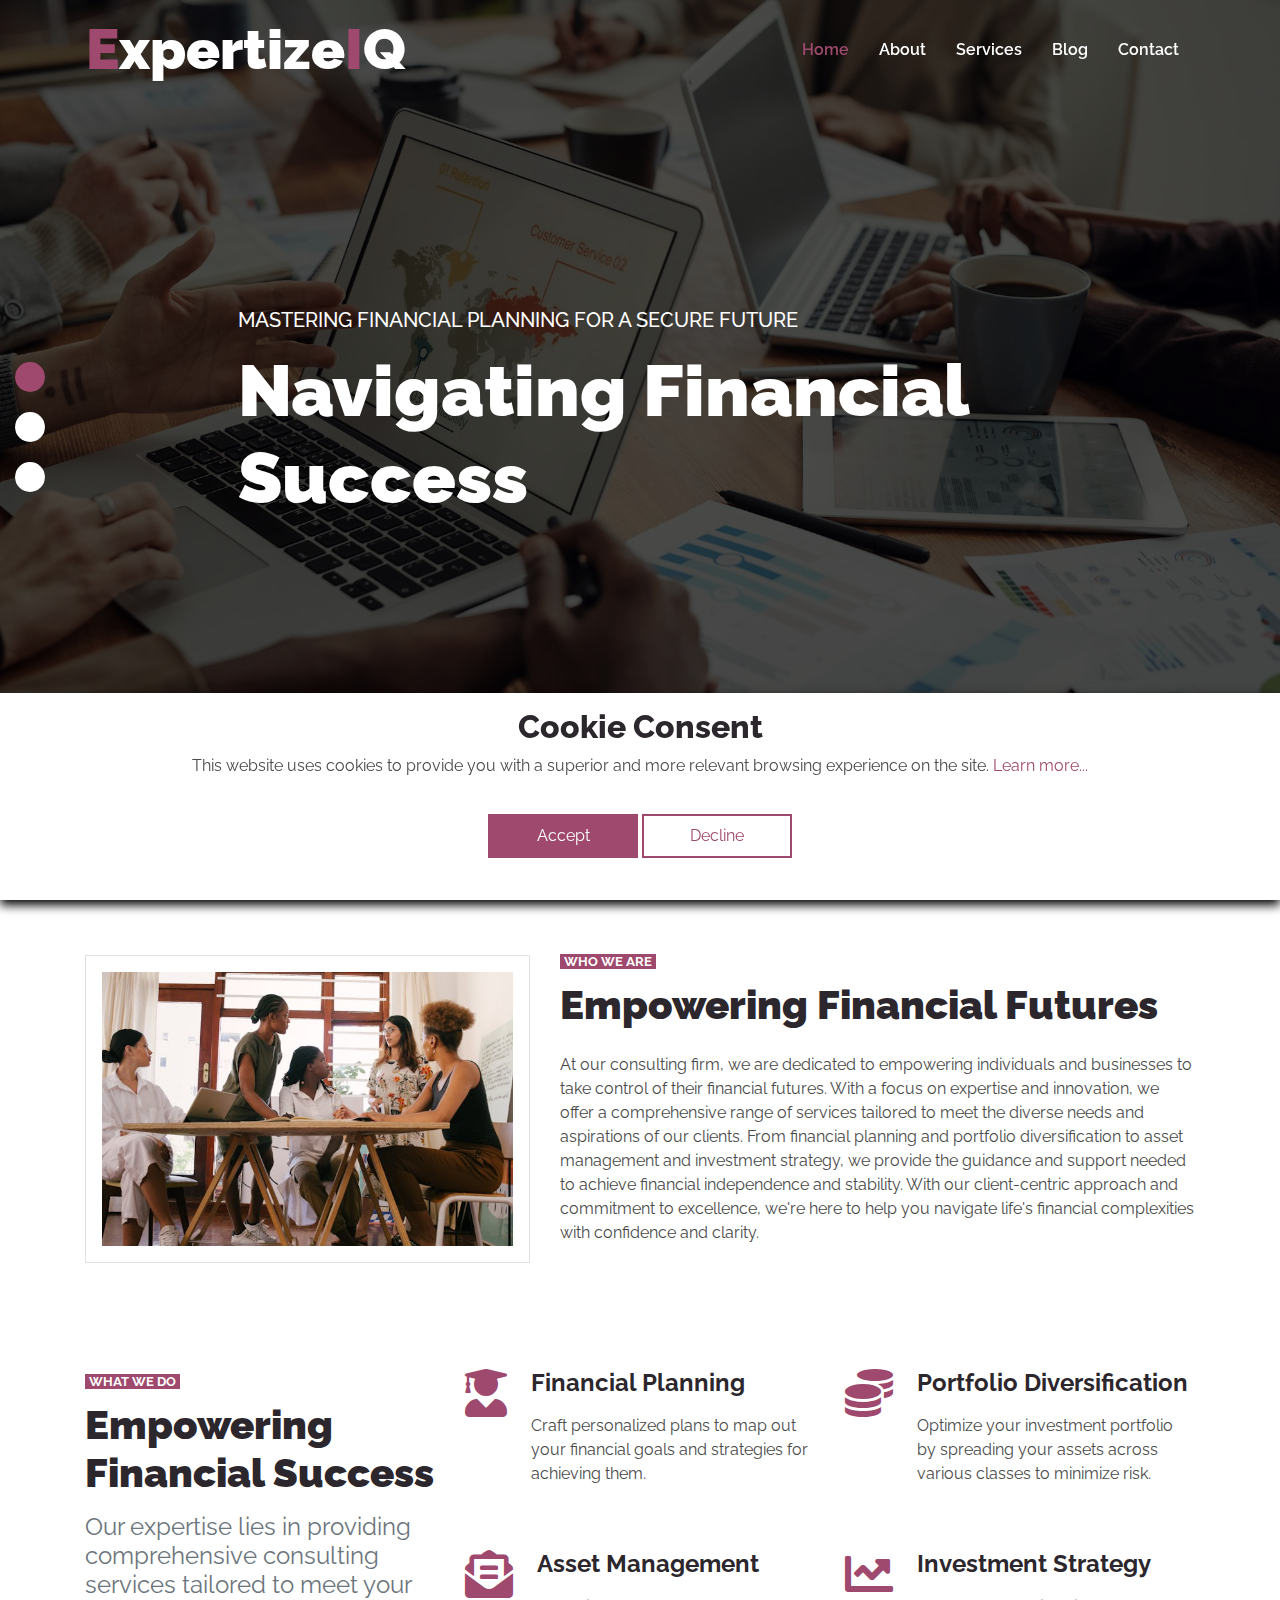
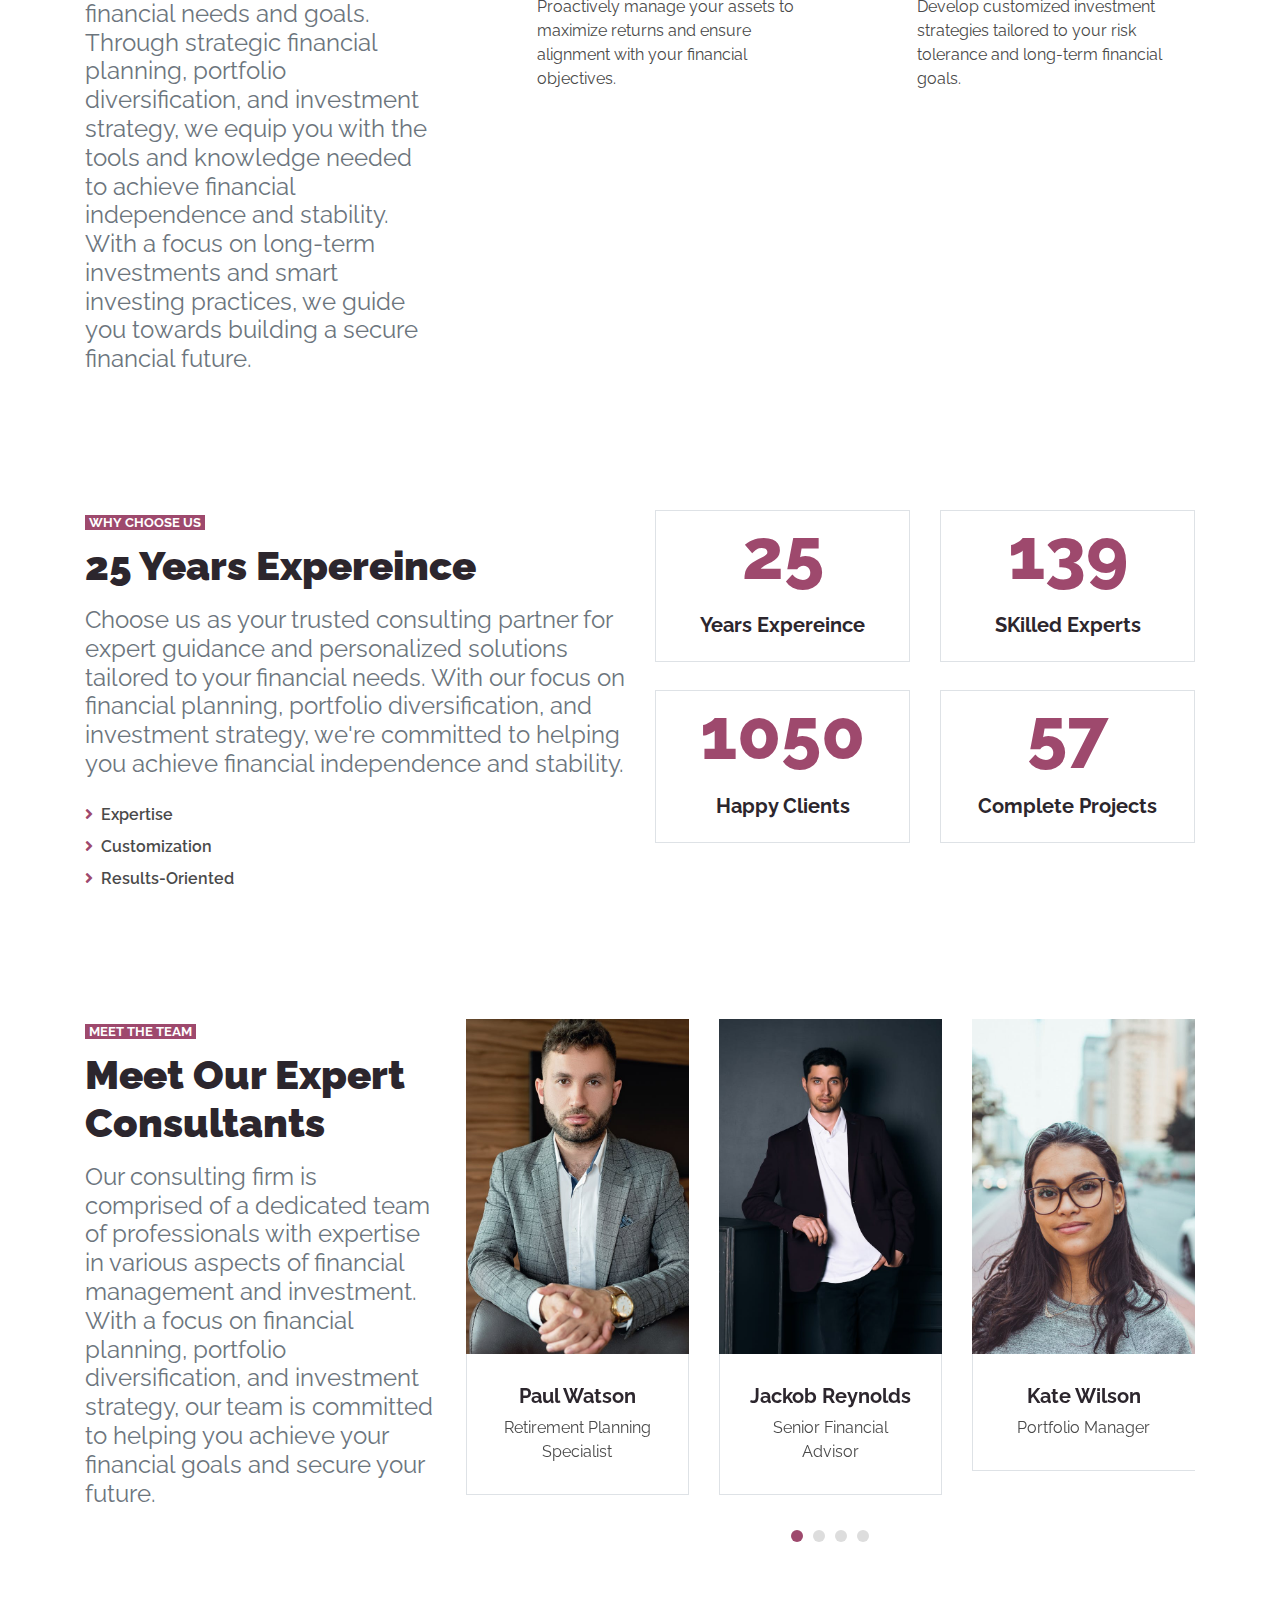
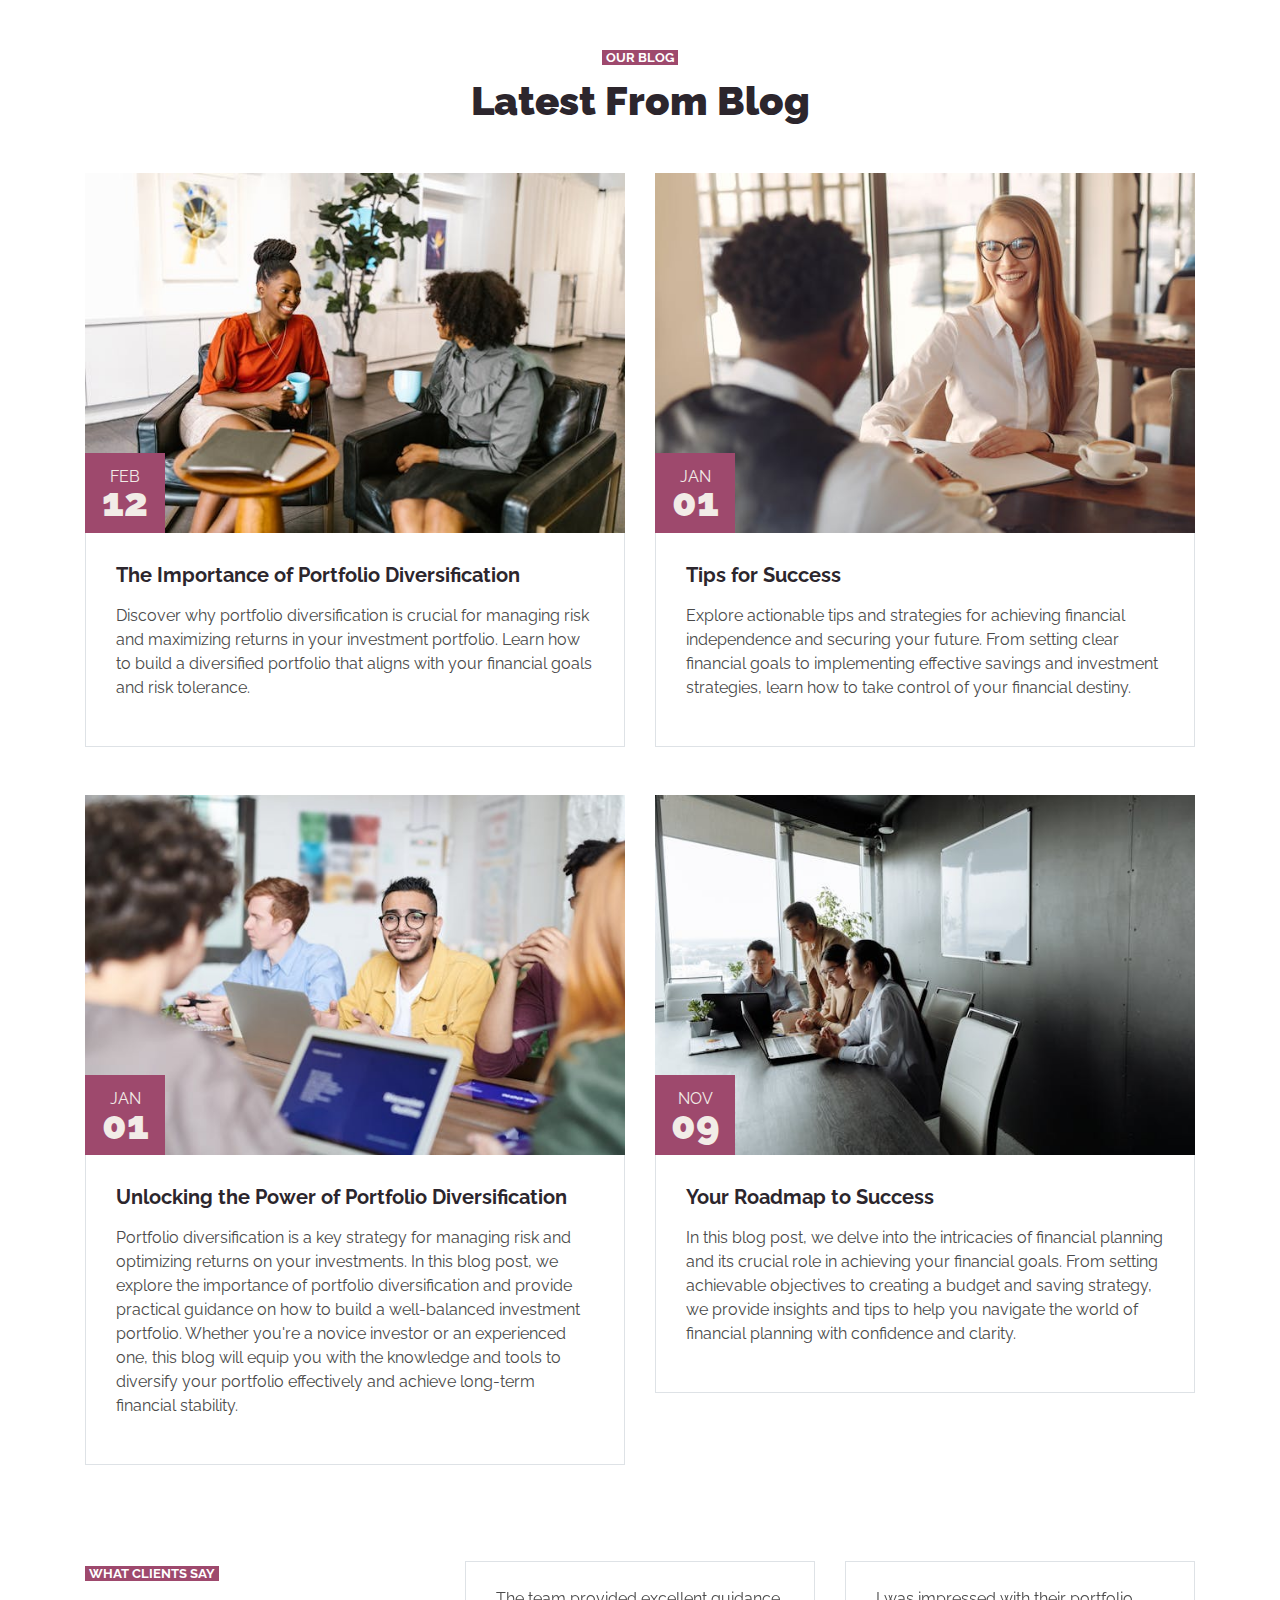
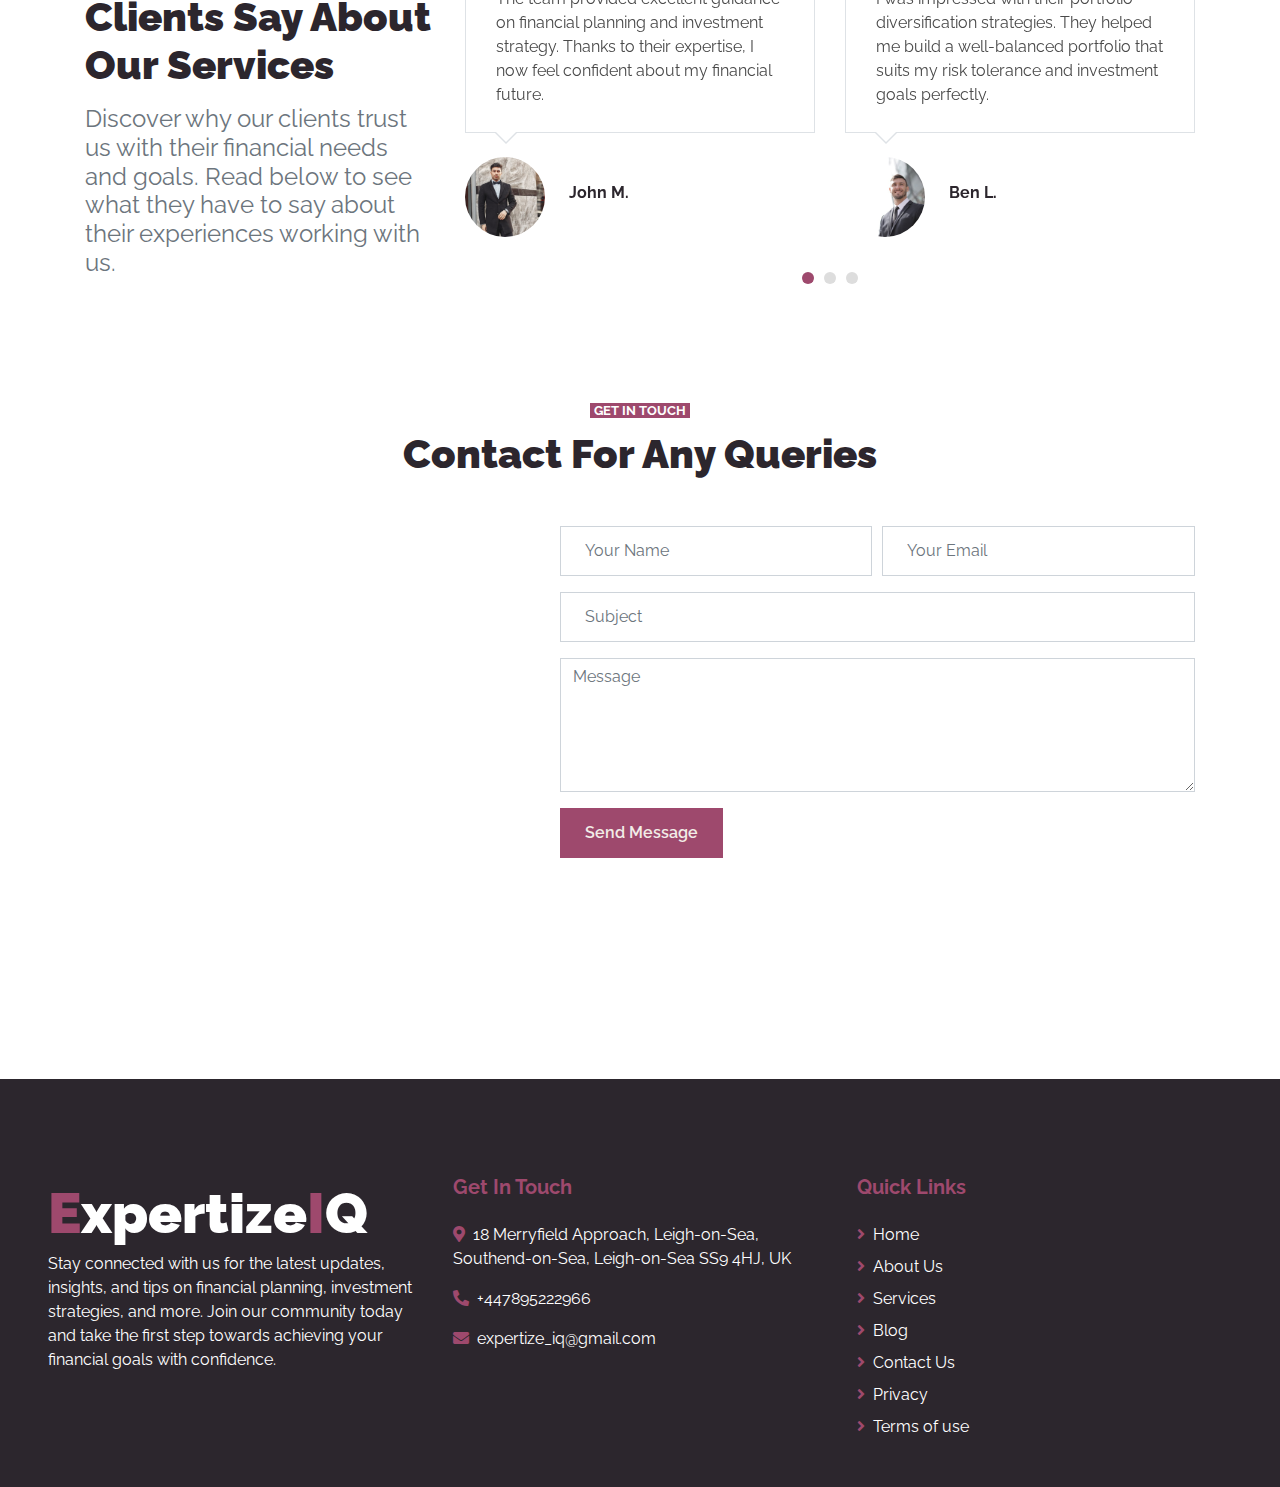
<file: index.html>
<!DOCTYPE html>
<html lang="en">
    <head>
        <meta charset="utf-8" />
        <title>ExpertizeIQ</title>
        <meta content="width=device-width, initial-scale=1.0" name="viewport" />
        <meta content="Free HTML Templates" name="keywords" />
        <meta content="Free HTML Templates" name="description" />

        <!-- Favicon -->
        <link href="img/favicon.ico" rel="icon" />

        <!-- Google Web Fonts -->
        <link rel="preconnect" href="https://fonts.gstatic.com" />
        <link
            href="https://fonts.googleapis.com/css2?family=Raleway:wght@400;500;600;700;800;900&display=swap"
            rel="stylesheet"
        />

        <!-- Font Awesome -->
        <link
            href="https://cdnjs.cloudflare.com/ajax/libs/font-awesome/5.15.0/css/all.min.css"
            rel="stylesheet"
        />

        <!-- Libraries Stylesheet -->
        <link
            href="lib/owlcarousel/assets/owl.carousel.min.css"
            rel="stylesheet"
        />

        <!-- Customized Bootstrap Stylesheet -->
        <link href="css/style.css" rel="stylesheet" />
    </head>

    <body>
        <!-- Navbar Start -->
        <div class="container-fluid nav-bar p-0">
            <div class="container-lg p-0">
                <nav class="navbar navbar-expand-lg bg-secondary navbar-dark">
                    <a href="index.html" class="navbar-brand">
                        <h1 class="m-0 text-white display-4">
                            <span class="text-primary">E</span>xpertize<span
                                class="text-primary"
                                >I</span
                            >Q
                        </h1>
                    </a>
                    <button
                        type="button"
                        class="navbar-toggler"
                        data-toggle="collapse"
                        data-target="#navbarCollapse"
                    >
                        <span class="navbar-toggler-icon"></span>
                    </button>
                    <div
                        class="collapse navbar-collapse justify-content-between"
                        id="navbarCollapse"
                    >
                        <div class="navbar-nav ml-auto py-0">
                            <a
                                href="index.html"
                                class="nav-item nav-link active"
                                >Home</a
                            >
                            <a href="#about" class="nav-item nav-link">About</a>
                            <a href="#services" class="nav-item nav-link"
                                >Services</a
                            >
                            <a href="#blog" class="nav-item nav-link">Blog</a>
                            <a href="#contact" class="nav-item nav-link"
                                >Contact</a
                            >
                        </div>
                    </div>
                </nav>
            </div>
        </div>
        <!-- Navbar End -->

        <!-- Carousel Start -->
        <div class="container-fluid p-0 mb-5">
            <div
                id="header-carousel"
                class="carousel slide carousel-fade"
                data-ride="carousel"
            >
                <ol class="carousel-indicators">
                    <li
                        data-target="#header-carousel"
                        data-slide-to="0"
                        class="active"
                    ></li>
                    <li data-target="#header-carousel" data-slide-to="1"></li>
                    <li data-target="#header-carousel" data-slide-to="2"></li>
                </ol>
                <div class="carousel-inner">
                    <div class="carousel-item active">
                        <img
                            class="img-fluid"
                            src="img/carousel-1.jpg"
                            alt="Image"
                        />
                        <div
                            class="carousel-caption d-flex align-items-center justify-content-center"
                        >
                            <div
                                class="p-5"
                                style="width: 100%; max-width: 900px"
                            >
                                <h5 class="text-white text-uppercase mb-md-3">
                                    Mastering Financial Planning for a Secure
                                    Future
                                </h5>
                                <h1 class="display-3 text-white mb-md-4">
                                    Navigating Financial Success
                                </h1>
                            </div>
                        </div>
                    </div>
                    <div class="carousel-item">
                        <img
                            class="img-fluid"
                            src="img/carousel-2.jpg"
                            alt="Image"
                        />
                        <div
                            class="carousel-caption d-flex align-items-center justify-content-center"
                        >
                            <div
                                class="p-5"
                                style="width: 100%; max-width: 900px"
                            >
                                <h5 class="text-white text-uppercase mb-md-3">
                                    Achieving Financial Independence through
                                    Smart Investing
                                </h5>
                                <h1 class="display-3 text-white mb-md-4">
                                    Building Wealth for Tomorrow
                                </h1>
                            </div>
                        </div>
                    </div>
                    <div class="carousel-item">
                        <img
                            class="img-fluid"
                            src="img/carousel-3.jpg"
                            alt="Image"
                        />
                        <div
                            class="carousel-caption d-flex align-items-center justify-content-center"
                        >
                            <div
                                class="p-5"
                                style="width: 100%; max-width: 900px"
                            >
                                <h5 class="text-white text-uppercase mb-md-3">
                                    Creating Passive Income Streams for
                                    Financial Stability
                                </h5>
                                <h1 class="display-3 text-white mb-md-4">
                                    Securing Your Financial Future
                                </h1>
                            </div>
                        </div>
                    </div>
                </div>
            </div>
        </div>
        <!-- Carousel End -->

        <!-- About Start -->
        <div id="about" class="container-fluid py-5">
            <div class="container">
                <div class="row align-items-center pb-1">
                    <div class="col-lg-5">
                        <img
                            class="img-thumbnail p-3"
                            src="img/about.jpg"
                            alt=""
                        />
                    </div>
                    <div class="col-lg-7 mt-5 mt-lg-0">
                        <small
                            class="bg-primary text-white text-uppercase font-weight-bold px-1"
                            >Who We Are</small
                        >
                        <h1 class="mt-2 mb-4">Empowering Financial Futures</h1>
                        <p class="mb-4">
                            At our consulting firm, we are dedicated to
                            empowering individuals and businesses to take
                            control of their financial futures. With a focus on
                            expertise and innovation, we offer a comprehensive
                            range of services tailored to meet the diverse needs
                            and aspirations of our clients. From financial
                            planning and portfolio diversification to asset
                            management and investment strategy, we provide the
                            guidance and support needed to achieve financial
                            independence and stability. With our client-centric
                            approach and commitment to excellence, we're here to
                            help you navigate life's financial complexities with
                            confidence and clarity.
                        </p>
                    </div>
                </div>
            </div>
        </div>
        <!-- About End -->

        <!-- Services Start -->
        <div id="services" class="container-fluid pt-5 pb-3">
            <div class="container">
                <div class="row">
                    <div class="col-lg-4 mb-5">
                        <small
                            class="bg-primary text-white text-uppercase font-weight-bold px-1"
                            >What we do</small
                        >
                        <h1 class="mt-2 mb-3">Empowering Financial Success</h1>
                        <h4 class="font-weight-normal text-muted mb-4">
                            Our expertise lies in providing comprehensive
                            consulting services tailored to meet your financial
                            needs and goals. Through strategic financial
                            planning, portfolio diversification, and investment
                            strategy, we equip you with the tools and knowledge
                            needed to achieve financial independence and
                            stability. With a focus on long-term investments and
                            smart investing practices, we guide you towards
                            building a secure financial future.
                        </h4>
                    </div>
                    <div class="col-lg-8">
                        <div class="row">
                            <div class="col-md-6 mb-5">
                                <div class="d-flex">
                                    <i
                                        class="fa fa-3x fa-solid fa-user-graduate text-primary mr-4"
                                    ></i>
                                    <div class="d-flex flex-column">
                                        <h4 class="font-weight-bold mb-3">
                                            Financial Planning
                                        </h4>
                                        <p>
                                            Craft personalized plans to map out
                                            your financial goals and strategies
                                            for achieving them.
                                        </p>
                                    </div>
                                </div>
                            </div>
                            <div class="col-md-6 mb-5">
                                <div class="d-flex">
                                    <i
                                        class="fa fa-3x fa-solid fa-coins text-primary mr-4"
                                    ></i>
                                    <div class="d-flex flex-column">
                                        <h4 class="font-weight-bold mb-3">
                                            Portfolio Diversification
                                        </h4>
                                        <p>
                                            Optimize your investment portfolio
                                            by spreading your assets across
                                            various classes to minimize risk.
                                        </p>
                                    </div>
                                </div>
                            </div>
                            <div class="col-md-6 mb-5">
                                <div class="d-flex">
                                    <i
                                        class="fa fa-3x fa-envelope-open-text text-primary mr-4"
                                    ></i>
                                    <div class="d-flex flex-column">
                                        <h4 class="font-weight-bold mb-3">
                                            Asset Management
                                        </h4>
                                        <p>
                                            Proactively manage your assets to
                                            maximize returns and ensure
                                            alignment with your financial
                                            objectives.
                                        </p>
                                    </div>
                                </div>
                            </div>
                            <div class="col-md-6 mb-5">
                                <div class="d-flex">
                                    <i
                                        class="fa fa-3x fa-chart-line text-primary mr-4"
                                    ></i>
                                    <div class="d-flex flex-column">
                                        <h4 class="font-weight-bold mb-3">
                                            Investment Strategy
                                        </h4>
                                        <p>
                                            Develop customized investment
                                            strategies tailored to your risk
                                            tolerance and long-term financial
                                            goals.
                                        </p>
                                    </div>
                                </div>
                            </div>
                        </div>
                    </div>
                </div>
            </div>
        </div>
        <!-- Services End -->

        <!-- Features Start -->
        <div class="container-fluid pt-5 pb-2">
            <div class="container">
                <div class="row">
                    <div class="col-lg-6 mb-5">
                        <small
                            class="bg-primary text-white text-uppercase font-weight-bold px-1"
                            >Why Choose Us</small
                        >
                        <h1 class="mt-2 mb-3">25 Years Expereince</h1>
                        <h4 class="font-weight-normal text-muted mb-4">
                            Choose us as your trusted consulting partner for
                            expert guidance and personalized solutions tailored
                            to your financial needs. With our focus on financial
                            planning, portfolio diversification, and investment
                            strategy, we're committed to helping you achieve
                            financial independence and stability.
                        </h4>
                        <div class="list-inline mb-4">
                            <p class="font-weight-semi-bold mb-2">
                                <i
                                    class="fa fa-angle-right text-primary mr-2"
                                ></i
                                >Expertise
                            </p>
                            <p class="font-weight-semi-bold mb-2">
                                <i
                                    class="fa fa-angle-right text-primary mr-2"
                                ></i
                                >Customization
                            </p>
                            <p class="font-weight-semi-bold mb-2">
                                <i
                                    class="fa fa-angle-right text-primary mr-2"
                                ></i
                                >Results-Oriented
                            </p>
                        </div>
                    </div>
                    <div class="col-lg-6">
                        <div class="row">
                            <div class="col-sm-6 pb-1">
                                <div
                                    class="d-flex flex-column align-items-center border px-4 mb-4"
                                >
                                    <h2
                                        class="display-3 text-primary mb-3"
                                        data-toggle="counter-up"
                                    >
                                        25
                                    </h2>
                                    <h5 class="font-weight-bold mb-4">
                                        Years Expereince
                                    </h5>
                                </div>
                            </div>
                            <div class="col-sm-6 pb-1">
                                <div
                                    class="d-flex flex-column align-items-center border px-4 mb-4"
                                >
                                    <h2
                                        class="display-3 text-primary mb-3"
                                        data-toggle="counter-up"
                                    >
                                        139
                                    </h2>
                                    <h5 class="font-weight-bold mb-4">
                                        SKilled Experts
                                    </h5>
                                </div>
                            </div>
                            <div class="col-sm-6 pb-1">
                                <div
                                    class="d-flex flex-column align-items-center border px-4 mb-4"
                                >
                                    <h2
                                        class="display-3 text-primary mb-3"
                                        data-toggle="counter-up"
                                    >
                                        1050
                                    </h2>
                                    <h5 class="font-weight-bold mb-4">
                                        Happy Clients
                                    </h5>
                                </div>
                            </div>
                            <div class="col-sm-6 pb-1">
                                <div
                                    class="d-flex flex-column align-items-center border px-4 mb-4"
                                >
                                    <h2
                                        class="display-3 text-primary mb-3"
                                        data-toggle="counter-up"
                                    >
                                        57
                                    </h2>
                                    <h5 class="font-weight-bold mb-4">
                                        Complete Projects
                                    </h5>
                                </div>
                            </div>
                        </div>
                    </div>
                </div>
            </div>
        </div>
        <!-- Features End -->

        <!-- Team Start -->
        <div class="container-fluid pt-5">
            <div class="container">
                <div class="row">
                    <div class="col-lg-4 mb-5">
                        <small
                            class="bg-primary text-white text-uppercase font-weight-bold px-1"
                            >Meet The Team</small
                        >
                        <h1 class="mt-2 mb-3">Meet Our Expert Consultants</h1>
                        <h4 class="font-weight-normal text-muted mb-4">
                            Our consulting firm is comprised of a dedicated team
                            of professionals with expertise in various aspects
                            of financial management and investment. With a focus
                            on financial planning, portfolio diversification,
                            and investment strategy, our team is committed to
                            helping you achieve your financial goals and secure
                            your future.
                        </h4>
                    </div>
                    <div class="col-lg-8 mb-5">
                        <div class="owl-carousel team-carousel">
                            <div class="team-item">
                                <div class="position-relative">
                                    <img
                                        class="img-fluid w-100"
                                        src="img/team-1.jpg"
                                        alt=""
                                    />
                                </div>
                                <div
                                    class="border border-top-0 text-center"
                                    style="padding: 30px"
                                >
                                    <h5 class="font-weight-bold">
                                        Jackob Reynolds
                                    </h5>
                                    <span>Senior Financial Advisor</span>
                                </div>
                            </div>
                            <div class="team-item">
                                <div class="position-relative">
                                    <img
                                        class="img-fluid w-100"
                                        src="img/team-2.jpg"
                                        alt=""
                                    />
                                </div>
                                <div
                                    class="border border-top-0 text-center"
                                    style="padding: 30px"
                                >
                                    <h5 class="font-weight-bold">
                                        Kate Wilson
                                    </h5>
                                    <span>Portfolio Manager</span>
                                </div>
                            </div>
                            <div class="team-item">
                                <div class="position-relative">
                                    <img
                                        class="img-fluid w-100"
                                        src="img/team-3.jpg"
                                        alt=""
                                    />
                                </div>
                                <div
                                    class="border border-top-0 text-center"
                                    style="padding: 30px"
                                >
                                    <h5 class="font-weight-bold">John Brown</h5>
                                    <span>Investment Analyst</span>
                                </div>
                            </div>
                            <div class="team-item">
                                <div class="position-relative">
                                    <img
                                        class="img-fluid w-100"
                                        src="img/team-4.jpg"
                                        alt=""
                                    />
                                </div>
                                <div
                                    class="border border-top-0 text-center"
                                    style="padding: 30px"
                                >
                                    <h5 class="font-weight-bold">
                                        Paul Watson
                                    </h5>
                                    <span>Retirement Planning Specialist</span>
                                </div>
                            </div>
                        </div>
                    </div>
                </div>
            </div>
        </div>
        <!-- Team End -->

        <!-- Blog Start -->
        <div id="blog" class="container-fluid pt-5">
            <div class="container">
                <div class="text-center">
                    <small
                        class="bg-primary text-white text-uppercase font-weight-bold text-center px-1"
                        >Our Blog</small
                    >
                    <h1 class="mt-2 mb-5">Latest From Blog</h1>
                </div>
                <div class="row">
                    <div class="col-md-6 mb-5">
                        <div class="position-relative">
                            <img
                                class="img-fluid w-100"
                                src="img/blog-1.jpg"
                                alt=""
                            />
                            <div
                                class="position-absolute bg-primary d-flex flex-column align-items-center justify-content-center"
                                style="
                                    width: 80px;
                                    height: 80px;
                                    bottom: 0;
                                    left: 0;
                                "
                            >
                                <h6
                                    style="color: #f2ece7"
                                    class="text-uppercase mt-2 mb-n2"
                                >
                                    Feb
                                </h6>
                                <h1 style="color: #f2ece7" class="m-0">12</h1>
                            </div>
                        </div>
                        <div class="border border-top-0" style="padding: 30px">
                            <a class="h5 font-weight-bold" href=""
                                >The Importance of Portfolio Diversification</a
                            >
                            <p style="margin-top: 15px">
                                Discover why portfolio diversification is
                                crucial for managing risk and maximizing returns
                                in your investment portfolio. Learn how to build
                                a diversified portfolio that aligns with your
                                financial goals and risk tolerance.
                            </p>
                        </div>
                    </div>
                    <div class="col-md-6 mb-5">
                        <div class="position-relative">
                            <img
                                class="img-fluid w-100"
                                src="img/blog-2.jpg"
                                alt=""
                            />
                            <div
                                class="position-absolute bg-primary d-flex flex-column align-items-center justify-content-center"
                                style="
                                    width: 80px;
                                    height: 80px;
                                    bottom: 0;
                                    left: 0;
                                "
                            >
                                <h6
                                    style="color: #f2ece7"
                                    class="text-uppercase mt-2 mb-n2"
                                >
                                    Jan
                                </h6>
                                <h1 style="color: #f2ece7" class="m-0">01</h1>
                            </div>
                        </div>
                        <div class="border border-top-0" style="padding: 30px">
                            <a class="h5 font-weight-bold" href=""
                                >Tips for Success</a
                            >
                            <p style="margin-top: 15px">
                                Explore actionable tips and strategies for
                                achieving financial independence and securing
                                your future. From setting clear financial goals
                                to implementing effective savings and investment
                                strategies, learn how to take control of your
                                financial destiny.
                            </p>
                        </div>
                    </div>
                    <div class="col-md-6 mb-5">
                        <div class="position-relative">
                            <img
                                class="img-fluid w-100"
                                src="img/blog-3.jpg"
                                alt=""
                            />
                            <div
                                class="position-absolute bg-primary d-flex flex-column align-items-center justify-content-center"
                                style="
                                    width: 80px;
                                    height: 80px;
                                    bottom: 0;
                                    left: 0;
                                "
                            >
                                <h6
                                    style="color: #f2ece7"
                                    class="text-uppercase mt-2 mb-n2"
                                >
                                    Jan
                                </h6>
                                <h1 style="color: #f2ece7" class="m-0">01</h1>
                            </div>
                        </div>
                        <div class="border border-top-0" style="padding: 30px">
                            <a class="h5 font-weight-bold" href=""
                                >Unlocking the Power of Portfolio
                                Diversification</a
                            >
                            <p style="margin-top: 15px">
                                Portfolio diversification is a key strategy for
                                managing risk and optimizing returns on your
                                investments. In this blog post, we explore the
                                importance of portfolio diversification and
                                provide practical guidance on how to build a
                                well-balanced investment portfolio. Whether
                                you're a novice investor or an experienced one,
                                this blog will equip you with the knowledge and
                                tools to diversify your portfolio effectively
                                and achieve long-term financial stability.
                            </p>
                        </div>
                    </div>
                    <div class="col-md-6 mb-5">
                        <div class="position-relative">
                            <img
                                class="img-fluid w-100"
                                src="img/blog-4.jpg"
                                alt=""
                            />
                            <div
                                class="position-absolute bg-primary d-flex flex-column align-items-center justify-content-center"
                                style="
                                    width: 80px;
                                    height: 80px;
                                    bottom: 0;
                                    left: 0;
                                "
                            >
                                <h6
                                    style="color: #f2ece7"
                                    class="text-uppercase mt-2 mb-n2"
                                >
                                    Nov
                                </h6>
                                <h1 style="color: #f2ece7" class="m-0">09</h1>
                            </div>
                        </div>
                        <div class="border border-top-0" style="padding: 30px">
                            <a class="h5 font-weight-bold" href=""
                                >Your Roadmap to Success</a
                            >
                            <p style="margin-top: 15px">
                                In this blog post, we delve into the intricacies
                                of financial planning and its crucial role in
                                achieving your financial goals. From setting
                                achievable objectives to creating a budget and
                                saving strategy, we provide insights and tips to
                                help you navigate the world of financial
                                planning with confidence and clarity.
                            </p>
                        </div>
                    </div>
                </div>
            </div>
        </div>
        <!-- Blog End -->

        <!-- Testimonial Start -->
        <div class="container-fluid pt-5">
            <div class="container">
                <div class="row">
                    <div class="col-lg-4 mb-5">
                        <small
                            class="bg-primary text-white text-uppercase font-weight-bold px-1"
                            >What clients say</small
                        >
                        <h1 class="mt-2 mb-3">
                            Clients Say About Our Services
                        </h1>
                        <h4 class="font-weight-normal text-muted mb-4">
                            Discover why our clients trust us with their
                            financial needs and goals. Read below to see what
                            they have to say about their experiences working
                            with us.
                        </h4>
                    </div>
                    <div class="col-lg-8 mb-5">
                        <div class="owl-carousel testimonial-carousel">
                            <div class="testimonial-item">
                                <div
                                    class="testimonial-text position-relative border mb-4"
                                    style="padding: 25px 30px"
                                >
                                    The team provided excellent guidance on
                                    financial planning and investment strategy.
                                    Thanks to their expertise, I now feel
                                    confident about my financial future.
                                </div>
                                <div class="d-flex align-items-center">
                                    <img
                                        class="img-fluid rounded-circle"
                                        src="img/testimonial-1.jpg"
                                        style="width: 80px; height: 80px"
                                        alt="Image"
                                    />
                                    <div class="pl-4">
                                        <h6 class="font-weight-bold">
                                            John M.
                                        </h6>
                                    </div>
                                </div>
                            </div>
                            <div class="testimonial-item">
                                <div
                                    class="testimonial-text position-relative border mb-4"
                                    style="padding: 25px 30px"
                                >
                                    I was impressed with their portfolio
                                    diversification strategies. They helped me
                                    build a well-balanced portfolio that suits
                                    my risk tolerance and investment goals
                                    perfectly.
                                </div>
                                <div class="d-flex align-items-center">
                                    <img
                                        class="img-fluid rounded-circle"
                                        src="img/testimonial-2.jpg"
                                        style="width: 80px; height: 80px"
                                        alt="Image"
                                    />
                                    <div class="pl-4">
                                        <h6 class="font-weight-bold">Ben L.</h6>
                                    </div>
                                </div>
                            </div>
                            <div class="testimonial-item">
                                <div
                                    class="testimonial-text position-relative border mb-4"
                                    style="padding: 25px 30px"
                                >
                                    Their asset management solutions have been
                                    instrumental in maximizing returns on my
                                    investments while minimizing risks. Highly
                                    recommend their services!
                                </div>
                                <div class="d-flex align-items-center">
                                    <img
                                        class="img-fluid rounded-circle"
                                        src="img/testimonial-3.jpg"
                                        style="width: 80px; height: 80px"
                                        alt="Image"
                                    />
                                    <div class="pl-4">
                                        <h6 class="font-weight-bold">
                                            Mark D.
                                        </h6>
                                    </div>
                                </div>
                            </div>
                            <div class="testimonial-item">
                                <div
                                    class="testimonial-text position-relative border mb-4"
                                    style="padding: 25px 30px"
                                >
                                    Thanks to their guidance, I've achieved
                                    financial independence sooner than I ever
                                    thought possible. Their portfolio solutions
                                    are tailored to my needs and have helped me
                                    secure my future.
                                </div>
                                <div class="d-flex align-items-center">
                                    <img
                                        class="img-fluid rounded-circle"
                                        src="img/testimonial-4.jpg"
                                        style="width: 80px; height: 80px"
                                        alt="Image"
                                    />
                                    <div class="pl-4">
                                        <h6 class="font-weight-bold">
                                            Emily B.
                                        </h6>
                                    </div>
                                </div>
                            </div>
                            <div class="testimonial-item">
                                <div
                                    class="testimonial-text position-relative border mb-4"
                                    style="padding: 25px 30px"
                                >
                                    Their focus on long-term investments and
                                    smart investing practices has been
                                    invaluable. I've seen steady growth in my
                                    portfolio since working with them.
                                </div>
                                <div class="d-flex align-items-center">
                                    <img
                                        class="img-fluid rounded-circle"
                                        src="img/testimonial-5.jpg"
                                        style="width: 80px; height: 80px"
                                        alt="Image"
                                    />
                                    <div class="pl-4">
                                        <h6 class="font-weight-bold">
                                            Alex K.
                                        </h6>
                                    </div>
                                </div>
                            </div>
                        </div>
                    </div>
                </div>
            </div>
        </div>
        <!-- Testimonial End -->

        <!-- Contact Start -->
        <div id="contact" class="container-fluid py-5">
            <div class="container">
                <div class="text-center">
                    <small
                        class="bg-primary text-white text-uppercase font-weight-bold text-center px-1"
                        >Get In Touch</small
                    >
                    <h1 class="mt-2 mb-5">Contact For Any Queries</h1>
                </div>
                <div class="row">
                    <div class="col-md-5">
                        <iframe
                            src="https://www.google.com/maps/embed?pb=!1m18!1m12!1m3!1d2341.4365922543357!2d0.6581409863009096!3d51.556030163182584!2m3!1f0!2f0!3f0!3m2!1i1024!2i768!4f13.1!3m3!1m2!1s0x47d8dbbd101f5259%3A0x6408fc88e13d774d!2sDaw%20Fascades%20ltd!5e0!3m2!1suk!2sua!4v1715231511925!5m2!1suk!2sua"
                            width="100%"
                            height="450"
                            style="border: 0"
                            allowfullscreen=""
                            loading="lazy"
                            referrerpolicy="no-referrer-when-downgrade"
                        ></iframe>
                    </div>
                    <div class="col-md-7">
                        <div class="contact-form">
                            <div id="success"></div>
                            <form
                                name="sentMessage"
                                id="contactForm"
                                novalidate="novalidate"
                            >
                                <div class="form-row">
                                    <div class="col-md-6">
                                        <div class="control-group">
                                            <input
                                                type="text"
                                                class="form-control p-4"
                                                id="name"
                                                placeholder="Your Name"
                                                required="required"
                                                data-validation-required-message="Please enter your name"
                                            />
                                        </div>
                                    </div>
                                    <div class="col-md-6 mb-3">
                                        <div class="control-group">
                                            <input
                                                type="email"
                                                class="form-control p-4"
                                                id="email"
                                                placeholder="Your Email"
                                                required="required"
                                                data-validation-required-message="Please enter your email"
                                            />
                                            <div
                                                id="result"
                                                style="color: red"
                                            ></div>
                                        </div>
                                    </div>
                                </div>
                                <div class="control-group mb-3">
                                    <input
                                        type="text"
                                        class="form-control p-4"
                                        id="subject"
                                        placeholder="Subject"
                                        required="required"
                                        data-validation-required-message="Please enter a subject"
                                    />
                                </div>
                                <div class="control-group mb-3">
                                    <textarea
                                        class="form-control"
                                        rows="5"
                                        id="message"
                                        placeholder="Message"
                                        required="required"
                                        data-validation-required-message="Please enter your message"
                                    ></textarea>
                                </div>
                                <div>
                                    <button
                                        class="btn btn-primary font-weight-semi-bold px-4"
                                        style="height: 50px"
                                        type="submit"
                                        id="sendMessageButton"
                                        id="submit"
                                        onclick="sendForm()"
                                    >
                                        Send Message
                                    </button>
                                </div>
                            </form>
                        </div>
                    </div>
                </div>
            </div>
        </div>
        <!-- Contact End -->

        <!-- Footer Start -->
        <div
            class="container-fluid bg-secondary text-white mt-5 pt-5 px-sm-3 px-md-5"
        >
            <div class="row pt-5">
                <div class="col-lg-4 col-md-6 mb-5">
                    <a href="index.html" class="navbar-brand">
                        <h1 class="m-0 text-white display-4">
                            <span class="text-primary">E</span>xpertize<span
                                class="text-primary"
                                >I</span
                            >Q
                        </h1>
                    </a>
                    <p>
                        Stay connected with us for the latest updates, insights,
                        and tips on financial planning, investment strategies,
                        and more. Join our community today and take the first
                        step towards achieving your financial goals with
                        confidence.
                    </p>
                </div>
                <div class="col-lg-4 col-md-6 mb-5">
                    <h5 class="font-weight-bold text-primary mb-4">
                        Get In Touch
                    </h5>
                    <p>
                        <i class="fa fa-map-marker-alt text-primary mr-2"></i>18
                        Merryfield Approach, Leigh-on-Sea, Southend-on-Sea,
                        Leigh-on-Sea SS9 4HJ, UK
                    </p>
                    <p>
                        <i class="fa fa-phone-alt text-primary mr-2"></i
                        >+447895222966
                    </p>
                    <p>
                        <i class="fa fa-envelope text-primary mr-2"></i
                        >expertize_iq@gmail.com
                    </p>
                </div>
                <div class="col-lg-4 col-md-6 mb-5">
                    <h5 class="font-weight-bold text-primary mb-4">
                        Quick Links
                    </h5>
                    <div class="d-flex flex-column justify-content-start">
                        <a class="text-white mb-2" href="index.html"
                            ><i class="fa fa-angle-right text-primary mr-2"></i
                            >Home</a
                        >
                        <a class="text-white mb-2" href="#about"
                            ><i class="fa fa-angle-right text-primary mr-2"></i
                            >About Us</a
                        >
                        <a class="text-white mb-2" href="#services"
                            ><i class="fa fa-angle-right text-primary mr-2"></i
                            >Services</a
                        >
                        <a class="text-white mb-2" href="#blog"
                            ><i class="fa fa-angle-right text-primary mr-2"></i
                            >Blog</a
                        >
                        <a class="text-white mb-2" href="#contact"
                            ><i class="fa fa-angle-right text-primary mr-2"></i
                            >Contact Us</a
                        >
                        <a class="text-white mb-2" href="privacy-policy.html"
                            ><i class="fa fa-angle-right text-primary mr-2"></i
                            >Privacy</a
                        >
                        <a class="text-white" href="terms-of-use.html"
                            ><i class="fa fa-angle-right text-primary mr-2"></i
                            >Terms of use</a
                        >
                    </div>
                </div>
            </div>
        </div>
        <!-- Footer End -->

        <!-- Cookie banner -->
        <div class="cookie-wrapper show">
            <div>
                <i class="bx bx-cookie"></i>
                <h2 style="text-align: center">Cookie Consent</h2>
            </div>

            <div class="data">
                <p>
                    This website uses cookies to provide you with a superior and
                    more relevant browsing experience on the site.
                    <a href="#">Learn more...</a>
                </p>
            </div>

            <div class="buttons">
                <button class="cookie-button" id="acceptBtn">Accept</button>
                <button class="cookie-button" id="declineBtn">Decline</button>
            </div>
        </div>
        <!-- End Cookie banner -->

        <!-- Back to Top -->
        <a href="#" class="btn btn-lg btn-primary back-to-top"
            ><i class="fa fa-angle-up"></i
        ></a>

        <!-- JavaScript Libraries -->
        <script src="https://code.jquery.com/jquery-3.4.1.min.js"></script>
        <script src="https://stackpath.bootstrapcdn.com/bootstrap/4.4.1/js/bootstrap.bundle.min.js"></script>
        <script src="lib/easing/easing.min.js"></script>
        <script src="lib/waypoints/waypoints.min.js"></script>
        <script src="lib/counterup/counterup.min.js"></script>
        <script src="lib/owlcarousel/owl.carousel.min.js"></script>

        <!-- Contact Javascript File -->
        <script src="mail/jqBootstrapValidation.min.js"></script>
        <script src="mail/contact.js"></script>

        <!-- Template Javascript -->
        <script src="js/main.js"></script>
        <script src="js/contact-form.js"></script>
        <script src="js/cookiebanner.js"></script>
    </body>
</html>
</file>
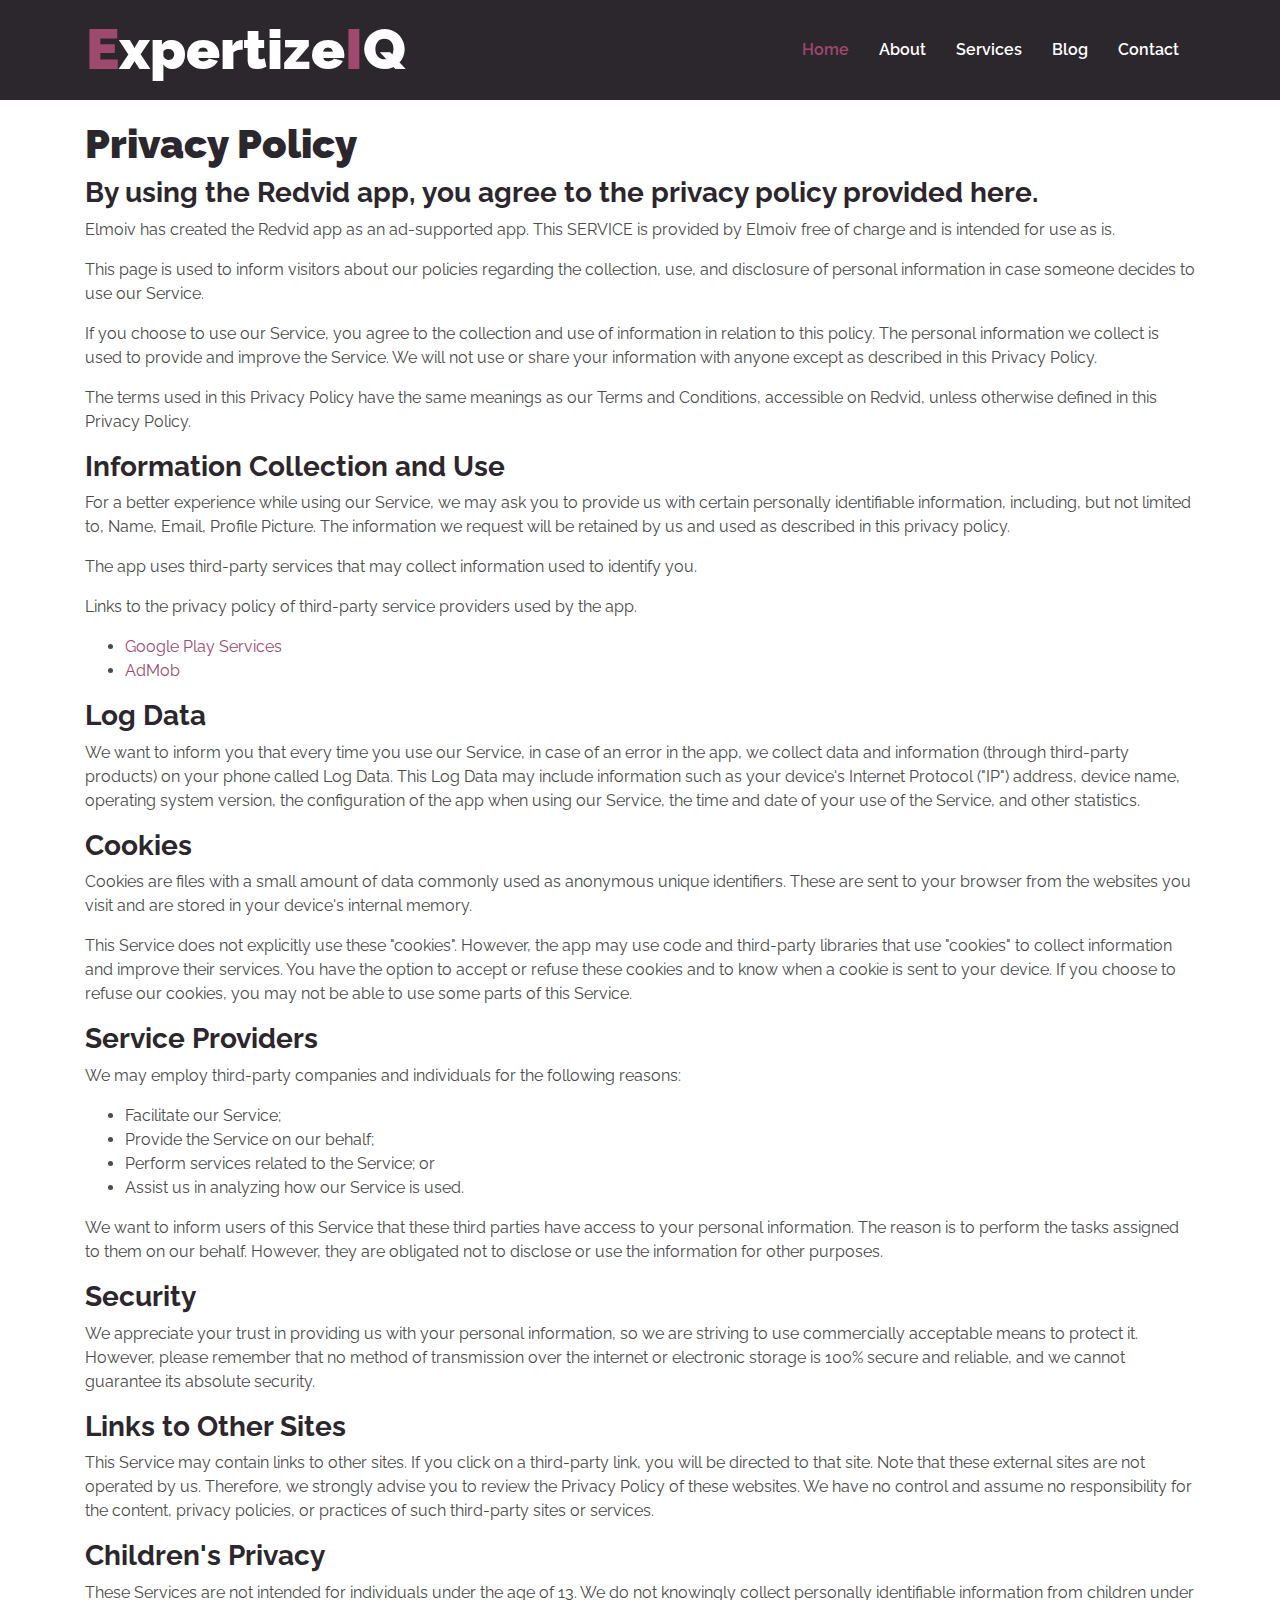
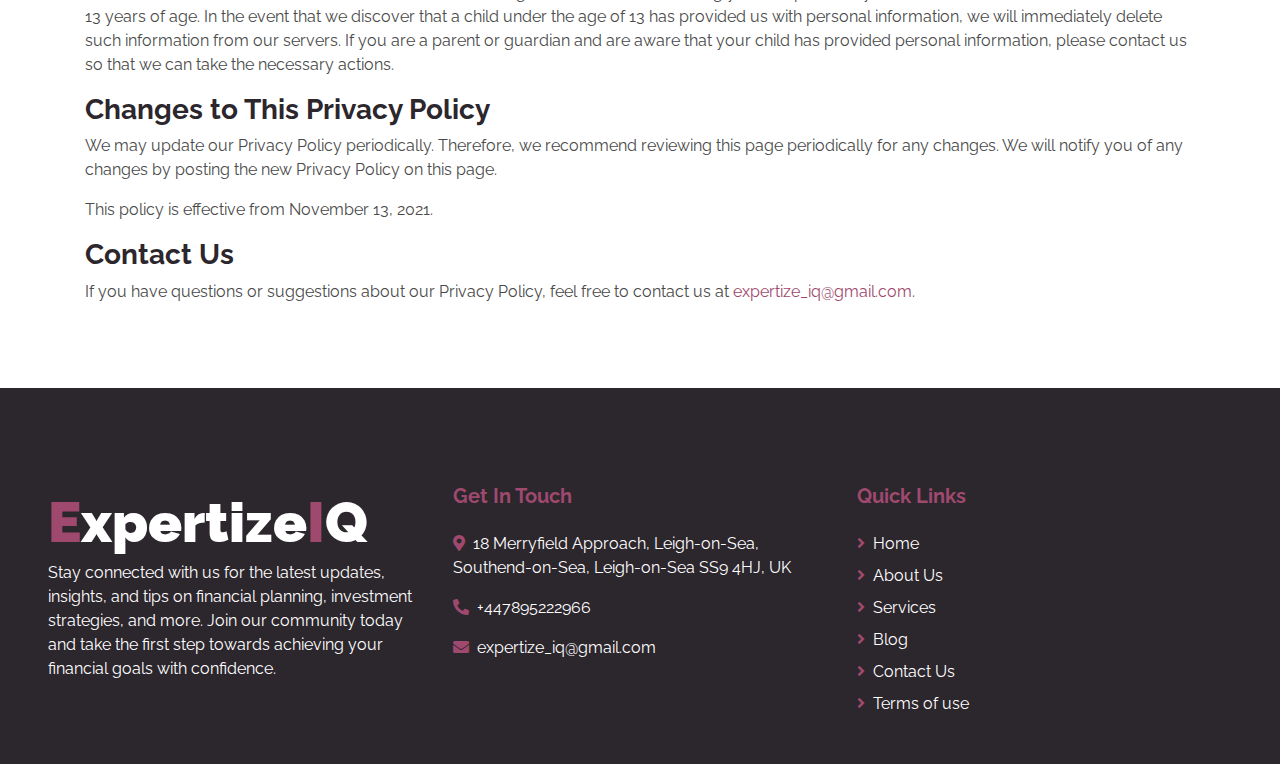
<file: privacy-policy.html>
<!DOCTYPE html>
<html dir="auto" lang="en">
    <head>
        <meta charset="utf-8" />
        <title>ExpertizeIQ</title>
        <meta content="width=device-width, initial-scale=1.0" name="viewport" />
        <meta content="Free HTML Templates" name="keywords" />
        <meta content="Free HTML Templates" name="description" />

        <!-- Favicon -->
        <link href="img/favicon.ico" rel="icon" />

        <!-- Google Web Fonts -->
        <link rel="preconnect" href="https://fonts.gstatic.com" />
        <link
            href="https://fonts.googleapis.com/css2?family=Raleway:wght@400;500;600;700;800;900&display=swap"
            rel="stylesheet"
        />

        <!-- Font Awesome -->
        <link
            href="https://cdnjs.cloudflare.com/ajax/libs/font-awesome/5.15.0/css/all.min.css"
            rel="stylesheet"
        />

        <!-- Libraries Stylesheet -->
        <link
            href="lib/owlcarousel/assets/owl.carousel.min.css"
            rel="stylesheet"
        />

        <!-- Customized Bootstrap Stylesheet -->
        <link href="css/style.css" rel="stylesheet" />
    </head>

    <body>
        <!-- Navbar Start -->
        <div
            style="position: absolute; top: 0; background: #2c262d"
            class="container-fluid nav-bar p-0"
        >
            <div class="container-lg p-0">
                <nav class="navbar navbar-expand-lg bg-secondary navbar-dark">
                    <a href="index.html" class="navbar-brand">
                        <h1 class="m-0 text-white display-4">
                            <span class="text-primary">E</span>xpertize<span
                                class="text-primary"
                                >I</span
                            >Q
                        </h1>
                    </a>
                    <button
                        type="button"
                        class="navbar-toggler"
                        data-toggle="collapse"
                        data-target="#navbarCollapse"
                    >
                        <span class="navbar-toggler-icon"></span>
                    </button>
                    <div
                        class="collapse navbar-collapse justify-content-between"
                        id="navbarCollapse"
                    >
                        <div class="navbar-nav ml-auto py-0">
                            <a
                                href="index.html"
                                class="nav-item nav-link active"
                                >Home</a
                            >
                            <a href="index.html#about" class="nav-item nav-link"
                                >About</a
                            >
                            <a
                                href="index.html#services"
                                class="nav-item nav-link"
                                >Services</a
                            >
                            <a href="index.html#blog" class="nav-item nav-link"
                                >Blog</a
                            >
                            <a
                                href="index.html#contact"
                                class="nav-item nav-link"
                                >Contact</a
                            >
                        </div>
                    </div>
                </nav>
            </div>
        </div>
        <!-- Navbar End -->

        <main>
            <article
                class="container additional-wrapper"
                style="margin-top: 100px"
            >
                <div class="page__content" style="padding: 20px 0px">
                    <h1 style="text-align: left" class="page__title">
                        Privacy Policy
                    </h1>
                    <h3
                        id="by-using-the-redvid-app-you-agree-to-the-privacy-policy-given-here"
                    >
                        By using the Redvid app, you agree to the privacy policy
                        provided here.
                    </h3>
                    <p>
                        Elmoiv has created the Redvid app as an ad-supported
                        app. This SERVICE is provided by Elmoiv free of charge
                        and is intended for use as is.
                    </p>
                    <p>
                        This page is used to inform visitors about our policies
                        regarding the collection, use, and disclosure of
                        personal information in case someone decides to use our
                        Service.
                    </p>
                    <p>
                        If you choose to use our Service, you agree to the
                        collection and use of information in relation to this
                        policy. The personal information we collect is used to
                        provide and improve the Service. We will not use or
                        share your information with anyone except as described
                        in this Privacy Policy.
                    </p>
                    <p>
                        The terms used in this Privacy Policy have the same
                        meanings as our Terms and Conditions, accessible on
                        Redvid, unless otherwise defined in this Privacy Policy.
                    </p>
                    <h3
                        style="text-align: left"
                        id="information-collection-and-use"
                    >
                        Information Collection and Use
                    </h3>
                    <p>
                        For a better experience while using our Service, we may
                        ask you to provide us with certain personally
                        identifiable information, including, but not limited to,
                        Name, Email, Profile Picture. The information we request
                        will be retained by us and used as described in this
                        privacy policy.
                    </p>
                    <p>
                        The app uses third-party services that may collect
                        information used to identify you.
                    </p>
                    <p>
                        Links to the privacy policy of third-party service
                        providers used by the app.
                    </p>
                    <ul>
                        <li>
                            <a href="https://www.google.com/policies/privacy/"
                                >Google Play Services</a
                            >
                        </li>
                        <li>
                            <a
                                href="https://support.google.com/admob/answer/6128543?hl=en"
                                >AdMob</a
                            >
                        </li>
                    </ul>
                    <h3 style="text-align: left" id="log-data">Log Data</h3>
                    <p>
                        We want to inform you that every time you use our
                        Service, in case of an error in the app, we collect data
                        and information (through third-party products) on your
                        phone called Log Data. This Log Data may include
                        information such as your device's Internet Protocol
                        ("IP") address, device name, operating system version,
                        the configuration of the app when using our Service, the
                        time and date of your use of the Service, and other
                        statistics.
                    </p>
                    <h3 style="text-align: left" id="cookies">Cookies</h3>
                    <p>
                        Cookies are files with a small amount of data commonly
                        used as anonymous unique identifiers. These are sent to
                        your browser from the websites you visit and are stored
                        in your device's internal memory.
                    </p>
                    <p>
                        This Service does not explicitly use these "cookies".
                        However, the app may use code and third-party libraries
                        that use "cookies" to collect information and improve
                        their services. You have the option to accept or refuse
                        these cookies and to know when a cookie is sent to your
                        device. If you choose to refuse our cookies, you may not
                        be able to use some parts of this Service.
                    </p>
                    <h3 style="text-align: left" id="service-providers">
                        Service Providers
                    </h3>
                    <p>
                        We may employ third-party companies and individuals for
                        the following reasons:
                    </p>
                    <ul>
                        <li>Facilitate our Service;</li>
                        <li>Provide the Service on our behalf;</li>
                        <li>Perform services related to the Service; or</li>
                        <li>Assist us in analyzing how our Service is used.</li>
                    </ul>
                    <p>
                        We want to inform users of this Service that these third
                        parties have access to your personal information. The
                        reason is to perform the tasks assigned to them on our
                        behalf. However, they are obligated not to disclose or
                        use the information for other purposes.
                    </p>
                    <h3 style="text-align: left" id="security">Security</h3>
                    <p>
                        We appreciate your trust in providing us with your
                        personal information, so we are striving to use
                        commercially acceptable means to protect it. However,
                        please remember that no method of transmission over the
                        internet or electronic storage is 100% secure and
                        reliable, and we cannot guarantee its absolute security.
                    </p>
                    <h3 style="text-align: left" id="links-to-other-sites">
                        Links to Other Sites
                    </h3>
                    <p>
                        This Service may contain links to other sites. If you
                        click on a third-party link, you will be directed to
                        that site. Note that these external sites are not
                        operated by us. Therefore, we strongly advise you to
                        review the Privacy Policy of these websites. We have no
                        control and assume no responsibility for the content,
                        privacy policies, or practices of such third-party sites
                        or services.
                    </p>
                    <h3 style="text-align: left" id="childrens-privacy">
                        Children's Privacy
                    </h3>
                    <p>
                        These Services are not intended for individuals under
                        the age of 13. We do not knowingly collect personally
                        identifiable information from children under 13 years of
                        age. In the event that we discover that a child under
                        the age of 13 has provided us with personal information,
                        we will immediately delete such information from our
                        servers. If you are a parent or guardian and are aware
                        that your child has provided personal information,
                        please contact us so that we can take the necessary
                        actions.
                    </p>
                    <h3
                        style="text-align: left"
                        id="changes-to-this-privacy-policy"
                    >
                        Changes to This Privacy Policy
                    </h3>
                    <p>
                        We may update our Privacy Policy periodically.
                        Therefore, we recommend reviewing this page periodically
                        for any changes. We will notify you of any changes by
                        posting the new Privacy Policy on this page.
                    </p>
                    <p>This policy is effective from November 13, 2021.</p>
                    <h3 style="text-align: left" id="contact-us">Contact Us</h3>
                    <p>
                        If you have questions or suggestions about our Privacy
                        Policy, feel free to contact us at
                        <a href="mailto:expertize_iq@gmail.com"
                            >expertize_iq@gmail.com</a
                        >.
                    </p>
                </div>
            </article>
        </main>

        <!-- Footer Start -->
        <div
            class="container-fluid bg-secondary text-white mt-5 pt-5 px-sm-3 px-md-5"
        >
            <div class="row pt-5">
                <div class="col-lg-4 col-md-6 mb-5">
                    <a href="index.html" class="navbar-brand">
                        <h1 class="m-0 text-white display-4">
                            <span class="text-primary">E</span>xpertize<span
                                class="text-primary"
                                >I</span
                            >Q
                        </h1>
                    </a>
                    <p>
                        Stay connected with us for the latest updates, insights,
                        and tips on financial planning, investment strategies,
                        and more. Join our community today and take the first
                        step towards achieving your financial goals with
                        confidence.
                    </p>
                </div>
                <div class="col-lg-4 col-md-6 mb-5">
                    <h5 class="font-weight-bold text-primary mb-4">
                        Get In Touch
                    </h5>
                    <p>
                        <i class="fa fa-map-marker-alt text-primary mr-2"></i>18
                        Merryfield Approach, Leigh-on-Sea, Southend-on-Sea,
                        Leigh-on-Sea SS9 4HJ, UK
                    </p>
                    <p>
                        <i class="fa fa-phone-alt text-primary mr-2"></i
                        >+447895222966
                    </p>
                    <p>
                        <i class="fa fa-envelope text-primary mr-2"></i
                        >expertize_iq@gmail.com
                    </p>
                </div>
                <div class="col-lg-4 col-md-6 mb-5">
                    <h5 class="font-weight-bold text-primary mb-4">
                        Quick Links
                    </h5>
                    <div class="d-flex flex-column justify-content-start">
                        <a class="text-white mb-2" href="index.html"
                            ><i class="fa fa-angle-right text-primary mr-2"></i
                            >Home</a
                        >
                        <a class="text-white mb-2" href="index.html#about"
                            ><i class="fa fa-angle-right text-primary mr-2"></i
                            >About Us</a
                        >
                        <a class="text-white mb-2" href="index.html#services"
                            ><i class="fa fa-angle-right text-primary mr-2"></i
                            >Services</a
                        >
                        <a class="text-white mb-2" href="index.html#blog"
                            ><i class="fa fa-angle-right text-primary mr-2"></i
                            >Blog</a
                        >
                        <a class="text-white mb-2" href="index.html#contact"
                            ><i class="fa fa-angle-right text-primary mr-2"></i
                            >Contact Us</a
                        >
                        <a class="text-white" href="terms-of-use.html"
                            ><i class="fa fa-angle-right text-primary mr-2"></i
                            >Terms of use</a
                        >
                    </div>
                </div>
            </div>
        </div>
        <!-- Footer End -->

        <!-- Back to Top -->
        <a href="#" class="btn btn-lg btn-primary back-to-top"
            ><i class="fa fa-angle-up"></i
        ></a>

        <!-- JavaScript Libraries -->
        <script src="https://code.jquery.com/jquery-3.4.1.min.js"></script>
        <script src="https://stackpath.bootstrapcdn.com/bootstrap/4.4.1/js/bootstrap.bundle.min.js"></script>
        <script src="lib/easing/easing.min.js"></script>
        <script src="lib/waypoints/waypoints.min.js"></script>
        <script src="lib/counterup/counterup.min.js"></script>
        <script src="lib/owlcarousel/owl.carousel.min.js"></script>

        <!-- Contact Javascript File -->
        <script src="mail/jqBootstrapValidation.min.js"></script>
        <script src="mail/contact.js"></script>

        <!-- Template Javascript -->
        <script src="js/main.js"></script>
        <script src="js/contact-form.js"></script>
        <script src="js/cookiebanner.js"></script>
    </body>
</html>
</file>
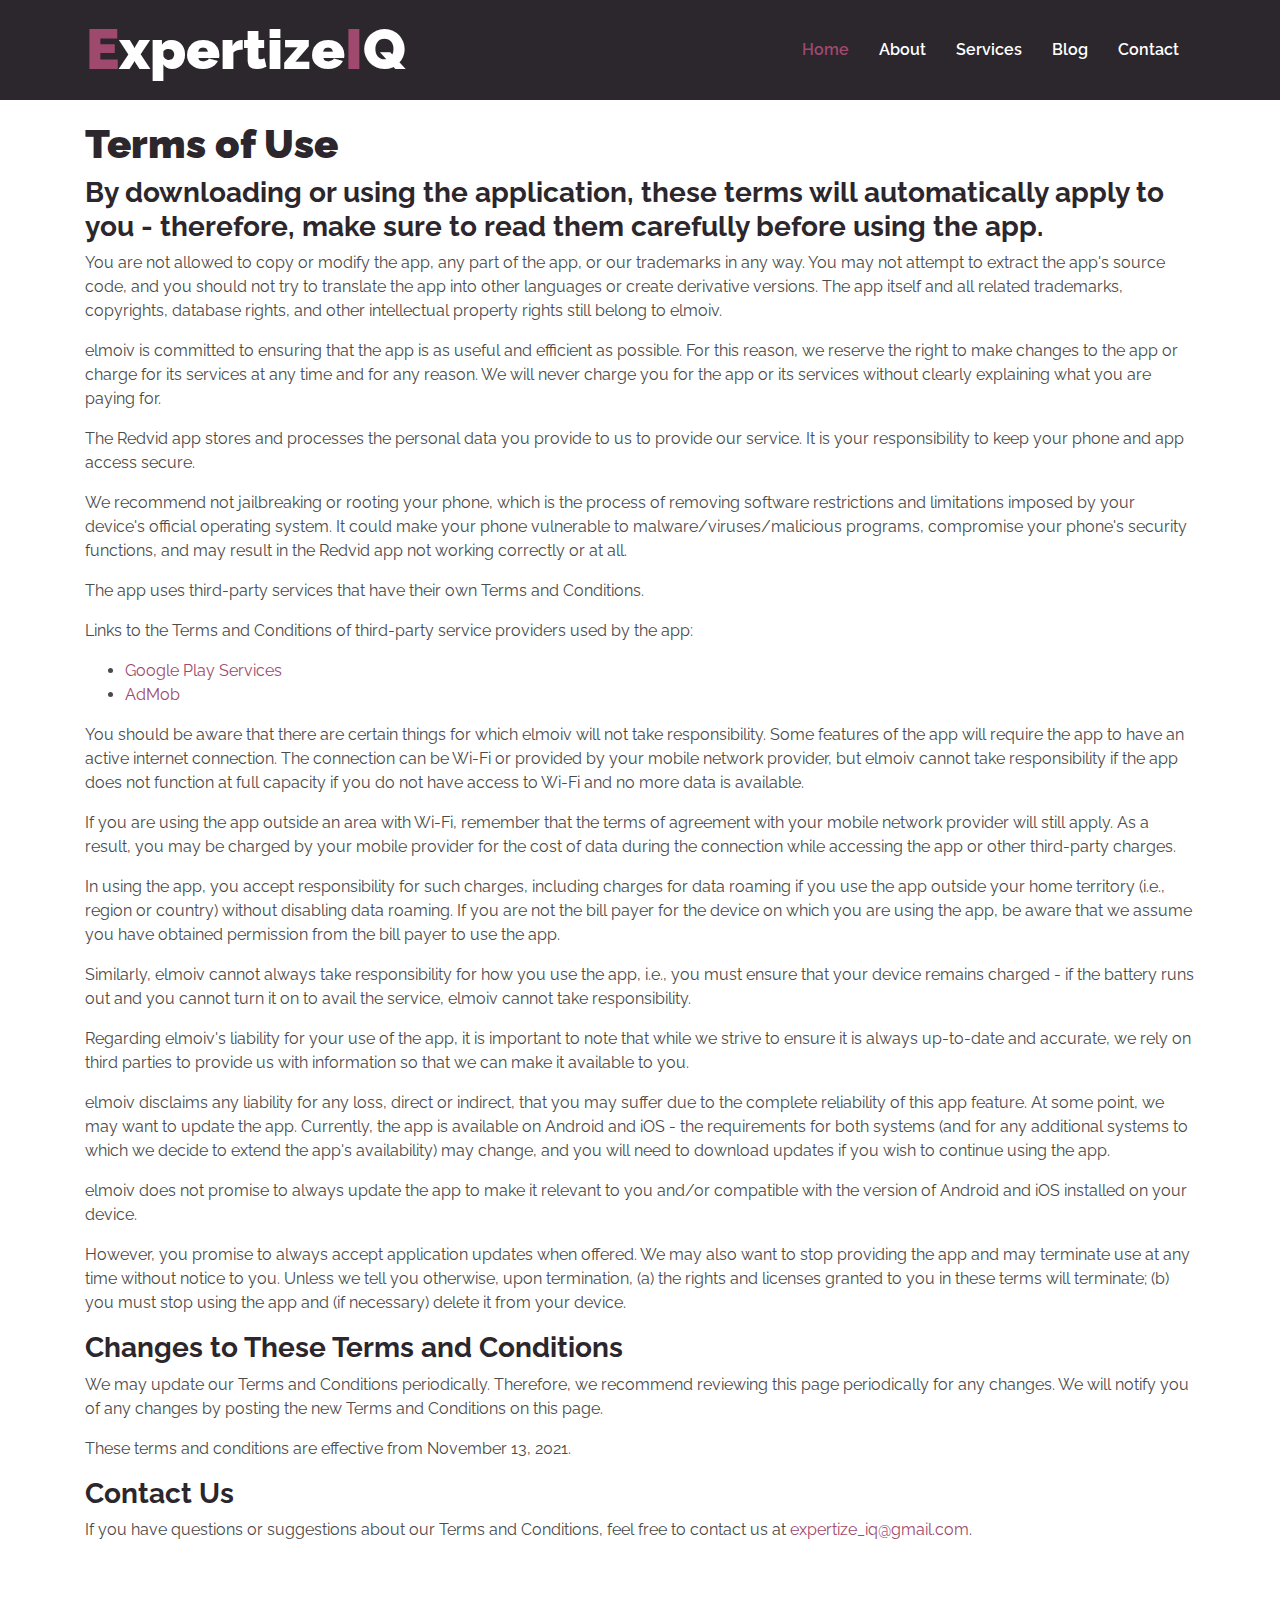
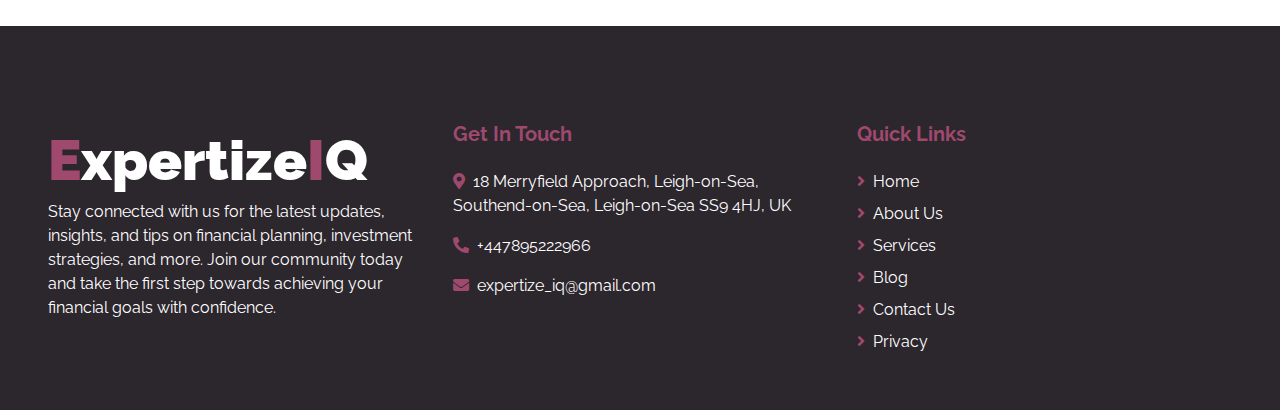
<file: terms-of-use.html>
<!DOCTYPE html>
<html dir="auto" lang="en">
    <head>
        <meta charset="utf-8" />
        <title>ExpertizeIQ</title>
        <meta content="width=device-width, initial-scale=1.0" name="viewport" />
        <meta content="Free HTML Templates" name="keywords" />
        <meta content="Free HTML Templates" name="description" />

        <!-- Favicon -->
        <link href="img/favicon.ico" rel="icon" />

        <!-- Google Web Fonts -->
        <link rel="preconnect" href="https://fonts.gstatic.com" />
        <link
            href="https://fonts.googleapis.com/css2?family=Raleway:wght@400;500;600;700;800;900&display=swap"
            rel="stylesheet"
        />

        <!-- Font Awesome -->
        <link
            href="https://cdnjs.cloudflare.com/ajax/libs/font-awesome/5.15.0/css/all.min.css"
            rel="stylesheet"
        />

        <!-- Libraries Stylesheet -->
        <link
            href="lib/owlcarousel/assets/owl.carousel.min.css"
            rel="stylesheet"
        />

        <!-- Customized Bootstrap Stylesheet -->
        <link href="css/style.css" rel="stylesheet" />
    </head>

    <body>
        <!-- Navbar Start -->
        <div
            style="position: absolute; top: 0; background: #2c262d"
            class="container-fluid nav-bar p-0"
        >
            <div class="container-lg p-0">
                <nav class="navbar navbar-expand-lg bg-secondary navbar-dark">
                    <a href="index.html" class="navbar-brand">
                        <h1 class="m-0 text-white display-4">
                            <span class="text-primary">E</span>xpertize<span
                                class="text-primary"
                                >I</span
                            >Q
                        </h1>
                    </a>
                    <button
                        type="button"
                        class="navbar-toggler"
                        data-toggle="collapse"
                        data-target="#navbarCollapse"
                    >
                        <span class="navbar-toggler-icon"></span>
                    </button>
                    <div
                        class="collapse navbar-collapse justify-content-between"
                        id="navbarCollapse"
                    >
                        <div class="navbar-nav ml-auto py-0">
                            <a
                                href="index.html"
                                class="nav-item nav-link active"
                                >Home</a
                            >
                            <a href="index.html#about" class="nav-item nav-link"
                                >About</a
                            >
                            <a
                                href="index.html#services"
                                class="nav-item nav-link"
                                >Services</a
                            >
                            <a href="index.html#blog" class="nav-item nav-link"
                                >Blog</a
                            >
                            <a
                                href="index.html#contact"
                                class="nav-item nav-link"
                                >Contact</a
                            >
                        </div>
                    </div>
                </nav>
            </div>
        </div>
        <!-- Navbar End -->
        <!--menu end-->
        <main>
            <article
                class="container additional-wrapper"
                style="margin-top: 100px"
            >
                <div class="page__content" style="padding: 20px 0px">
                    <h1 class="page__title">Terms of Use</h1>
                    <h3
                        id="by-downloading-or-using-the-app-these-terms-will-automatically-apply-to-you--therefore-you-should-make-sure-that-you-read-them-carefully-before-using-the-app"
                    >
                        By downloading or using the application, these terms
                        will automatically apply to you - therefore, make sure
                        to read them carefully before using the app.
                    </h3>
                    <p>
                        You are not allowed to copy or modify the app, any part
                        of the app, or our trademarks in any way. You may not
                        attempt to extract the app's source code, and you should
                        not try to translate the app into other languages or
                        create derivative versions. The app itself and all
                        related trademarks, copyrights, database rights, and
                        other intellectual property rights still belong to
                        elmoiv.
                    </p>
                    <p>
                        elmoiv is committed to ensuring that the app is as
                        useful and efficient as possible. For this reason, we
                        reserve the right to make changes to the app or charge
                        for its services at any time and for any reason. We will
                        never charge you for the app or its services without
                        clearly explaining what you are paying for.
                    </p>
                    <p>
                        The Redvid app stores and processes the personal data
                        you provide to us to provide our service. It is your
                        responsibility to keep your phone and app access secure.
                    </p>
                    <p>
                        We recommend not jailbreaking or rooting your phone,
                        which is the process of removing software restrictions
                        and limitations imposed by your device's official
                        operating system. It could make your phone vulnerable to
                        malware/viruses/malicious programs, compromise your
                        phone's security functions, and may result in the Redvid
                        app not working correctly or at all.
                    </p>
                    <p>
                        The app uses third-party services that have their own
                        Terms and Conditions.
                    </p>
                    <p>
                        Links to the Terms and Conditions of third-party service
                        providers used by the app:
                    </p>
                    <ul>
                        <li>
                            <a href="https://www.google.com/policies/privacy/"
                                >Google Play Services</a
                            >
                        </li>
                        <li>
                            <a
                                href="https://support.google.com/admob/answer/6128543?hl=en"
                                >AdMob</a
                            >
                        </li>
                    </ul>
                    <p>
                        You should be aware that there are certain things for
                        which elmoiv will not take responsibility. Some features
                        of the app will require the app to have an active
                        internet connection. The connection can be Wi-Fi or
                        provided by your mobile network provider, but elmoiv
                        cannot take responsibility if the app does not function
                        at full capacity if you do not have access to Wi-Fi and
                        no more data is available.
                    </p>
                    <p>
                        If you are using the app outside an area with Wi-Fi,
                        remember that the terms of agreement with your mobile
                        network provider will still apply. As a result, you may
                        be charged by your mobile provider for the cost of data
                        during the connection while accessing the app or other
                        third-party charges.
                    </p>
                    <p>
                        In using the app, you accept responsibility for such
                        charges, including charges for data roaming if you use
                        the app outside your home territory (i.e., region or
                        country) without disabling data roaming. If you are not
                        the bill payer for the device on which you are using the
                        app, be aware that we assume you have obtained
                        permission from the bill payer to use the app.
                    </p>
                    <p>
                        Similarly, elmoiv cannot always take responsibility for
                        how you use the app, i.e., you must ensure that your
                        device remains charged - if the battery runs out and you
                        cannot turn it on to avail the service, elmoiv cannot
                        take responsibility.
                    </p>
                    <p>
                        Regarding elmoiv's liability for your use of the app, it
                        is important to note that while we strive to ensure it
                        is always up-to-date and accurate, we rely on third
                        parties to provide us with information so that we can
                        make it available to you.
                    </p>
                    <p>
                        elmoiv disclaims any liability for any loss, direct or
                        indirect, that you may suffer due to the complete
                        reliability of this app feature. At some point, we may
                        want to update the app. Currently, the app is available
                        on Android and iOS - the requirements for both systems
                        (and for any additional systems to which we decide to
                        extend the app's availability) may change, and you will
                        need to download updates if you wish to continue using
                        the app.
                    </p>
                    <p>
                        elmoiv does not promise to always update the app to make
                        it relevant to you and/or compatible with the version of
                        Android and iOS installed on your device.
                    </p>
                    <p>
                        However, you promise to always accept application
                        updates when offered. We may also want to stop providing
                        the app and may terminate use at any time without notice
                        to you. Unless we tell you otherwise, upon termination,
                        (a) the rights and licenses granted to you in these
                        terms will terminate; (b) you must stop using the app
                        and (if necessary) delete it from your device.
                    </p>
                    <h3
                        style="text-align: left"
                        id="changes-to-these-terms-and-conditions"
                    >
                        Changes to These Terms and Conditions
                    </h3>
                    <p>
                        We may update our Terms and Conditions periodically.
                        Therefore, we recommend reviewing this page periodically
                        for any changes. We will notify you of any changes by
                        posting the new Terms and Conditions on this page.
                    </p>
                    <p>
                        These terms and conditions are effective from November
                        13, 2021.
                    </p>
                    <h3 style="text-align: left" id="contact-us">Contact Us</h3>
                    <p>
                        If you have questions or suggestions about our Terms and
                        Conditions, feel free to contact us at
                        <a href="mailto:expertize_iq@gmail.com"
                            >expertize_iq@gmail.com</a
                        >.
                    </p>
                </div>
            </article>
        </main>

        <!-- Footer Start -->
        <div
            class="container-fluid bg-secondary text-white mt-5 pt-5 px-sm-3 px-md-5"
        >
            <div class="row pt-5">
                <div class="col-lg-4 col-md-6 mb-5">
                    <a href="index.html" class="navbar-brand">
                        <h1 class="m-0 text-white display-4">
                            <span class="text-primary">E</span>xpertize<span
                                class="text-primary"
                                >I</span
                            >Q
                        </h1>
                    </a>
                    <p>
                        Stay connected with us for the latest updates, insights,
                        and tips on financial planning, investment strategies,
                        and more. Join our community today and take the first
                        step towards achieving your financial goals with
                        confidence.
                    </p>
                </div>
                <div class="col-lg-4 col-md-6 mb-5">
                    <h5 class="font-weight-bold text-primary mb-4">
                        Get In Touch
                    </h5>
                    <p>
                        <i class="fa fa-map-marker-alt text-primary mr-2"></i>18
                        Merryfield Approach, Leigh-on-Sea, Southend-on-Sea,
                        Leigh-on-Sea SS9 4HJ, UK
                    </p>
                    <p>
                        <i class="fa fa-phone-alt text-primary mr-2"></i
                        >+447895222966
                    </p>
                    <p>
                        <i class="fa fa-envelope text-primary mr-2"></i
                        >expertize_iq@gmail.com
                    </p>
                </div>
                <div class="col-lg-4 col-md-6 mb-5">
                    <h5 class="font-weight-bold text-primary mb-4">
                        Quick Links
                    </h5>
                    <div class="d-flex flex-column justify-content-start">
                        <a class="text-white mb-2" href="index.html"
                            ><i class="fa fa-angle-right text-primary mr-2"></i
                            >Home</a
                        >
                        <a class="text-white mb-2" href="index.html#about"
                            ><i class="fa fa-angle-right text-primary mr-2"></i
                            >About Us</a
                        >
                        <a class="text-white mb-2" href="index.html#services"
                            ><i class="fa fa-angle-right text-primary mr-2"></i
                            >Services</a
                        >
                        <a class="text-white mb-2" href="index.html#blog"
                            ><i class="fa fa-angle-right text-primary mr-2"></i
                            >Blog</a
                        >
                        <a class="text-white mb-2" href="index.html#contact"
                            ><i class="fa fa-angle-right text-primary mr-2"></i
                            >Contact Us</a
                        >
                        <a class="text-white mb-2" href="privacy-policy.html"
                            ><i class="fa fa-angle-right text-primary mr-2"></i
                            >Privacy</a
                        >
                    </div>
                </div>
            </div>
        </div>
        <!-- Footer End -->

        <!-- Back to Top -->
        <a href="#" class="btn btn-lg btn-primary back-to-top"
            ><i class="fa fa-angle-up"></i
        ></a>

        <!-- JavaScript Libraries -->
        <script src="https://code.jquery.com/jquery-3.4.1.min.js"></script>
        <script src="https://stackpath.bootstrapcdn.com/bootstrap/4.4.1/js/bootstrap.bundle.min.js"></script>
        <script src="lib/easing/easing.min.js"></script>
        <script src="lib/waypoints/waypoints.min.js"></script>
        <script src="lib/counterup/counterup.min.js"></script>
        <script src="lib/owlcarousel/owl.carousel.min.js"></script>

        <!-- Contact Javascript File -->
        <script src="mail/jqBootstrapValidation.min.js"></script>
        <script src="mail/contact.js"></script>

        <!-- Template Javascript -->
        <script src="js/main.js"></script>
        <script src="js/contact-form.js"></script>
        <script src="js/cookiebanner.js"></script>
    </body>
</html>
</file>
<file: css/style.css>
:root {
    --blue: #007bff;
    --indigo: #6610f2;
    --purple: #6f42c1;
    --pink: #e83e8c;
    --red: #dc3545;
    --orange: #fd7e14;
    --yellow: #ffc107;
    --green: #28a745;
    --teal: #20c997;
    --cyan: #17a2b8;
    --white: #fff;
    --gray: #6c757d;
    --gray-dark: #343a40;
    --primary: #9e496d;
    --secondary: #2c262d;
    --success: #28a745;
    --info: #17a2b8;
    --warning: #ffc107;
    --danger: #dc3545;
    --light: #f8f9fa;
    --dark: #343a40;
    --breakpoint-xs: 0;
    --breakpoint-sm: 576px;
    --breakpoint-md: 768px;
    --breakpoint-lg: 992px;
    --breakpoint-xl: 1200px;
    --font-family-sans-serif: 'Raleway', sans-serif;
    --font-family-monospace: SFMono-Regular, Menlo, Monaco, Consolas,
        'Liberation Mono', 'Courier New', monospace;
}

*,
*::before,
*::after {
    box-sizing: border-box;
}

html {
    font-family: sans-serif;
    line-height: 1.15;
    -webkit-text-size-adjust: 100%;
    -webkit-tap-highlight-color: rgba(0, 0, 0, 0);
}

article,
aside,
figcaption,
figure,
footer,
header,
hgroup,
main,
nav,
section {
    display: block;
}

body {
    margin: 0;
    font-family: 'Raleway', sans-serif;
    font-size: 1rem;
    font-weight: 400;
    line-height: 1.5;
    color: #4a4a4a;
    text-align: left;
    background-color: #fff;
}

[tabindex='-1']:focus:not(:focus-visible) {
    outline: 0 !important;
}

hr {
    box-sizing: content-box;
    height: 0;
    overflow: visible;
}

h1,
h2,
h3,
h4,
h5,
h6 {
    margin-top: 0;
    margin-bottom: 0.5rem;
}

p {
    margin-top: 0;
    margin-bottom: 1rem;
}

abbr[title],
abbr[data-original-title] {
    text-decoration: underline;
    text-decoration: underline dotted;
    cursor: help;
    border-bottom: 0;
    text-decoration-skip-ink: none;
}

address {
    margin-bottom: 1rem;
    font-style: normal;
    line-height: inherit;
}

ol,
ul,
dl {
    margin-top: 0;
    margin-bottom: 1rem;
}

ol ol,
ul ul,
ol ul,
ul ol {
    margin-bottom: 0;
}

dt {
    font-weight: 700;
}

dd {
    margin-bottom: 0.5rem;
    margin-left: 0;
}

blockquote {
    margin: 0 0 1rem;
}

b,
strong {
    font-weight: bolder;
}

small {
    font-size: 80%;
}

sub,
sup {
    position: relative;
    font-size: 75%;
    line-height: 0;
    vertical-align: baseline;
}

sub {
    bottom: -0.25em;
}

sup {
    top: -0.5em;
}

a {
    color: #9e496d;
    text-decoration: none;
    background-color: transparent;
}

a:hover {
    color: #fc8807;
    text-decoration: underline;
}

a:not([href]):not([class]) {
    color: inherit;
    text-decoration: none;
}

a:not([href]):not([class]):hover {
    color: inherit;
    text-decoration: none;
}

pre,
code,
kbd,
samp {
    font-family: SFMono-Regular, Menlo, Monaco, Consolas, 'Liberation Mono',
        'Courier New', monospace;
    font-size: 1em;
}

pre {
    margin-top: 0;
    margin-bottom: 1rem;
    overflow: auto;
    -ms-overflow-style: scrollbar;
}

figure {
    margin: 0 0 1rem;
}

img {
    vertical-align: middle;
    border-style: none;
}

svg {
    overflow: hidden;
    vertical-align: middle;
}

table {
    border-collapse: collapse;
}

caption {
    padding-top: 0.75rem;
    padding-bottom: 0.75rem;
    color: #6c757d;
    text-align: left;
    caption-side: bottom;
}

th {
    text-align: inherit;
    text-align: -webkit-match-parent;
}

label {
    display: inline-block;
    margin-bottom: 0.5rem;
}

button {
    border-radius: 0;
}

button:focus {
    outline: 1px dotted;
    outline: 5px auto -webkit-focus-ring-color;
}

input,
button,
select,
optgroup,
textarea {
    margin: 0;
    font-family: inherit;
    font-size: inherit;
    line-height: inherit;
}

button,
input {
    overflow: visible;
}

button,
select {
    text-transform: none;
}

[role='button'] {
    cursor: pointer;
}

select {
    word-wrap: normal;
}

button,
[type='button'],
[type='reset'],
[type='submit'] {
    -webkit-appearance: button;
}

button:not(:disabled),
[type='button']:not(:disabled),
[type='reset']:not(:disabled),
[type='submit']:not(:disabled) {
    cursor: pointer;
}

button::-moz-focus-inner,
[type='button']::-moz-focus-inner,
[type='reset']::-moz-focus-inner,
[type='submit']::-moz-focus-inner {
    padding: 0;
    border-style: none;
}

input[type='radio'],
input[type='checkbox'] {
    box-sizing: border-box;
    padding: 0;
}

textarea {
    overflow: auto;
    resize: vertical;
}

fieldset {
    min-width: 0;
    padding: 0;
    margin: 0;
    border: 0;
}

legend {
    display: block;
    width: 100%;
    max-width: 100%;
    padding: 0;
    margin-bottom: 0.5rem;
    font-size: 1.5rem;
    line-height: inherit;
    color: inherit;
    white-space: normal;
}

@media (max-width: 1200px) {
    legend {
        font-size: calc(1.275rem + 0.3vw);
    }
}

progress {
    vertical-align: baseline;
}

[type='number']::-webkit-inner-spin-button,
[type='number']::-webkit-outer-spin-button {
    height: auto;
}

[type='search'] {
    outline-offset: -2px;
    -webkit-appearance: none;
}

[type='search']::-webkit-search-decoration {
    -webkit-appearance: none;
}

::-webkit-file-upload-button {
    font: inherit;
    -webkit-appearance: button;
}

output {
    display: inline-block;
}

summary {
    display: list-item;
    cursor: pointer;
}

template {
    display: none;
}

[hidden] {
    display: none !important;
}

h1,
h2,
h3,
h4,
h5,
h6,
.h1,
.h2,
.h3,
.h4,
.h5,
.h6 {
    margin-bottom: 0.5rem;
    font-weight: 500;
    line-height: 1.2;
    color: #2c262d;
}

h1,
.h1 {
    font-size: 2.5rem;
}

@media (max-width: 1200px) {
    h1,
    .h1 {
        font-size: calc(1.375rem + 1.5vw);
    }
}

h2,
.h2 {
    font-size: 2rem;
}

@media (max-width: 1200px) {
    h2,
    .h2 {
        font-size: calc(1.325rem + 0.9vw);
    }
}

h3,
.h3 {
    font-size: 1.75rem;
}

@media (max-width: 1200px) {
    h3,
    .h3 {
        font-size: calc(1.3rem + 0.6vw);
    }
}

h4,
.h4 {
    font-size: 1.5rem;
}

@media (max-width: 1200px) {
    h4,
    .h4 {
        font-size: calc(1.275rem + 0.3vw);
    }
}

h5,
.h5 {
    font-size: 1.25rem;
}

h6,
.h6 {
    font-size: 1rem;
}

.lead {
    font-size: 1.25rem;
    font-weight: 300;
}

.display-1 {
    font-size: 6rem;
    font-weight: 300;
    line-height: 1.2;
}

@media (max-width: 1200px) {
    .display-1 {
        font-size: calc(1.725rem + 5.7vw);
    }
}

.display-2 {
    font-size: 5.5rem;
    font-weight: 300;
    line-height: 1.2;
}

@media (max-width: 1200px) {
    .display-2 {
        font-size: calc(1.675rem + 5.1vw);
    }
}

.display-3 {
    font-size: 4.5rem;
    font-weight: 300;
    line-height: 1.2;
}

@media (max-width: 1200px) {
    .display-3 {
        font-size: calc(1.575rem + 3.9vw);
    }
}

.display-4 {
    font-size: 3.5rem;
    font-weight: 300;
    line-height: 1.2;
}

@media (max-width: 1200px) {
    .display-4 {
        font-size: calc(1.475rem + 2.7vw);
    }
}

hr {
    margin-top: 1rem;
    margin-bottom: 1rem;
    border: 0;
    border-top: 1px solid rgba(0, 0, 0, 0.1);
}

small,
.small {
    font-size: 80%;
    font-weight: 400;
}

mark,
.mark {
    padding: 0.2em;
    background-color: #fcf8e3;
}

.list-unstyled {
    padding-left: 0;
    list-style: none;
}

.list-inline {
    padding-left: 0;
    list-style: none;
}

.list-inline-item {
    display: inline-block;
}

.list-inline-item:not(:last-child) {
    margin-right: 0.5rem;
}

.initialism {
    font-size: 90%;
    text-transform: uppercase;
}

.blockquote {
    margin-bottom: 1rem;
    font-size: 1.25rem;
}

.blockquote-footer {
    display: block;
    font-size: 80%;
    color: #6c757d;
}

.blockquote-footer::before {
    content: '\2014\00A0';
}

.img-fluid {
    max-width: 100%;
    height: auto;
}

.img-thumbnail {
    padding: 0.25rem;
    background-color: #fff;
    border: 1px solid #dee2e6;
    max-width: 100%;
    height: auto;
}

.figure {
    display: inline-block;
}

.figure-img {
    margin-bottom: 0.5rem;
    line-height: 1;
}

.figure-caption {
    font-size: 90%;
    color: #6c757d;
}

code {
    font-size: 87.5%;
    color: #e83e8c;
    word-wrap: break-word;
}

a > code {
    color: inherit;
}

kbd {
    padding: 0.2rem 0.4rem;
    font-size: 87.5%;
    color: #fff;
    background-color: #212529;
}

kbd kbd {
    padding: 0;
    font-size: 100%;
    font-weight: 700;
}

pre {
    display: block;
    font-size: 87.5%;
    color: #212529;
}

pre code {
    font-size: inherit;
    color: inherit;
    word-break: normal;
}

.pre-scrollable {
    max-height: 340px;
    overflow-y: scroll;
}

.container,
.container-fluid,
.container-sm,
.container-md,
.container-lg,
.container-xl {
    width: 100%;
    padding-right: 15px;
    padding-left: 15px;
    margin-right: auto;
    margin-left: auto;
}

@media (min-width: 576px) {
    .container,
    .container-sm {
        max-width: 540px;
    }
}

@media (min-width: 768px) {
    .container,
    .container-sm,
    .container-md {
        max-width: 720px;
    }
}

@media (min-width: 992px) {
    .container,
    .container-sm,
    .container-md,
    .container-lg {
        max-width: 960px;
    }
}

@media (min-width: 1200px) {
    .container,
    .container-sm,
    .container-md,
    .container-lg,
    .container-xl {
        max-width: 1140px;
    }
}

.row {
    display: flex;
    flex-wrap: wrap;
    margin-right: -15px;
    margin-left: -15px;
}

.no-gutters {
    margin-right: 0;
    margin-left: 0;
}

.no-gutters > .col,
.no-gutters > [class*='col-'] {
    padding-right: 0;
    padding-left: 0;
}

.col-1,
.col-2,
.col-3,
.col-4,
.col-5,
.col-6,
.col-7,
.col-8,
.col-9,
.col-10,
.col-11,
.col-12,
.col,
.col-auto,
.col-sm-1,
.col-sm-2,
.col-sm-3,
.col-sm-4,
.col-sm-5,
.col-sm-6,
.col-sm-7,
.col-sm-8,
.col-sm-9,
.col-sm-10,
.col-sm-11,
.col-sm-12,
.col-sm,
.col-sm-auto,
.col-md-1,
.col-md-2,
.col-md-3,
.col-md-4,
.col-md-5,
.col-md-6,
.col-md-7,
.col-md-8,
.col-md-9,
.col-md-10,
.col-md-11,
.col-md-12,
.col-md,
.col-md-auto,
.col-lg-1,
.col-lg-2,
.col-lg-3,
.col-lg-4,
.col-lg-5,
.col-lg-6,
.col-lg-7,
.col-lg-8,
.col-lg-9,
.col-lg-10,
.col-lg-11,
.col-lg-12,
.col-lg,
.col-lg-auto,
.col-xl-1,
.col-xl-2,
.col-xl-3,
.col-xl-4,
.col-xl-5,
.col-xl-6,
.col-xl-7,
.col-xl-8,
.col-xl-9,
.col-xl-10,
.col-xl-11,
.col-xl-12,
.col-xl,
.col-xl-auto {
    position: relative;
    width: 100%;
    padding-right: 15px;
    padding-left: 15px;
}

.col {
    flex-basis: 0;
    flex-grow: 1;
    max-width: 100%;
}

.row-cols-1 > * {
    flex: 0 0 100%;
    max-width: 100%;
}

.row-cols-2 > * {
    flex: 0 0 50%;
    max-width: 50%;
}

.row-cols-3 > * {
    flex: 0 0 33.33333%;
    max-width: 33.33333%;
}

.row-cols-4 > * {
    flex: 0 0 25%;
    max-width: 25%;
}

.row-cols-5 > * {
    flex: 0 0 20%;
    max-width: 20%;
}

.row-cols-6 > * {
    flex: 0 0 16.66667%;
    max-width: 16.66667%;
}

.col-auto {
    flex: 0 0 auto;
    width: auto;
    max-width: 100%;
}

.col-1 {
    flex: 0 0 8.33333%;
    max-width: 8.33333%;
}

.col-2 {
    flex: 0 0 16.66667%;
    max-width: 16.66667%;
}

.col-3 {
    flex: 0 0 25%;
    max-width: 25%;
}

.col-4 {
    flex: 0 0 33.33333%;
    max-width: 33.33333%;
}

.col-5 {
    flex: 0 0 41.66667%;
    max-width: 41.66667%;
}

.col-6 {
    flex: 0 0 50%;
    max-width: 50%;
}

.col-7 {
    flex: 0 0 58.33333%;
    max-width: 58.33333%;
}

.col-8 {
    flex: 0 0 66.66667%;
    max-width: 66.66667%;
}

.col-9 {
    flex: 0 0 75%;
    max-width: 75%;
}

.col-10 {
    flex: 0 0 83.33333%;
    max-width: 83.33333%;
}

.col-11 {
    flex: 0 0 91.66667%;
    max-width: 91.66667%;
}

.col-12 {
    flex: 0 0 100%;
    max-width: 100%;
}

.order-first {
    order: -1;
}

.order-last {
    order: 13;
}

.order-0 {
    order: 0;
}

.order-1 {
    order: 1;
}

.order-2 {
    order: 2;
}

.order-3 {
    order: 3;
}

.order-4 {
    order: 4;
}

.order-5 {
    order: 5;
}

.order-6 {
    order: 6;
}

.order-7 {
    order: 7;
}

.order-8 {
    order: 8;
}

.order-9 {
    order: 9;
}

.order-10 {
    order: 10;
}

.order-11 {
    order: 11;
}

.order-12 {
    order: 12;
}

.offset-1 {
    margin-left: 8.33333%;
}

.offset-2 {
    margin-left: 16.66667%;
}

.offset-3 {
    margin-left: 25%;
}

.offset-4 {
    margin-left: 33.33333%;
}

.offset-5 {
    margin-left: 41.66667%;
}

.offset-6 {
    margin-left: 50%;
}

.offset-7 {
    margin-left: 58.33333%;
}

.offset-8 {
    margin-left: 66.66667%;
}

.offset-9 {
    margin-left: 75%;
}

.offset-10 {
    margin-left: 83.33333%;
}

.offset-11 {
    margin-left: 91.66667%;
}

@media (min-width: 576px) {
    .col-sm {
        flex-basis: 0;
        flex-grow: 1;
        max-width: 100%;
    }
    .row-cols-sm-1 > * {
        flex: 0 0 100%;
        max-width: 100%;
    }
    .row-cols-sm-2 > * {
        flex: 0 0 50%;
        max-width: 50%;
    }
    .row-cols-sm-3 > * {
        flex: 0 0 33.33333%;
        max-width: 33.33333%;
    }
    .row-cols-sm-4 > * {
        flex: 0 0 25%;
        max-width: 25%;
    }
    .row-cols-sm-5 > * {
        flex: 0 0 20%;
        max-width: 20%;
    }
    .row-cols-sm-6 > * {
        flex: 0 0 16.66667%;
        max-width: 16.66667%;
    }
    .col-sm-auto {
        flex: 0 0 auto;
        width: auto;
        max-width: 100%;
    }
    .col-sm-1 {
        flex: 0 0 8.33333%;
        max-width: 8.33333%;
    }
    .col-sm-2 {
        flex: 0 0 16.66667%;
        max-width: 16.66667%;
    }
    .col-sm-3 {
        flex: 0 0 25%;
        max-width: 25%;
    }
    .col-sm-4 {
        flex: 0 0 33.33333%;
        max-width: 33.33333%;
    }
    .col-sm-5 {
        flex: 0 0 41.66667%;
        max-width: 41.66667%;
    }
    .col-sm-6 {
        flex: 0 0 50%;
        max-width: 50%;
    }
    .col-sm-7 {
        flex: 0 0 58.33333%;
        max-width: 58.33333%;
    }
    .col-sm-8 {
        flex: 0 0 66.66667%;
        max-width: 66.66667%;
    }
    .col-sm-9 {
        flex: 0 0 75%;
        max-width: 75%;
    }
    .col-sm-10 {
        flex: 0 0 83.33333%;
        max-width: 83.33333%;
    }
    .col-sm-11 {
        flex: 0 0 91.66667%;
        max-width: 91.66667%;
    }
    .col-sm-12 {
        flex: 0 0 100%;
        max-width: 100%;
    }
    .order-sm-first {
        order: -1;
    }
    .order-sm-last {
        order: 13;
    }
    .order-sm-0 {
        order: 0;
    }
    .order-sm-1 {
        order: 1;
    }
    .order-sm-2 {
        order: 2;
    }
    .order-sm-3 {
        order: 3;
    }
    .order-sm-4 {
        order: 4;
    }
    .order-sm-5 {
        order: 5;
    }
    .order-sm-6 {
        order: 6;
    }
    .order-sm-7 {
        order: 7;
    }
    .order-sm-8 {
        order: 8;
    }
    .order-sm-9 {
        order: 9;
    }
    .order-sm-10 {
        order: 10;
    }
    .order-sm-11 {
        order: 11;
    }
    .order-sm-12 {
        order: 12;
    }
    .offset-sm-0 {
        margin-left: 0;
    }
    .offset-sm-1 {
        margin-left: 8.33333%;
    }
    .offset-sm-2 {
        margin-left: 16.66667%;
    }
    .offset-sm-3 {
        margin-left: 25%;
    }
    .offset-sm-4 {
        margin-left: 33.33333%;
    }
    .offset-sm-5 {
        margin-left: 41.66667%;
    }
    .offset-sm-6 {
        margin-left: 50%;
    }
    .offset-sm-7 {
        margin-left: 58.33333%;
    }
    .offset-sm-8 {
        margin-left: 66.66667%;
    }
    .offset-sm-9 {
        margin-left: 75%;
    }
    .offset-sm-10 {
        margin-left: 83.33333%;
    }
    .offset-sm-11 {
        margin-left: 91.66667%;
    }
}

@media (min-width: 768px) {
    .col-md {
        flex-basis: 0;
        flex-grow: 1;
        max-width: 100%;
    }
    .row-cols-md-1 > * {
        flex: 0 0 100%;
        max-width: 100%;
    }
    .row-cols-md-2 > * {
        flex: 0 0 50%;
        max-width: 50%;
    }
    .row-cols-md-3 > * {
        flex: 0 0 33.33333%;
        max-width: 33.33333%;
    }
    .row-cols-md-4 > * {
        flex: 0 0 25%;
        max-width: 25%;
    }
    .row-cols-md-5 > * {
        flex: 0 0 20%;
        max-width: 20%;
    }
    .row-cols-md-6 > * {
        flex: 0 0 16.66667%;
        max-width: 16.66667%;
    }
    .col-md-auto {
        flex: 0 0 auto;
        width: auto;
        max-width: 100%;
    }
    .col-md-1 {
        flex: 0 0 8.33333%;
        max-width: 8.33333%;
    }
    .col-md-2 {
        flex: 0 0 16.66667%;
        max-width: 16.66667%;
    }
    .col-md-3 {
        flex: 0 0 25%;
        max-width: 25%;
    }
    .col-md-4 {
        flex: 0 0 33.33333%;
        max-width: 33.33333%;
    }
    .col-md-5 {
        flex: 0 0 41.66667%;
        max-width: 41.66667%;
    }
    .col-md-6 {
        flex: 0 0 50%;
        max-width: 50%;
    }
    .col-md-7 {
        flex: 0 0 58.33333%;
        max-width: 58.33333%;
    }
    .col-md-8 {
        flex: 0 0 66.66667%;
        max-width: 66.66667%;
    }
    .col-md-9 {
        flex: 0 0 75%;
        max-width: 75%;
    }
    .col-md-10 {
        flex: 0 0 83.33333%;
        max-width: 83.33333%;
    }
    .col-md-11 {
        flex: 0 0 91.66667%;
        max-width: 91.66667%;
    }
    .col-md-12 {
        flex: 0 0 100%;
        max-width: 100%;
    }
    .order-md-first {
        order: -1;
    }
    .order-md-last {
        order: 13;
    }
    .order-md-0 {
        order: 0;
    }
    .order-md-1 {
        order: 1;
    }
    .order-md-2 {
        order: 2;
    }
    .order-md-3 {
        order: 3;
    }
    .order-md-4 {
        order: 4;
    }
    .order-md-5 {
        order: 5;
    }
    .order-md-6 {
        order: 6;
    }
    .order-md-7 {
        order: 7;
    }
    .order-md-8 {
        order: 8;
    }
    .order-md-9 {
        order: 9;
    }
    .order-md-10 {
        order: 10;
    }
    .order-md-11 {
        order: 11;
    }
    .order-md-12 {
        order: 12;
    }
    .offset-md-0 {
        margin-left: 0;
    }
    .offset-md-1 {
        margin-left: 8.33333%;
    }
    .offset-md-2 {
        margin-left: 16.66667%;
    }
    .offset-md-3 {
        margin-left: 25%;
    }
    .offset-md-4 {
        margin-left: 33.33333%;
    }
    .offset-md-5 {
        margin-left: 41.66667%;
    }
    .offset-md-6 {
        margin-left: 50%;
    }
    .offset-md-7 {
        margin-left: 58.33333%;
    }
    .offset-md-8 {
        margin-left: 66.66667%;
    }
    .offset-md-9 {
        margin-left: 75%;
    }
    .offset-md-10 {
        margin-left: 83.33333%;
    }
    .offset-md-11 {
        margin-left: 91.66667%;
    }
}

@media (min-width: 992px) {
    .col-lg {
        flex-basis: 0;
        flex-grow: 1;
        max-width: 100%;
    }
    .row-cols-lg-1 > * {
        flex: 0 0 100%;
        max-width: 100%;
    }
    .row-cols-lg-2 > * {
        flex: 0 0 50%;
        max-width: 50%;
    }
    .row-cols-lg-3 > * {
        flex: 0 0 33.33333%;
        max-width: 33.33333%;
    }
    .row-cols-lg-4 > * {
        flex: 0 0 25%;
        max-width: 25%;
    }
    .row-cols-lg-5 > * {
        flex: 0 0 20%;
        max-width: 20%;
    }
    .row-cols-lg-6 > * {
        flex: 0 0 16.66667%;
        max-width: 16.66667%;
    }
    .col-lg-auto {
        flex: 0 0 auto;
        width: auto;
        max-width: 100%;
    }
    .col-lg-1 {
        flex: 0 0 8.33333%;
        max-width: 8.33333%;
    }
    .col-lg-2 {
        flex: 0 0 16.66667%;
        max-width: 16.66667%;
    }
    .col-lg-3 {
        flex: 0 0 25%;
        max-width: 25%;
    }
    .col-lg-4 {
        flex: 0 0 33.33333%;
        max-width: 33.33333%;
    }
    .col-lg-5 {
        flex: 0 0 41.66667%;
        max-width: 41.66667%;
    }
    .col-lg-6 {
        flex: 0 0 50%;
        max-width: 50%;
    }
    .col-lg-7 {
        flex: 0 0 58.33333%;
        max-width: 58.33333%;
    }
    .col-lg-8 {
        flex: 0 0 66.66667%;
        max-width: 66.66667%;
    }
    .col-lg-9 {
        flex: 0 0 75%;
        max-width: 75%;
    }
    .col-lg-10 {
        flex: 0 0 83.33333%;
        max-width: 83.33333%;
    }
    .col-lg-11 {
        flex: 0 0 91.66667%;
        max-width: 91.66667%;
    }
    .col-lg-12 {
        flex: 0 0 100%;
        max-width: 100%;
    }
    .order-lg-first {
        order: -1;
    }
    .order-lg-last {
        order: 13;
    }
    .order-lg-0 {
        order: 0;
    }
    .order-lg-1 {
        order: 1;
    }
    .order-lg-2 {
        order: 2;
    }
    .order-lg-3 {
        order: 3;
    }
    .order-lg-4 {
        order: 4;
    }
    .order-lg-5 {
        order: 5;
    }
    .order-lg-6 {
        order: 6;
    }
    .order-lg-7 {
        order: 7;
    }
    .order-lg-8 {
        order: 8;
    }
    .order-lg-9 {
        order: 9;
    }
    .order-lg-10 {
        order: 10;
    }
    .order-lg-11 {
        order: 11;
    }
    .order-lg-12 {
        order: 12;
    }
    .offset-lg-0 {
        margin-left: 0;
    }
    .offset-lg-1 {
        margin-left: 8.33333%;
    }
    .offset-lg-2 {
        margin-left: 16.66667%;
    }
    .offset-lg-3 {
        margin-left: 25%;
    }
    .offset-lg-4 {
        margin-left: 33.33333%;
    }
    .offset-lg-5 {
        margin-left: 41.66667%;
    }
    .offset-lg-6 {
        margin-left: 50%;
    }
    .offset-lg-7 {
        margin-left: 58.33333%;
    }
    .offset-lg-8 {
        margin-left: 66.66667%;
    }
    .offset-lg-9 {
        margin-left: 75%;
    }
    .offset-lg-10 {
        margin-left: 83.33333%;
    }
    .offset-lg-11 {
        margin-left: 91.66667%;
    }
}

@media (min-width: 1200px) {
    .col-xl {
        flex-basis: 0;
        flex-grow: 1;
        max-width: 100%;
    }
    .row-cols-xl-1 > * {
        flex: 0 0 100%;
        max-width: 100%;
    }
    .row-cols-xl-2 > * {
        flex: 0 0 50%;
        max-width: 50%;
    }
    .row-cols-xl-3 > * {
        flex: 0 0 33.33333%;
        max-width: 33.33333%;
    }
    .row-cols-xl-4 > * {
        flex: 0 0 25%;
        max-width: 25%;
    }
    .row-cols-xl-5 > * {
        flex: 0 0 20%;
        max-width: 20%;
    }
    .row-cols-xl-6 > * {
        flex: 0 0 16.66667%;
        max-width: 16.66667%;
    }
    .col-xl-auto {
        flex: 0 0 auto;
        width: auto;
        max-width: 100%;
    }
    .col-xl-1 {
        flex: 0 0 8.33333%;
        max-width: 8.33333%;
    }
    .col-xl-2 {
        flex: 0 0 16.66667%;
        max-width: 16.66667%;
    }
    .col-xl-3 {
        flex: 0 0 25%;
        max-width: 25%;
    }
    .col-xl-4 {
        flex: 0 0 33.33333%;
        max-width: 33.33333%;
    }
    .col-xl-5 {
        flex: 0 0 41.66667%;
        max-width: 41.66667%;
    }
    .col-xl-6 {
        flex: 0 0 50%;
        max-width: 50%;
    }
    .col-xl-7 {
        flex: 0 0 58.33333%;
        max-width: 58.33333%;
    }
    .col-xl-8 {
        flex: 0 0 66.66667%;
        max-width: 66.66667%;
    }
    .col-xl-9 {
        flex: 0 0 75%;
        max-width: 75%;
    }
    .col-xl-10 {
        flex: 0 0 83.33333%;
        max-width: 83.33333%;
    }
    .col-xl-11 {
        flex: 0 0 91.66667%;
        max-width: 91.66667%;
    }
    .col-xl-12 {
        flex: 0 0 100%;
        max-width: 100%;
    }
    .order-xl-first {
        order: -1;
    }
    .order-xl-last {
        order: 13;
    }
    .order-xl-0 {
        order: 0;
    }
    .order-xl-1 {
        order: 1;
    }
    .order-xl-2 {
        order: 2;
    }
    .order-xl-3 {
        order: 3;
    }
    .order-xl-4 {
        order: 4;
    }
    .order-xl-5 {
        order: 5;
    }
    .order-xl-6 {
        order: 6;
    }
    .order-xl-7 {
        order: 7;
    }
    .order-xl-8 {
        order: 8;
    }
    .order-xl-9 {
        order: 9;
    }
    .order-xl-10 {
        order: 10;
    }
    .order-xl-11 {
        order: 11;
    }
    .order-xl-12 {
        order: 12;
    }
    .offset-xl-0 {
        margin-left: 0;
    }
    .offset-xl-1 {
        margin-left: 8.33333%;
    }
    .offset-xl-2 {
        margin-left: 16.66667%;
    }
    .offset-xl-3 {
        margin-left: 25%;
    }
    .offset-xl-4 {
        margin-left: 33.33333%;
    }
    .offset-xl-5 {
        margin-left: 41.66667%;
    }
    .offset-xl-6 {
        margin-left: 50%;
    }
    .offset-xl-7 {
        margin-left: 58.33333%;
    }
    .offset-xl-8 {
        margin-left: 66.66667%;
    }
    .offset-xl-9 {
        margin-left: 75%;
    }
    .offset-xl-10 {
        margin-left: 83.33333%;
    }
    .offset-xl-11 {
        margin-left: 91.66667%;
    }
}

.table {
    width: 100%;
    margin-bottom: 1rem;
    color: #4a4a4a;
}

.table th,
.table td {
    padding: 0.75rem;
    vertical-align: top;
    border-top: 1px solid #dee2e6;
}

.table thead th {
    vertical-align: bottom;
    border-bottom: 2px solid #dee2e6;
}

.table tbody + tbody {
    border-top: 2px solid #dee2e6;
}

.table-sm th,
.table-sm td {
    padding: 0.3rem;
}

.table-bordered {
    border: 1px solid #dee2e6;
}

.table-bordered th,
.table-bordered td {
    border: 1px solid #dee2e6;
}

.table-bordered thead th,
.table-bordered thead td {
    border-bottom-width: 2px;
}

.table-borderless th,
.table-borderless td,
.table-borderless thead th,
.table-borderless tbody + tbody {
    border: 0;
}

.table-striped tbody tr:nth-of-type(odd) {
    background-color: rgba(0, 0, 0, 0.05);
}

.table-hover tbody tr:hover {
    color: #4a4a4a;
    background-color: rgba(0, 0, 0, 0.075);
}

.table-primary,
.table-primary > th,
.table-primary > td {
    background-color: #fee8cf;
}

.table-primary th,
.table-primary td,
.table-primary thead th,
.table-primary tbody + tbody {
    border-color: #fed4a6;
}

.table-hover .table-primary:hover {
    background-color: #fddcb6;
}

.table-hover .table-primary:hover > td,
.table-hover .table-primary:hover > th {
    background-color: #fddcb6;
}

.table-secondary,
.table-secondary > th,
.table-secondary > td {
    background-color: #bdbdbd;
}

.table-secondary th,
.table-secondary td,
.table-secondary thead th,
.table-secondary tbody + tbody {
    border-color: #848484;
}

.table-hover .table-secondary:hover {
    background-color: #b0b0b0;
}

.table-hover .table-secondary:hover > td,
.table-hover .table-secondary:hover > th {
    background-color: #b0b0b0;
}

.table-success,
.table-success > th,
.table-success > td {
    background-color: #c3e6cb;
}

.table-success th,
.table-success td,
.table-success thead th,
.table-success tbody + tbody {
    border-color: #8fd19e;
}

.table-hover .table-success:hover {
    background-color: #b1dfbb;
}

.table-hover .table-success:hover > td,
.table-hover .table-success:hover > th {
    background-color: #b1dfbb;
}

.table-info,
.table-info > th,
.table-info > td {
    background-color: #bee5eb;
}

.table-info th,
.table-info td,
.table-info thead th,
.table-info tbody + tbody {
    border-color: #86cfda;
}

.table-hover .table-info:hover {
    background-color: #abdde5;
}

.table-hover .table-info:hover > td,
.table-hover .table-info:hover > th {
    background-color: #abdde5;
}

.table-warning,
.table-warning > th,
.table-warning > td {
    background-color: #ffeeba;
}

.table-warning th,
.table-warning td,
.table-warning thead th,
.table-warning tbody + tbody {
    border-color: #ffdf7e;
}

.table-hover .table-warning:hover {
    background-color: #ffe8a1;
}

.table-hover .table-warning:hover > td,
.table-hover .table-warning:hover > th {
    background-color: #ffe8a1;
}

.table-danger,
.table-danger > th,
.table-danger > td {
    background-color: #f5c6cb;
}

.table-danger th,
.table-danger td,
.table-danger thead th,
.table-danger tbody + tbody {
    border-color: #ed969e;
}

.table-hover .table-danger:hover {
    background-color: #f1b0b7;
}

.table-hover .table-danger:hover > td,
.table-hover .table-danger:hover > th {
    background-color: #f1b0b7;
}

.table-light,
.table-light > th,
.table-light > td {
    background-color: #fdfdfe;
}

.table-light th,
.table-light td,
.table-light thead th,
.table-light tbody + tbody {
    border-color: #fbfcfc;
}

.table-hover .table-light:hover {
    background-color: #ececf6;
}

.table-hover .table-light:hover > td,
.table-hover .table-light:hover > th {
    background-color: #ececf6;
}

.table-dark,
.table-dark > th,
.table-dark > td {
    background-color: #c6c8ca;
}

.table-dark th,
.table-dark td,
.table-dark thead th,
.table-dark tbody + tbody {
    border-color: #95999c;
}

.table-hover .table-dark:hover {
    background-color: #b9bbbe;
}

.table-hover .table-dark:hover > td,
.table-hover .table-dark:hover > th {
    background-color: #b9bbbe;
}

.table-active,
.table-active > th,
.table-active > td {
    background-color: rgba(0, 0, 0, 0.075);
}

.table-hover .table-active:hover {
    background-color: rgba(0, 0, 0, 0.075);
}

.table-hover .table-active:hover > td,
.table-hover .table-active:hover > th {
    background-color: rgba(0, 0, 0, 0.075);
}

.table .thead-dark th {
    color: #fff;
    background-color: #343a40;
    border-color: #454d55;
}

.table .thead-light th {
    color: #495057;
    background-color: #e9ecef;
    border-color: #dee2e6;
}

.table-dark {
    color: #fff;
    background-color: #343a40;
}

.table-dark th,
.table-dark td,
.table-dark thead th {
    border-color: #454d55;
}

.table-dark.table-bordered {
    border: 0;
}

.table-dark.table-striped tbody tr:nth-of-type(odd) {
    background-color: rgba(255, 255, 255, 0.05);
}

.table-dark.table-hover tbody tr:hover {
    color: #fff;
    background-color: rgba(255, 255, 255, 0.075);
}

@media (max-width: 575.98px) {
    .table-responsive-sm {
        display: block;
        width: 100%;
        overflow-x: auto;
        -webkit-overflow-scrolling: touch;
    }
    .table-responsive-sm > .table-bordered {
        border: 0;
    }
}

@media (max-width: 767.98px) {
    .table-responsive-md {
        display: block;
        width: 100%;
        overflow-x: auto;
        -webkit-overflow-scrolling: touch;
    }
    .table-responsive-md > .table-bordered {
        border: 0;
    }
}

@media (max-width: 991.98px) {
    .table-responsive-lg {
        display: block;
        width: 100%;
        overflow-x: auto;
        -webkit-overflow-scrolling: touch;
    }
    .table-responsive-lg > .table-bordered {
        border: 0;
    }
}

@media (max-width: 1199.98px) {
    .table-responsive-xl {
        display: block;
        width: 100%;
        overflow-x: auto;
        -webkit-overflow-scrolling: touch;
    }
    .table-responsive-xl > .table-bordered {
        border: 0;
    }
}

.table-responsive {
    display: block;
    width: 100%;
    overflow-x: auto;
    -webkit-overflow-scrolling: touch;
}

.table-responsive > .table-bordered {
    border: 0;
}

.form-control {
    display: block;
    width: 100%;
    height: calc(1.5em + 0.75rem + 2px);
    padding: 0.375rem 0.75rem;
    font-size: 1rem;
    font-weight: 400;
    line-height: 1.5;
    color: #495057;
    background-color: #fff;
    background-clip: padding-box;
    border: 1px solid #ced4da;
    border-radius: 0;
    transition: border-color 0.15s ease-in-out, box-shadow 0.15s ease-in-out;
}

@media (prefers-reduced-motion: reduce) {
    .form-control {
        transition: none;
    }
}

.form-control::-ms-expand {
    background-color: transparent;
    border: 0;
}

.form-control:-moz-focusring {
    color: transparent;
    text-shadow: 0 0 0 #495057;
}

.form-control:focus {
    color: #495057;
    background-color: #fff;
    border-color: #fee9d1;
    outline: 0;
    box-shadow: 0 0 0 0.2rem rgba(253, 172, 83, 0.25);
}

.form-control::placeholder {
    color: #6c757d;
    opacity: 1;
}

.form-control:disabled,
.form-control[readonly] {
    background-color: #e9ecef;
    opacity: 1;
}

input[type='date'].form-control,
input[type='time'].form-control,
input[type='datetime-local'].form-control,
input[type='month'].form-control {
    appearance: none;
}

select.form-control:focus::-ms-value {
    color: #495057;
    background-color: #fff;
}

.form-control-file,
.form-control-range {
    display: block;
    width: 100%;
}

.col-form-label {
    padding-top: calc(0.375rem + 1px);
    padding-bottom: calc(0.375rem + 1px);
    margin-bottom: 0;
    font-size: inherit;
    line-height: 1.5;
}

.col-form-label-lg {
    padding-top: calc(0.5rem + 1px);
    padding-bottom: calc(0.5rem + 1px);
    font-size: 1.25rem;
    line-height: 1.5;
}

.col-form-label-sm {
    padding-top: calc(0.25rem + 1px);
    padding-bottom: calc(0.25rem + 1px);
    font-size: 0.875rem;
    line-height: 1.5;
}

.form-control-plaintext {
    display: block;
    width: 100%;
    padding: 0.375rem 0;
    margin-bottom: 0;
    font-size: 1rem;
    line-height: 1.5;
    color: #4a4a4a;
    background-color: transparent;
    border: solid transparent;
    border-width: 1px 0;
}

.form-control-plaintext.form-control-sm,
.form-control-plaintext.form-control-lg {
    padding-right: 0;
    padding-left: 0;
}

.form-control-sm {
    height: calc(1.5em + 0.5rem + 2px);
    padding: 0.25rem 0.5rem;
    font-size: 0.875rem;
    line-height: 1.5;
}

.form-control-lg {
    height: calc(1.5em + 1rem + 2px);
    padding: 0.5rem 1rem;
    font-size: 1.25rem;
    line-height: 1.5;
}

select.form-control[size],
select.form-control[multiple] {
    height: auto;
}

textarea.form-control {
    height: auto;
}

.form-group {
    margin-bottom: 1rem;
}

.form-text {
    display: block;
    margin-top: 0.25rem;
}

.form-row {
    display: flex;
    flex-wrap: wrap;
    margin-right: -5px;
    margin-left: -5px;
}

.form-row > .col,
.form-row > [class*='col-'] {
    padding-right: 5px;
    padding-left: 5px;
}

.form-check {
    position: relative;
    display: block;
    padding-left: 1.25rem;
}

.form-check-input {
    position: absolute;
    margin-top: 0.3rem;
    margin-left: -1.25rem;
}

.form-check-input[disabled] ~ .form-check-label,
.form-check-input:disabled ~ .form-check-label {
    color: #6c757d;
}

.form-check-label {
    margin-bottom: 0;
}

.form-check-inline {
    display: inline-flex;
    align-items: center;
    padding-left: 0;
    margin-right: 0.75rem;
}

.form-check-inline .form-check-input {
    position: static;
    margin-top: 0;
    margin-right: 0.3125rem;
    margin-left: 0;
}

.valid-feedback {
    display: none;
    width: 100%;
    margin-top: 0.25rem;
    font-size: 80%;
    color: #28a745;
}

.valid-tooltip {
    position: absolute;
    top: 100%;
    left: 0;
    z-index: 5;
    display: none;
    max-width: 100%;
    padding: 0.25rem 0.5rem;
    margin-top: 0.1rem;
    font-size: 0.875rem;
    line-height: 1.5;
    color: #fff;
    background-color: rgba(40, 167, 69, 0.9);
}

.was-validated :valid ~ .valid-feedback,
.was-validated :valid ~ .valid-tooltip,
.is-valid ~ .valid-feedback,
.is-valid ~ .valid-tooltip {
    display: block;
}

.was-validated .form-control:valid,
.form-control.is-valid {
    border-color: #28a745;
    padding-right: calc(1.5em + 0.75rem);
    background-image: url("data:image/svg+xml,%3csvg xmlns='http://www.w3.org/2000/svg' width='8' height='8' viewBox='0 0 8 8'%3e%3cpath fill='%2328a745' d='M2.3 6.73L.6 4.53c-.4-1.04.46-1.4 1.1-.8l1.1 1.4 3.4-3.8c.6-.63 1.6-.27 1.2.7l-4 4.6c-.43.5-.8.4-1.1.1z'/%3e%3c/svg%3e");
    background-repeat: no-repeat;
    background-position: right calc(0.375em + 0.1875rem) center;
    background-size: calc(0.75em + 0.375rem) calc(0.75em + 0.375rem);
}

.was-validated .form-control:valid:focus,
.form-control.is-valid:focus {
    border-color: #28a745;
    box-shadow: 0 0 0 0.2rem rgba(40, 167, 69, 0.25);
}

.was-validated textarea.form-control:valid,
textarea.form-control.is-valid {
    padding-right: calc(1.5em + 0.75rem);
    background-position: top calc(0.375em + 0.1875rem) right
        calc(0.375em + 0.1875rem);
}

.was-validated .custom-select:valid,
.custom-select.is-valid {
    border-color: #28a745;
    padding-right: calc(0.75em + 2.3125rem);
    background: url("data:image/svg+xml,%3csvg xmlns='http://www.w3.org/2000/svg' width='4' height='5' viewBox='0 0 4 5'%3e%3cpath fill='%23343a40' d='M2 0L0 2h4zm0 5L0 3h4z'/%3e%3c/svg%3e")
            no-repeat right 0.75rem center/8px 10px,
        url("data:image/svg+xml,%3csvg xmlns='http://www.w3.org/2000/svg' width='8' height='8' viewBox='0 0 8 8'%3e%3cpath fill='%2328a745' d='M2.3 6.73L.6 4.53c-.4-1.04.46-1.4 1.1-.8l1.1 1.4 3.4-3.8c.6-.63 1.6-.27 1.2.7l-4 4.6c-.43.5-.8.4-1.1.1z'/%3e%3c/svg%3e")
            #fff no-repeat center right 1.75rem / calc(0.75em + 0.375rem)
            calc(0.75em + 0.375rem);
}

.was-validated .custom-select:valid:focus,
.custom-select.is-valid:focus {
    border-color: #28a745;
    box-shadow: 0 0 0 0.2rem rgba(40, 167, 69, 0.25);
}

.was-validated .form-check-input:valid ~ .form-check-label,
.form-check-input.is-valid ~ .form-check-label {
    color: #28a745;
}

.was-validated .form-check-input:valid ~ .valid-feedback,
.was-validated .form-check-input:valid ~ .valid-tooltip,
.form-check-input.is-valid ~ .valid-feedback,
.form-check-input.is-valid ~ .valid-tooltip {
    display: block;
}

.was-validated .custom-control-input:valid ~ .custom-control-label,
.custom-control-input.is-valid ~ .custom-control-label {
    color: #28a745;
}

.was-validated .custom-control-input:valid ~ .custom-control-label::before,
.custom-control-input.is-valid ~ .custom-control-label::before {
    border-color: #28a745;
}

.was-validated
    .custom-control-input:valid:checked
    ~ .custom-control-label::before,
.custom-control-input.is-valid:checked ~ .custom-control-label::before {
    border-color: #34ce57;
    background-color: #34ce57;
}

.was-validated
    .custom-control-input:valid:focus
    ~ .custom-control-label::before,
.custom-control-input.is-valid:focus ~ .custom-control-label::before {
    box-shadow: 0 0 0 0.2rem rgba(40, 167, 69, 0.25);
}

.was-validated
    .custom-control-input:valid:focus:not(:checked)
    ~ .custom-control-label::before,
.custom-control-input.is-valid:focus:not(:checked)
    ~ .custom-control-label::before {
    border-color: #28a745;
}

.was-validated .custom-file-input:valid ~ .custom-file-label,
.custom-file-input.is-valid ~ .custom-file-label {
    border-color: #28a745;
}

.was-validated .custom-file-input:valid:focus ~ .custom-file-label,
.custom-file-input.is-valid:focus ~ .custom-file-label {
    border-color: #28a745;
    box-shadow: 0 0 0 0.2rem rgba(40, 167, 69, 0.25);
}

.invalid-feedback {
    display: none;
    width: 100%;
    margin-top: 0.25rem;
    font-size: 80%;
    color: #dc3545;
}

.invalid-tooltip {
    position: absolute;
    top: 100%;
    left: 0;
    z-index: 5;
    display: none;
    max-width: 100%;
    padding: 0.25rem 0.5rem;
    margin-top: 0.1rem;
    font-size: 0.875rem;
    line-height: 1.5;
    color: #fff;
    background-color: rgba(220, 53, 69, 0.9);
}

.was-validated :invalid ~ .invalid-feedback,
.was-validated :invalid ~ .invalid-tooltip,
.is-invalid ~ .invalid-feedback,
.is-invalid ~ .invalid-tooltip {
    display: block;
}

.was-validated .form-control:invalid,
.form-control.is-invalid {
    border-color: #dc3545;
    padding-right: calc(1.5em + 0.75rem);
    background-image: url("data:image/svg+xml,%3csvg xmlns='http://www.w3.org/2000/svg' width='12' height='12' fill='none' stroke='%23dc3545' viewBox='0 0 12 12'%3e%3ccircle cx='6' cy='6' r='4.5'/%3e%3cpath stroke-linejoin='round' d='M5.8 3.6h.4L6 6.5z'/%3e%3ccircle cx='6' cy='8.2' r='.6' fill='%23dc3545' stroke='none'/%3e%3c/svg%3e");
    background-repeat: no-repeat;
    background-position: right calc(0.375em + 0.1875rem) center;
    background-size: calc(0.75em + 0.375rem) calc(0.75em + 0.375rem);
}

.was-validated .form-control:invalid:focus,
.form-control.is-invalid:focus {
    border-color: #dc3545;
    box-shadow: 0 0 0 0.2rem rgba(220, 53, 69, 0.25);
}

.was-validated textarea.form-control:invalid,
textarea.form-control.is-invalid {
    padding-right: calc(1.5em + 0.75rem);
    background-position: top calc(0.375em + 0.1875rem) right
        calc(0.375em + 0.1875rem);
}

.was-validated .custom-select:invalid,
.custom-select.is-invalid {
    border-color: #dc3545;
    padding-right: calc(0.75em + 2.3125rem);
    background: url("data:image/svg+xml,%3csvg xmlns='http://www.w3.org/2000/svg' width='4' height='5' viewBox='0 0 4 5'%3e%3cpath fill='%23343a40' d='M2 0L0 2h4zm0 5L0 3h4z'/%3e%3c/svg%3e")
            no-repeat right 0.75rem center/8px 10px,
        url("data:image/svg+xml,%3csvg xmlns='http://www.w3.org/2000/svg' width='12' height='12' fill='none' stroke='%23dc3545' viewBox='0 0 12 12'%3e%3ccircle cx='6' cy='6' r='4.5'/%3e%3cpath stroke-linejoin='round' d='M5.8 3.6h.4L6 6.5z'/%3e%3ccircle cx='6' cy='8.2' r='.6' fill='%23dc3545' stroke='none'/%3e%3c/svg%3e")
            #fff no-repeat center right 1.75rem / calc(0.75em + 0.375rem)
            calc(0.75em + 0.375rem);
}

.was-validated .custom-select:invalid:focus,
.custom-select.is-invalid:focus {
    border-color: #dc3545;
    box-shadow: 0 0 0 0.2rem rgba(220, 53, 69, 0.25);
}

.was-validated .form-check-input:invalid ~ .form-check-label,
.form-check-input.is-invalid ~ .form-check-label {
    color: #dc3545;
}

.was-validated .form-check-input:invalid ~ .invalid-feedback,
.was-validated .form-check-input:invalid ~ .invalid-tooltip,
.form-check-input.is-invalid ~ .invalid-feedback,
.form-check-input.is-invalid ~ .invalid-tooltip {
    display: block;
}

.was-validated .custom-control-input:invalid ~ .custom-control-label,
.custom-control-input.is-invalid ~ .custom-control-label {
    color: #dc3545;
}

.was-validated .custom-control-input:invalid ~ .custom-control-label::before,
.custom-control-input.is-invalid ~ .custom-control-label::before {
    border-color: #dc3545;
}

.was-validated
    .custom-control-input:invalid:checked
    ~ .custom-control-label::before,
.custom-control-input.is-invalid:checked ~ .custom-control-label::before {
    border-color: #e4606d;
    background-color: #e4606d;
}

.was-validated
    .custom-control-input:invalid:focus
    ~ .custom-control-label::before,
.custom-control-input.is-invalid:focus ~ .custom-control-label::before {
    box-shadow: 0 0 0 0.2rem rgba(220, 53, 69, 0.25);
}

.was-validated
    .custom-control-input:invalid:focus:not(:checked)
    ~ .custom-control-label::before,
.custom-control-input.is-invalid:focus:not(:checked)
    ~ .custom-control-label::before {
    border-color: #dc3545;
}

.was-validated .custom-file-input:invalid ~ .custom-file-label,
.custom-file-input.is-invalid ~ .custom-file-label {
    border-color: #dc3545;
}

.was-validated .custom-file-input:invalid:focus ~ .custom-file-label,
.custom-file-input.is-invalid:focus ~ .custom-file-label {
    border-color: #dc3545;
    box-shadow: 0 0 0 0.2rem rgba(220, 53, 69, 0.25);
}

.form-inline {
    display: flex;
    flex-flow: row wrap;
    align-items: center;
}

.form-inline .form-check {
    width: 100%;
}

@media (min-width: 576px) {
    .form-inline label {
        display: flex;
        align-items: center;
        justify-content: center;
        margin-bottom: 0;
    }
    .form-inline .form-group {
        display: flex;
        flex: 0 0 auto;
        flex-flow: row wrap;
        align-items: center;
        margin-bottom: 0;
    }
    .form-inline .form-control {
        display: inline-block;
        width: auto;
        vertical-align: middle;
    }
    .form-inline .form-control-plaintext {
        display: inline-block;
    }
    .form-inline .input-group,
    .form-inline .custom-select {
        width: auto;
    }
    .form-inline .form-check {
        display: flex;
        align-items: center;
        justify-content: center;
        width: auto;
        padding-left: 0;
    }
    .form-inline .form-check-input {
        position: relative;
        flex-shrink: 0;
        margin-top: 0;
        margin-right: 0.25rem;
        margin-left: 0;
    }
    .form-inline .custom-control {
        align-items: center;
        justify-content: center;
    }
    .form-inline .custom-control-label {
        margin-bottom: 0;
    }
}

.btn {
    display: inline-block;
    font-weight: 400;
    color: #f2ece7;
    text-align: center;
    vertical-align: middle;
    user-select: none;
    background-color: transparent;
    border: 1px solid transparent;
    padding: 0.375rem 0.75rem;
    font-size: 1rem;
    line-height: 1.5;
    border-radius: 0;
    transition: color 0.15s ease-in-out, background-color 0.15s ease-in-out,
        border-color 0.15s ease-in-out, box-shadow 0.15s ease-in-out;
}

@media (prefers-reduced-motion: reduce) {
    .btn {
        transition: none;
    }
}

.btn:hover {
    color: #f2ece7;
    text-decoration: none;
}

.btn:focus,
.btn.focus {
    outline: 0;
    box-shadow: 0 0 0 0.2rem rgba(253, 172, 83, 0.25);
}

.btn.disabled,
.btn:disabled {
    opacity: 0.65;
}

.btn:not(:disabled):not(.disabled) {
    cursor: pointer;
}

a.btn.disabled,
fieldset:disabled a.btn {
    pointer-events: none;
}

.btn-primary {
    color: #f2ece7;
    background-color: #9e496d;
    border-color: #9e496d;
}

.btn-primary:hover {
    color: #f2ece7;
    background-color: #647394;
    border-color: #647394;
}

.btn-primary:focus,
.btn-primary.focus {
    color: #f2ece7;
    background-color: #647394;
    border-color: #647394;
    box-shadow: 0 0 0 0.2rem rgba(220, 152, 77, 0.5);
}

.btn-primary.disabled,
.btn-primary:disabled {
    color: #212529;
    background-color: #9e496d;
    border-color: #9e496d;
}

.btn-primary:not(:disabled):not(.disabled):active,
.btn-primary:not(:disabled):not(.disabled).active,
.show > .btn-primary.dropdown-toggle {
    color: #212529;
    background-color: #647394;
    border-color: #fc8e14;
}

.btn-primary:not(:disabled):not(.disabled):active:focus,
.btn-primary:not(:disabled):not(.disabled).active:focus,
.show > .btn-primary.dropdown-toggle:focus {
    box-shadow: 0 0 0 0.2rem rgba(220, 152, 77, 0.5);
}

.btn-secondary {
    color: #fff;
    background-color: #2c262d;
    border-color: #2c262d;
}

.btn-secondary:hover {
    color: #fff;
    background-color: black;
    border-color: black;
}

.btn-secondary:focus,
.btn-secondary.focus {
    color: #fff;
    background-color: black;
    border-color: black;
    box-shadow: 0 0 0 0.2rem rgba(54, 54, 54, 0.5);
}

.btn-secondary.disabled,
.btn-secondary:disabled {
    color: #fff;
    background-color: #2c262d;
    border-color: #2c262d;
}

.btn-secondary:not(:disabled):not(.disabled):active,
.btn-secondary:not(:disabled):not(.disabled).active,
.show > .btn-secondary.dropdown-toggle {
    color: #fff;
    background-color: black;
    border-color: black;
}

.btn-secondary:not(:disabled):not(.disabled):active:focus,
.btn-secondary:not(:disabled):not(.disabled).active:focus,
.show > .btn-secondary.dropdown-toggle:focus {
    box-shadow: 0 0 0 0.2rem rgba(54, 54, 54, 0.5);
}

.btn-success {
    color: #fff;
    background-color: #28a745;
    border-color: #28a745;
}

.btn-success:hover {
    color: #fff;
    background-color: #218838;
    border-color: #1e7e34;
}

.btn-success:focus,
.btn-success.focus {
    color: #fff;
    background-color: #218838;
    border-color: #1e7e34;
    box-shadow: 0 0 0 0.2rem rgba(72, 180, 97, 0.5);
}

.btn-success.disabled,
.btn-success:disabled {
    color: #fff;
    background-color: #28a745;
    border-color: #28a745;
}

.btn-success:not(:disabled):not(.disabled):active,
.btn-success:not(:disabled):not(.disabled).active,
.show > .btn-success.dropdown-toggle {
    color: #fff;
    background-color: #1e7e34;
    border-color: #1c7430;
}

.btn-success:not(:disabled):not(.disabled):active:focus,
.btn-success:not(:disabled):not(.disabled).active:focus,
.show > .btn-success.dropdown-toggle:focus {
    box-shadow: 0 0 0 0.2rem rgba(72, 180, 97, 0.5);
}

.btn-info {
    color: #fff;
    background-color: #17a2b8;
    border-color: #17a2b8;
}

.btn-info:hover {
    color: #fff;
    background-color: #138496;
    border-color: #117a8b;
}

.btn-info:focus,
.btn-info.focus {
    color: #fff;
    background-color: #138496;
    border-color: #117a8b;
    box-shadow: 0 0 0 0.2rem rgba(58, 176, 195, 0.5);
}

.btn-info.disabled,
.btn-info:disabled {
    color: #fff;
    background-color: #17a2b8;
    border-color: #17a2b8;
}

.btn-info:not(:disabled):not(.disabled):active,
.btn-info:not(:disabled):not(.disabled).active,
.show > .btn-info.dropdown-toggle {
    color: #fff;
    background-color: #117a8b;
    border-color: #10707f;
}

.btn-info:not(:disabled):not(.disabled):active:focus,
.btn-info:not(:disabled):not(.disabled).active:focus,
.show > .btn-info.dropdown-toggle:focus {
    box-shadow: 0 0 0 0.2rem rgba(58, 176, 195, 0.5);
}

.btn-warning {
    color: #212529;
    background-color: #ffc107;
    border-color: #ffc107;
}

.btn-warning:hover {
    color: #212529;
    background-color: #e0a800;
    border-color: #d39e00;
}

.btn-warning:focus,
.btn-warning.focus {
    color: #212529;
    background-color: #e0a800;
    border-color: #d39e00;
    box-shadow: 0 0 0 0.2rem rgba(222, 170, 12, 0.5);
}

.btn-warning.disabled,
.btn-warning:disabled {
    color: #212529;
    background-color: #ffc107;
    border-color: #ffc107;
}

.btn-warning:not(:disabled):not(.disabled):active,
.btn-warning:not(:disabled):not(.disabled).active,
.show > .btn-warning.dropdown-toggle {
    color: #212529;
    background-color: #d39e00;
    border-color: #c69500;
}

.btn-warning:not(:disabled):not(.disabled):active:focus,
.btn-warning:not(:disabled):not(.disabled).active:focus,
.show > .btn-warning.dropdown-toggle:focus {
    box-shadow: 0 0 0 0.2rem rgba(222, 170, 12, 0.5);
}

.btn-danger {
    color: #fff;
    background-color: #dc3545;
    border-color: #dc3545;
}

.btn-danger:hover {
    color: #fff;
    background-color: #c82333;
    border-color: #bd2130;
}

.btn-danger:focus,
.btn-danger.focus {
    color: #fff;
    background-color: #c82333;
    border-color: #bd2130;
    box-shadow: 0 0 0 0.2rem rgba(225, 83, 97, 0.5);
}

.btn-danger.disabled,
.btn-danger:disabled {
    color: #fff;
    background-color: #dc3545;
    border-color: #dc3545;
}

.btn-danger:not(:disabled):not(.disabled):active,
.btn-danger:not(:disabled):not(.disabled).active,
.show > .btn-danger.dropdown-toggle {
    color: #fff;
    background-color: #bd2130;
    border-color: #b21f2d;
}

.btn-danger:not(:disabled):not(.disabled):active:focus,
.btn-danger:not(:disabled):not(.disabled).active:focus,
.show > .btn-danger.dropdown-toggle:focus {
    box-shadow: 0 0 0 0.2rem rgba(225, 83, 97, 0.5);
}

.btn-light {
    color: #212529;
    background-color: #f8f9fa;
    border-color: #f8f9fa;
}

.btn-light:hover {
    color: #212529;
    background-color: #e2e6ea;
    border-color: #dae0e5;
}

.btn-light:focus,
.btn-light.focus {
    color: #212529;
    background-color: #e2e6ea;
    border-color: #dae0e5;
    box-shadow: 0 0 0 0.2rem rgba(216, 217, 219, 0.5);
}

.btn-light.disabled,
.btn-light:disabled {
    color: #212529;
    background-color: #f8f9fa;
    border-color: #f8f9fa;
}

.btn-light:not(:disabled):not(.disabled):active,
.btn-light:not(:disabled):not(.disabled).active,
.show > .btn-light.dropdown-toggle {
    color: #212529;
    background-color: #dae0e5;
    border-color: #d3d9df;
}

.btn-light:not(:disabled):not(.disabled):active:focus,
.btn-light:not(:disabled):not(.disabled).active:focus,
.show > .btn-light.dropdown-toggle:focus {
    box-shadow: 0 0 0 0.2rem rgba(216, 217, 219, 0.5);
}

.btn-dark {
    color: #fff;
    background-color: #343a40;
    border-color: #343a40;
}

.btn-dark:hover {
    color: #fff;
    background-color: #23272b;
    border-color: #1d2124;
}

.btn-dark:focus,
.btn-dark.focus {
    color: #fff;
    background-color: #23272b;
    border-color: #1d2124;
    box-shadow: 0 0 0 0.2rem rgba(82, 88, 93, 0.5);
}

.btn-dark.disabled,
.btn-dark:disabled {
    color: #fff;
    background-color: #343a40;
    border-color: #343a40;
}

.btn-dark:not(:disabled):not(.disabled):active,
.btn-dark:not(:disabled):not(.disabled).active,
.show > .btn-dark.dropdown-toggle {
    color: #fff;
    background-color: #1d2124;
    border-color: #171a1d;
}

.btn-dark:not(:disabled):not(.disabled):active:focus,
.btn-dark:not(:disabled):not(.disabled).active:focus,
.show > .btn-dark.dropdown-toggle:focus {
    box-shadow: 0 0 0 0.2rem rgba(82, 88, 93, 0.5);
}

.btn-outline-primary {
    color: #9e496d;
    border-color: #9e496d;
}

.btn-outline-primary:hover {
    color: #212529;
    background-color: #9e496d;
    border-color: #9e496d;
}

.btn-outline-primary:focus,
.btn-outline-primary.focus {
    box-shadow: 0 0 0 0.2rem rgba(253, 172, 83, 0.5);
}

.btn-outline-primary.disabled,
.btn-outline-primary:disabled {
    color: #9e496d;
    background-color: transparent;
}

.btn-outline-primary:not(:disabled):not(.disabled):active,
.btn-outline-primary:not(:disabled):not(.disabled).active,
.show > .btn-outline-primary.dropdown-toggle {
    color: #212529;
    background-color: #9e496d;
    border-color: #9e496d;
}

.btn-outline-primary:not(:disabled):not(.disabled):active:focus,
.btn-outline-primary:not(:disabled):not(.disabled).active:focus,
.show > .btn-outline-primary.dropdown-toggle:focus {
    box-shadow: 0 0 0 0.2rem rgba(253, 172, 83, 0.5);
}

.btn-outline-secondary {
    color: #2c262d;
    border-color: #2c262d;
}

.btn-outline-secondary:hover {
    color: #fff;
    background-color: #2c262d;
    border-color: #2c262d;
}

.btn-outline-secondary:focus,
.btn-outline-secondary.focus {
    box-shadow: 0 0 0 0.2rem rgba(19, 19, 19, 0.5);
}

.btn-outline-secondary.disabled,
.btn-outline-secondary:disabled {
    color: #2c262d;
    background-color: transparent;
}

.btn-outline-secondary:not(:disabled):not(.disabled):active,
.btn-outline-secondary:not(:disabled):not(.disabled).active,
.show > .btn-outline-secondary.dropdown-toggle {
    color: #fff;
    background-color: #2c262d;
    border-color: #2c262d;
}

.btn-outline-secondary:not(:disabled):not(.disabled):active:focus,
.btn-outline-secondary:not(:disabled):not(.disabled).active:focus,
.show > .btn-outline-secondary.dropdown-toggle:focus {
    box-shadow: 0 0 0 0.2rem rgba(19, 19, 19, 0.5);
}

.btn-outline-success {
    color: #28a745;
    border-color: #28a745;
}

.btn-outline-success:hover {
    color: #fff;
    background-color: #28a745;
    border-color: #28a745;
}

.btn-outline-success:focus,
.btn-outline-success.focus {
    box-shadow: 0 0 0 0.2rem rgba(40, 167, 69, 0.5);
}

.btn-outline-success.disabled,
.btn-outline-success:disabled {
    color: #28a745;
    background-color: transparent;
}

.btn-outline-success:not(:disabled):not(.disabled):active,
.btn-outline-success:not(:disabled):not(.disabled).active,
.show > .btn-outline-success.dropdown-toggle {
    color: #fff;
    background-color: #28a745;
    border-color: #28a745;
}

.btn-outline-success:not(:disabled):not(.disabled):active:focus,
.btn-outline-success:not(:disabled):not(.disabled).active:focus,
.show > .btn-outline-success.dropdown-toggle:focus {
    box-shadow: 0 0 0 0.2rem rgba(40, 167, 69, 0.5);
}

.btn-outline-info {
    color: #17a2b8;
    border-color: #17a2b8;
}

.btn-outline-info:hover {
    color: #fff;
    background-color: #17a2b8;
    border-color: #17a2b8;
}

.btn-outline-info:focus,
.btn-outline-info.focus {
    box-shadow: 0 0 0 0.2rem rgba(23, 162, 184, 0.5);
}

.btn-outline-info.disabled,
.btn-outline-info:disabled {
    color: #17a2b8;
    background-color: transparent;
}

.btn-outline-info:not(:disabled):not(.disabled):active,
.btn-outline-info:not(:disabled):not(.disabled).active,
.show > .btn-outline-info.dropdown-toggle {
    color: #fff;
    background-color: #17a2b8;
    border-color: #17a2b8;
}

.btn-outline-info:not(:disabled):not(.disabled):active:focus,
.btn-outline-info:not(:disabled):not(.disabled).active:focus,
.show > .btn-outline-info.dropdown-toggle:focus {
    box-shadow: 0 0 0 0.2rem rgba(23, 162, 184, 0.5);
}

.btn-outline-warning {
    color: #ffc107;
    border-color: #ffc107;
}

.btn-outline-warning:hover {
    color: #212529;
    background-color: #ffc107;
    border-color: #ffc107;
}

.btn-outline-warning:focus,
.btn-outline-warning.focus {
    box-shadow: 0 0 0 0.2rem rgba(255, 193, 7, 0.5);
}

.btn-outline-warning.disabled,
.btn-outline-warning:disabled {
    color: #ffc107;
    background-color: transparent;
}

.btn-outline-warning:not(:disabled):not(.disabled):active,
.btn-outline-warning:not(:disabled):not(.disabled).active,
.show > .btn-outline-warning.dropdown-toggle {
    color: #212529;
    background-color: #ffc107;
    border-color: #ffc107;
}

.btn-outline-warning:not(:disabled):not(.disabled):active:focus,
.btn-outline-warning:not(:disabled):not(.disabled).active:focus,
.show > .btn-outline-warning.dropdown-toggle:focus {
    box-shadow: 0 0 0 0.2rem rgba(255, 193, 7, 0.5);
}

.btn-outline-danger {
    color: #dc3545;
    border-color: #dc3545;
}

.btn-outline-danger:hover {
    color: #fff;
    background-color: #dc3545;
    border-color: #dc3545;
}

.btn-outline-danger:focus,
.btn-outline-danger.focus {
    box-shadow: 0 0 0 0.2rem rgba(220, 53, 69, 0.5);
}

.btn-outline-danger.disabled,
.btn-outline-danger:disabled {
    color: #dc3545;
    background-color: transparent;
}

.btn-outline-danger:not(:disabled):not(.disabled):active,
.btn-outline-danger:not(:disabled):not(.disabled).active,
.show > .btn-outline-danger.dropdown-toggle {
    color: #fff;
    background-color: #dc3545;
    border-color: #dc3545;
}

.btn-outline-danger:not(:disabled):not(.disabled):active:focus,
.btn-outline-danger:not(:disabled):not(.disabled).active:focus,
.show > .btn-outline-danger.dropdown-toggle:focus {
    box-shadow: 0 0 0 0.2rem rgba(220, 53, 69, 0.5);
}

.btn-outline-light {
    color: #f8f9fa;
    border-color: #f8f9fa;
}

.btn-outline-light:hover {
    color: #212529;
    background-color: #f8f9fa;
    border-color: #f8f9fa;
}

.btn-outline-light:focus,
.btn-outline-light.focus {
    box-shadow: 0 0 0 0.2rem rgba(248, 249, 250, 0.5);
}

.btn-outline-light.disabled,
.btn-outline-light:disabled {
    color: #f8f9fa;
    background-color: transparent;
}

.btn-outline-light:not(:disabled):not(.disabled):active,
.btn-outline-light:not(:disabled):not(.disabled).active,
.show > .btn-outline-light.dropdown-toggle {
    color: #212529;
    background-color: #f8f9fa;
    border-color: #f8f9fa;
}

.btn-outline-light:not(:disabled):not(.disabled):active:focus,
.btn-outline-light:not(:disabled):not(.disabled).active:focus,
.show > .btn-outline-light.dropdown-toggle:focus {
    box-shadow: 0 0 0 0.2rem rgba(248, 249, 250, 0.5);
}

.btn-outline-dark {
    color: #343a40;
    border-color: #343a40;
}

.btn-outline-dark:hover {
    color: #fff;
    background-color: #343a40;
    border-color: #343a40;
}

.btn-outline-dark:focus,
.btn-outline-dark.focus {
    box-shadow: 0 0 0 0.2rem rgba(52, 58, 64, 0.5);
}

.btn-outline-dark.disabled,
.btn-outline-dark:disabled {
    color: #343a40;
    background-color: transparent;
}

.btn-outline-dark:not(:disabled):not(.disabled):active,
.btn-outline-dark:not(:disabled):not(.disabled).active,
.show > .btn-outline-dark.dropdown-toggle {
    color: #fff;
    background-color: #343a40;
    border-color: #343a40;
}

.btn-outline-dark:not(:disabled):not(.disabled):active:focus,
.btn-outline-dark:not(:disabled):not(.disabled).active:focus,
.show > .btn-outline-dark.dropdown-toggle:focus {
    box-shadow: 0 0 0 0.2rem rgba(52, 58, 64, 0.5);
}

.btn-link {
    font-weight: 400;
    color: #9e496d;
    text-decoration: none;
}

.btn-link:hover {
    color: #fc8807;
    text-decoration: underline;
}

.btn-link:focus,
.btn-link.focus {
    text-decoration: underline;
}

.btn-link:disabled,
.btn-link.disabled {
    color: #6c757d;
    pointer-events: none;
}

.btn-lg,
.btn-group-lg > .btn {
    padding: 0.5rem 1rem;
    font-size: 1.25rem;
    line-height: 1.5;
    border-radius: 0;
}

.btn-sm,
.btn-group-sm > .btn {
    padding: 0.25rem 0.5rem;
    font-size: 0.875rem;
    line-height: 1.5;
    border-radius: 0;
}

.btn-block {
    display: block;
    width: 100%;
}

.btn-block + .btn-block {
    margin-top: 0.5rem;
}

input[type='submit'].btn-block,
input[type='reset'].btn-block,
input[type='button'].btn-block {
    width: 100%;
}

.fade {
    transition: opacity 0.15s linear;
}

@media (prefers-reduced-motion: reduce) {
    .fade {
        transition: none;
    }
}

.fade:not(.show) {
    opacity: 0;
}

.collapse:not(.show) {
    display: none;
}

.collapsing {
    position: relative;
    height: 0;
    overflow: hidden;
    transition: height 0.35s ease;
}

@media (prefers-reduced-motion: reduce) {
    .collapsing {
        transition: none;
    }
}

.dropup,
.dropright,
.dropdown,
.dropleft {
    position: relative;
}

.dropdown-toggle {
    white-space: nowrap;
}

.dropdown-toggle::after {
    display: inline-block;
    margin-left: 0.255em;
    vertical-align: 0.255em;
    content: '';
    border-top: 0.3em solid;
    border-right: 0.3em solid transparent;
    border-bottom: 0;
    border-left: 0.3em solid transparent;
}

.dropdown-toggle:empty::after {
    margin-left: 0;
}

.dropdown-menu {
    position: absolute;
    top: 100%;
    left: 0;
    z-index: 1000;
    display: none;
    float: left;
    min-width: 10rem;
    padding: 0.5rem 0;
    margin: 0.125rem 0 0;
    font-size: 1rem;
    color: #4a4a4a;
    text-align: left;
    list-style: none;
    background-color: #fff;
    background-clip: padding-box;
    border: 1px solid rgba(0, 0, 0, 0.15);
}

.dropdown-menu-left {
    right: auto;
    left: 0;
}

.dropdown-menu-right {
    right: 0;
    left: auto;
}

@media (min-width: 576px) {
    .dropdown-menu-sm-left {
        right: auto;
        left: 0;
    }
    .dropdown-menu-sm-right {
        right: 0;
        left: auto;
    }
}

@media (min-width: 768px) {
    .dropdown-menu-md-left {
        right: auto;
        left: 0;
    }
    .dropdown-menu-md-right {
        right: 0;
        left: auto;
    }
}

@media (min-width: 992px) {
    .dropdown-menu-lg-left {
        right: auto;
        left: 0;
    }
    .dropdown-menu-lg-right {
        right: 0;
        left: auto;
    }
}

@media (min-width: 1200px) {
    .dropdown-menu-xl-left {
        right: auto;
        left: 0;
    }
    .dropdown-menu-xl-right {
        right: 0;
        left: auto;
    }
}

.dropup .dropdown-menu {
    top: auto;
    bottom: 100%;
    margin-top: 0;
    margin-bottom: 0.125rem;
}

.dropup .dropdown-toggle::after {
    display: inline-block;
    margin-left: 0.255em;
    vertical-align: 0.255em;
    content: '';
    border-top: 0;
    border-right: 0.3em solid transparent;
    border-bottom: 0.3em solid;
    border-left: 0.3em solid transparent;
}

.dropup .dropdown-toggle:empty::after {
    margin-left: 0;
}

.dropright .dropdown-menu {
    top: 0;
    right: auto;
    left: 100%;
    margin-top: 0;
    margin-left: 0.125rem;
}

.dropright .dropdown-toggle::after {
    display: inline-block;
    margin-left: 0.255em;
    vertical-align: 0.255em;
    content: '';
    border-top: 0.3em solid transparent;
    border-right: 0;
    border-bottom: 0.3em solid transparent;
    border-left: 0.3em solid;
}

.dropright .dropdown-toggle:empty::after {
    margin-left: 0;
}

.dropright .dropdown-toggle::after {
    vertical-align: 0;
}

.dropleft .dropdown-menu {
    top: 0;
    right: 100%;
    left: auto;
    margin-top: 0;
    margin-right: 0.125rem;
}

.dropleft .dropdown-toggle::after {
    display: inline-block;
    margin-left: 0.255em;
    vertical-align: 0.255em;
    content: '';
}

.dropleft .dropdown-toggle::after {
    display: none;
}

.dropleft .dropdown-toggle::before {
    display: inline-block;
    margin-right: 0.255em;
    vertical-align: 0.255em;
    content: '';
    border-top: 0.3em solid transparent;
    border-right: 0.3em solid;
    border-bottom: 0.3em solid transparent;
}

.dropleft .dropdown-toggle:empty::after {
    margin-left: 0;
}

.dropleft .dropdown-toggle::before {
    vertical-align: 0;
}

.dropdown-menu[x-placement^='top'],
.dropdown-menu[x-placement^='right'],
.dropdown-menu[x-placement^='bottom'],
.dropdown-menu[x-placement^='left'] {
    right: auto;
    bottom: auto;
}

.dropdown-divider {
    height: 0;
    margin: 0.5rem 0;
    overflow: hidden;
    border-top: 1px solid #e9ecef;
}

.dropdown-item {
    display: block;
    width: 100%;
    padding: 0.25rem 1.5rem;
    clear: both;
    font-weight: 400;
    color: #212529;
    text-align: inherit;
    white-space: nowrap;
    background-color: transparent;
    border: 0;
}

.dropdown-item:hover,
.dropdown-item:focus {
    color: #16181b;
    text-decoration: none;
    background-color: #f8f9fa;
}

.dropdown-item.active,
.dropdown-item:active {
    color: #fff;
    text-decoration: none;
    background-color: #9e496d;
}

.dropdown-item.disabled,
.dropdown-item:disabled {
    color: #6c757d;
    pointer-events: none;
    background-color: transparent;
}

.dropdown-menu.show {
    display: block;
}

.dropdown-header {
    display: block;
    padding: 0.5rem 1.5rem;
    margin-bottom: 0;
    font-size: 0.875rem;
    color: #6c757d;
    white-space: nowrap;
}

.dropdown-item-text {
    display: block;
    padding: 0.25rem 1.5rem;
    color: #212529;
}

.btn-group,
.btn-group-vertical {
    position: relative;
    display: inline-flex;
    vertical-align: middle;
}

.btn-group > .btn,
.btn-group-vertical > .btn {
    position: relative;
    flex: 1 1 auto;
}

.btn-group > .btn:hover,
.btn-group-vertical > .btn:hover {
    z-index: 1;
}

.btn-group > .btn:focus,
.btn-group > .btn:active,
.btn-group > .btn.active,
.btn-group-vertical > .btn:focus,
.btn-group-vertical > .btn:active,
.btn-group-vertical > .btn.active {
    z-index: 1;
}

.btn-toolbar {
    display: flex;
    flex-wrap: wrap;
    justify-content: flex-start;
}

.btn-toolbar .input-group {
    width: auto;
}

.btn-group > .btn:not(:first-child),
.btn-group > .btn-group:not(:first-child) {
    margin-left: -1px;
}

.dropdown-toggle-split {
    padding-right: 0.5625rem;
    padding-left: 0.5625rem;
}

.dropdown-toggle-split::after,
.dropup .dropdown-toggle-split::after,
.dropright .dropdown-toggle-split::after {
    margin-left: 0;
}

.dropleft .dropdown-toggle-split::before {
    margin-right: 0;
}

.btn-sm + .dropdown-toggle-split,
.btn-group-sm > .btn + .dropdown-toggle-split {
    padding-right: 0.375rem;
    padding-left: 0.375rem;
}

.btn-lg + .dropdown-toggle-split,
.btn-group-lg > .btn + .dropdown-toggle-split {
    padding-right: 0.75rem;
    padding-left: 0.75rem;
}

.btn-group-vertical {
    flex-direction: column;
    align-items: flex-start;
    justify-content: center;
}

.btn-group-vertical > .btn,
.btn-group-vertical > .btn-group {
    width: 100%;
}

.btn-group-vertical > .btn:not(:first-child),
.btn-group-vertical > .btn-group:not(:first-child) {
    margin-top: -1px;
}

.btn-group-toggle > .btn,
.btn-group-toggle > .btn-group > .btn {
    margin-bottom: 0;
}

.btn-group-toggle > .btn input[type='radio'],
.btn-group-toggle > .btn input[type='checkbox'],
.btn-group-toggle > .btn-group > .btn input[type='radio'],
.btn-group-toggle > .btn-group > .btn input[type='checkbox'] {
    position: absolute;
    clip: rect(0, 0, 0, 0);
    pointer-events: none;
}

.input-group {
    position: relative;
    display: flex;
    flex-wrap: wrap;
    align-items: stretch;
    width: 100%;
}

.input-group > .form-control,
.input-group > .form-control-plaintext,
.input-group > .custom-select,
.input-group > .custom-file {
    position: relative;
    flex: 1 1 auto;
    width: 1%;
    min-width: 0;
    margin-bottom: 0;
}

.input-group > .form-control + .form-control,
.input-group > .form-control + .custom-select,
.input-group > .form-control + .custom-file,
.input-group > .form-control-plaintext + .form-control,
.input-group > .form-control-plaintext + .custom-select,
.input-group > .form-control-plaintext + .custom-file,
.input-group > .custom-select + .form-control,
.input-group > .custom-select + .custom-select,
.input-group > .custom-select + .custom-file,
.input-group > .custom-file + .form-control,
.input-group > .custom-file + .custom-select,
.input-group > .custom-file + .custom-file {
    margin-left: -1px;
}

.input-group > .form-control:focus,
.input-group > .custom-select:focus,
.input-group > .custom-file .custom-file-input:focus ~ .custom-file-label {
    z-index: 3;
}

.input-group > .custom-file .custom-file-input:focus {
    z-index: 4;
}

.input-group > .custom-file {
    display: flex;
    align-items: center;
}

.input-group-prepend,
.input-group-append {
    display: flex;
}

.input-group-prepend .btn,
.input-group-append .btn {
    position: relative;
    z-index: 2;
}

.input-group-prepend .btn:focus,
.input-group-append .btn:focus {
    z-index: 3;
}

.input-group-prepend .btn + .btn,
.input-group-prepend .btn + .input-group-text,
.input-group-prepend .input-group-text + .input-group-text,
.input-group-prepend .input-group-text + .btn,
.input-group-append .btn + .btn,
.input-group-append .btn + .input-group-text,
.input-group-append .input-group-text + .input-group-text,
.input-group-append .input-group-text + .btn {
    margin-left: -1px;
}

.input-group-prepend {
    margin-right: -1px;
}

.input-group-append {
    margin-left: -1px;
}

.input-group-text {
    display: flex;
    align-items: center;
    padding: 0.375rem 0.75rem;
    margin-bottom: 0;
    font-size: 1rem;
    font-weight: 400;
    line-height: 1.5;
    color: #495057;
    text-align: center;
    white-space: nowrap;
    background-color: #e9ecef;
    border: 1px solid #ced4da;
}

.input-group-text input[type='radio'],
.input-group-text input[type='checkbox'] {
    margin-top: 0;
}

.input-group-lg > .form-control:not(textarea),
.input-group-lg > .custom-select {
    height: calc(1.5em + 1rem + 2px);
}

.input-group-lg > .form-control,
.input-group-lg > .custom-select,
.input-group-lg > .input-group-prepend > .input-group-text,
.input-group-lg > .input-group-append > .input-group-text,
.input-group-lg > .input-group-prepend > .btn,
.input-group-lg > .input-group-append > .btn {
    padding: 0.5rem 1rem;
    font-size: 1.25rem;
    line-height: 1.5;
}

.input-group-sm > .form-control:not(textarea),
.input-group-sm > .custom-select {
    height: calc(1.5em + 0.5rem + 2px);
}

.input-group-sm > .form-control,
.input-group-sm > .custom-select,
.input-group-sm > .input-group-prepend > .input-group-text,
.input-group-sm > .input-group-append > .input-group-text,
.input-group-sm > .input-group-prepend > .btn,
.input-group-sm > .input-group-append > .btn {
    padding: 0.25rem 0.5rem;
    font-size: 0.875rem;
    line-height: 1.5;
}

.input-group-lg > .custom-select,
.input-group-sm > .custom-select {
    padding-right: 1.75rem;
}

.custom-control {
    position: relative;
    z-index: 1;
    display: block;
    min-height: 1.5rem;
    padding-left: 1.5rem;
    color-adjust: exact;
}

.custom-control-inline {
    display: inline-flex;
    margin-right: 1rem;
}

.custom-control-input {
    position: absolute;
    left: 0;
    z-index: -1;
    width: 1rem;
    height: 1.25rem;
    opacity: 0;
}

.custom-control-input:checked ~ .custom-control-label::before {
    color: #fff;
    border-color: #9e496d;
    background-color: #9e496d;
}

.custom-control-input:focus ~ .custom-control-label::before {
    box-shadow: 0 0 0 0.2rem rgba(253, 172, 83, 0.25);
}

.custom-control-input:focus:not(:checked) ~ .custom-control-label::before {
    border-color: #fee9d1;
}

.custom-control-input:not(:disabled):active ~ .custom-control-label::before {
    color: #fff;
    background-color: white;
    border-color: white;
}

.custom-control-input[disabled] ~ .custom-control-label,
.custom-control-input:disabled ~ .custom-control-label {
    color: #6c757d;
}

.custom-control-input[disabled] ~ .custom-control-label::before,
.custom-control-input:disabled ~ .custom-control-label::before {
    background-color: #e9ecef;
}

.custom-control-label {
    position: relative;
    margin-bottom: 0;
    vertical-align: top;
}

.custom-control-label::before {
    position: absolute;
    top: 0.25rem;
    left: -1.5rem;
    display: block;
    width: 1rem;
    height: 1rem;
    pointer-events: none;
    content: '';
    background-color: #fff;
    border: #adb5bd solid 1px;
}

.custom-control-label::after {
    position: absolute;
    top: 0.25rem;
    left: -1.5rem;
    display: block;
    width: 1rem;
    height: 1rem;
    content: '';
    background: no-repeat 50% / 50% 50%;
}

.custom-checkbox .custom-control-input:checked ~ .custom-control-label::after {
    background-image: url("data:image/svg+xml,%3csvg xmlns='http://www.w3.org/2000/svg' width='8' height='8' viewBox='0 0 8 8'%3e%3cpath fill='%23fff' d='M6.564.75l-3.59 3.612-1.538-1.55L0 4.26l2.974 2.99L8 2.193z'/%3e%3c/svg%3e");
}

.custom-checkbox
    .custom-control-input:indeterminate
    ~ .custom-control-label::before {
    border-color: #9e496d;
    background-color: #9e496d;
}

.custom-checkbox
    .custom-control-input:indeterminate
    ~ .custom-control-label::after {
    background-image: url("data:image/svg+xml,%3csvg xmlns='http://www.w3.org/2000/svg' width='4' height='4' viewBox='0 0 4 4'%3e%3cpath stroke='%23fff' d='M0 2h4'/%3e%3c/svg%3e");
}

.custom-checkbox
    .custom-control-input:disabled:checked
    ~ .custom-control-label::before {
    background-color: rgba(253, 172, 83, 0.5);
}

.custom-checkbox
    .custom-control-input:disabled:indeterminate
    ~ .custom-control-label::before {
    background-color: rgba(253, 172, 83, 0.5);
}

.custom-radio .custom-control-label::before {
    border-radius: 50%;
}

.custom-radio .custom-control-input:checked ~ .custom-control-label::after {
    background-image: url("data:image/svg+xml,%3csvg xmlns='http://www.w3.org/2000/svg' width='12' height='12' viewBox='-4 -4 8 8'%3e%3ccircle r='3' fill='%23fff'/%3e%3c/svg%3e");
}

.custom-radio
    .custom-control-input:disabled:checked
    ~ .custom-control-label::before {
    background-color: rgba(253, 172, 83, 0.5);
}

.custom-switch {
    padding-left: 2.25rem;
}

.custom-switch .custom-control-label::before {
    left: -2.25rem;
    width: 1.75rem;
    pointer-events: all;
    border-radius: 0.5rem;
}

.custom-switch .custom-control-label::after {
    top: calc(0.25rem + 2px);
    left: calc(-2.25rem + 2px);
    width: calc(1rem - 4px);
    height: calc(1rem - 4px);
    background-color: #adb5bd;
    border-radius: 0.5rem;
    transition: transform 0.15s ease-in-out, background-color 0.15s ease-in-out,
        border-color 0.15s ease-in-out, box-shadow 0.15s ease-in-out;
}

@media (prefers-reduced-motion: reduce) {
    .custom-switch .custom-control-label::after {
        transition: none;
    }
}

.custom-switch .custom-control-input:checked ~ .custom-control-label::after {
    background-color: #fff;
    transform: translateX(0.75rem);
}

.custom-switch
    .custom-control-input:disabled:checked
    ~ .custom-control-label::before {
    background-color: rgba(253, 172, 83, 0.5);
}

.custom-select {
    display: inline-block;
    width: 100%;
    height: calc(1.5em + 0.75rem + 2px);
    padding: 0.375rem 1.75rem 0.375rem 0.75rem;
    font-size: 1rem;
    font-weight: 400;
    line-height: 1.5;
    color: #495057;
    vertical-align: middle;
    background: #fff
        url("data:image/svg+xml,%3csvg xmlns='http://www.w3.org/2000/svg' width='4' height='5' viewBox='0 0 4 5'%3e%3cpath fill='%23343a40' d='M2 0L0 2h4zm0 5L0 3h4z'/%3e%3c/svg%3e")
        no-repeat right 0.75rem center/8px 10px;
    border: 1px solid #ced4da;
    border-radius: 0;
    appearance: none;
}

.custom-select:focus {
    border-color: #fee9d1;
    outline: 0;
    box-shadow: 0 0 0 0.2rem rgba(253, 172, 83, 0.25);
}

.custom-select:focus::-ms-value {
    color: #495057;
    background-color: #fff;
}

.custom-select[multiple],
.custom-select[size]:not([size='1']) {
    height: auto;
    padding-right: 0.75rem;
    background-image: none;
}

.custom-select:disabled {
    color: #6c757d;
    background-color: #e9ecef;
}

.custom-select::-ms-expand {
    display: none;
}

.custom-select:-moz-focusring {
    color: transparent;
    text-shadow: 0 0 0 #495057;
}

.custom-select-sm {
    height: calc(1.5em + 0.5rem + 2px);
    padding-top: 0.25rem;
    padding-bottom: 0.25rem;
    padding-left: 0.5rem;
    font-size: 0.875rem;
}

.custom-select-lg {
    height: calc(1.5em + 1rem + 2px);
    padding-top: 0.5rem;
    padding-bottom: 0.5rem;
    padding-left: 1rem;
    font-size: 1.25rem;
}

.custom-file {
    position: relative;
    display: inline-block;
    width: 100%;
    height: calc(1.5em + 0.75rem + 2px);
    margin-bottom: 0;
}

.custom-file-input {
    position: relative;
    z-index: 2;
    width: 100%;
    height: calc(1.5em + 0.75rem + 2px);
    margin: 0;
    opacity: 0;
}

.custom-file-input:focus ~ .custom-file-label {
    border-color: #fee9d1;
    box-shadow: 0 0 0 0.2rem rgba(253, 172, 83, 0.25);
}

.custom-file-input[disabled] ~ .custom-file-label,
.custom-file-input:disabled ~ .custom-file-label {
    background-color: #e9ecef;
}

.custom-file-input:lang(en) ~ .custom-file-label::after {
    content: 'Browse';
}

.custom-file-input ~ .custom-file-label[data-browse]::after {
    content: attr(data-browse);
}

.custom-file-label {
    position: absolute;
    top: 0;
    right: 0;
    left: 0;
    z-index: 1;
    height: calc(1.5em + 0.75rem + 2px);
    padding: 0.375rem 0.75rem;
    font-weight: 400;
    line-height: 1.5;
    color: #495057;
    background-color: #fff;
    border: 1px solid #ced4da;
}

.custom-file-label::after {
    position: absolute;
    top: 0;
    right: 0;
    bottom: 0;
    z-index: 3;
    display: block;
    height: calc(1.5em + 0.75rem);
    padding: 0.375rem 0.75rem;
    line-height: 1.5;
    color: #495057;
    content: 'Browse';
    background-color: #e9ecef;
    border-left: inherit;
}

.custom-range {
    width: 100%;
    height: 1.4rem;
    padding: 0;
    background-color: transparent;
    appearance: none;
}

.custom-range:focus {
    outline: none;
}

.custom-range:focus::-webkit-slider-thumb {
    box-shadow: 0 0 0 1px #fff, 0 0 0 0.2rem rgba(253, 172, 83, 0.25);
}

.custom-range:focus::-moz-range-thumb {
    box-shadow: 0 0 0 1px #fff, 0 0 0 0.2rem rgba(253, 172, 83, 0.25);
}

.custom-range:focus::-ms-thumb {
    box-shadow: 0 0 0 1px #fff, 0 0 0 0.2rem rgba(253, 172, 83, 0.25);
}

.custom-range::-moz-focus-outer {
    border: 0;
}

.custom-range::-webkit-slider-thumb {
    width: 1rem;
    height: 1rem;
    margin-top: -0.25rem;
    background-color: #9e496d;
    border: 0;
    transition: background-color 0.15s ease-in-out,
        border-color 0.15s ease-in-out, box-shadow 0.15s ease-in-out;
    appearance: none;
}

@media (prefers-reduced-motion: reduce) {
    .custom-range::-webkit-slider-thumb {
        transition: none;
    }
}

.custom-range::-webkit-slider-thumb:active {
    background-color: white;
}

.custom-range::-webkit-slider-runnable-track {
    width: 100%;
    height: 0.5rem;
    color: transparent;
    cursor: pointer;
    background-color: #dee2e6;
    border-color: transparent;
}

.custom-range::-moz-range-thumb {
    width: 1rem;
    height: 1rem;
    background-color: #9e496d;
    border: 0;
    transition: background-color 0.15s ease-in-out,
        border-color 0.15s ease-in-out, box-shadow 0.15s ease-in-out;
    appearance: none;
}

@media (prefers-reduced-motion: reduce) {
    .custom-range::-moz-range-thumb {
        transition: none;
    }
}

.custom-range::-moz-range-thumb:active {
    background-color: white;
}

.custom-range::-moz-range-track {
    width: 100%;
    height: 0.5rem;
    color: transparent;
    cursor: pointer;
    background-color: #dee2e6;
    border-color: transparent;
}

.custom-range::-ms-thumb {
    width: 1rem;
    height: 1rem;
    margin-top: 0;
    margin-right: 0.2rem;
    margin-left: 0.2rem;
    background-color: #9e496d;
    border: 0;
    transition: background-color 0.15s ease-in-out,
        border-color 0.15s ease-in-out, box-shadow 0.15s ease-in-out;
    appearance: none;
}

@media (prefers-reduced-motion: reduce) {
    .custom-range::-ms-thumb {
        transition: none;
    }
}

.custom-range::-ms-thumb:active {
    background-color: white;
}

.custom-range::-ms-track {
    width: 100%;
    height: 0.5rem;
    color: transparent;
    cursor: pointer;
    background-color: transparent;
    border-color: transparent;
    border-width: 0.5rem;
}

.custom-range::-ms-fill-lower {
    background-color: #dee2e6;
}

.custom-range::-ms-fill-upper {
    margin-right: 15px;
    background-color: #dee2e6;
}

.custom-range:disabled::-webkit-slider-thumb {
    background-color: #adb5bd;
}

.custom-range:disabled::-webkit-slider-runnable-track {
    cursor: default;
}

.custom-range:disabled::-moz-range-thumb {
    background-color: #adb5bd;
}

.custom-range:disabled::-moz-range-track {
    cursor: default;
}

.custom-range:disabled::-ms-thumb {
    background-color: #adb5bd;
}

.custom-control-label::before,
.custom-file-label,
.custom-select {
    transition: background-color 0.15s ease-in-out,
        border-color 0.15s ease-in-out, box-shadow 0.15s ease-in-out;
}

@media (prefers-reduced-motion: reduce) {
    .custom-control-label::before,
    .custom-file-label,
    .custom-select {
        transition: none;
    }
}

.nav {
    display: flex;
    flex-wrap: wrap;
    padding-left: 0;
    margin-bottom: 0;
    list-style: none;
}

.nav-link {
    display: block;
    padding: 0.5rem 1rem;
}

.nav-link:hover,
.nav-link:focus {
    text-decoration: none;
}

.nav-link.disabled {
    color: #6c757d;
    pointer-events: none;
    cursor: default;
}

.nav-tabs {
    border-bottom: 1px solid #dee2e6;
}

.nav-tabs .nav-item {
    margin-bottom: -1px;
}

.nav-tabs .nav-link {
    border: 1px solid transparent;
}

.nav-tabs .nav-link:hover,
.nav-tabs .nav-link:focus {
    border-color: #e9ecef #e9ecef #dee2e6;
}

.nav-tabs .nav-link.disabled {
    color: #6c757d;
    background-color: transparent;
    border-color: transparent;
}

.nav-tabs .nav-link.active,
.nav-tabs .nav-item.show .nav-link {
    color: #495057;
    background-color: #fff;
    border-color: #dee2e6 #dee2e6 #fff;
}

.nav-tabs .dropdown-menu {
    margin-top: -1px;
}

.nav-pills .nav-link.active,
.nav-pills .show > .nav-link {
    color: #fff;
    background-color: #9e496d;
}

.nav-fill > .nav-link,
.nav-fill .nav-item {
    flex: 1 1 auto;
    text-align: center;
}

.nav-justified > .nav-link,
.nav-justified .nav-item {
    flex-basis: 0;
    flex-grow: 1;
    text-align: center;
}

.tab-content > .tab-pane {
    display: none;
}

.tab-content > .active {
    display: block;
}

.navbar {
    position: relative;
    display: flex;
    flex-wrap: wrap;
    align-items: center;
    justify-content: space-between;
    padding: 0.5rem 1rem;
}

.navbar .container,
.navbar .container-fluid,
.navbar .container-sm,
.navbar .container-md,
.navbar .container-lg,
.navbar .container-xl {
    display: flex;
    flex-wrap: wrap;
    align-items: center;
    justify-content: space-between;
}

.navbar-brand {
    display: inline-block;
    padding-top: 0.3125rem;
    padding-bottom: 0.3125rem;
    margin-right: 1rem;
    font-size: 1.25rem;
    line-height: inherit;
    white-space: nowrap;
}

.navbar-brand:hover,
.navbar-brand:focus {
    text-decoration: none;
}

.navbar-nav {
    display: flex;
    flex-direction: column;
    padding-left: 0;
    margin-bottom: 0;
    list-style: none;
}

.navbar-nav .nav-link {
    padding-right: 0;
    padding-left: 0;
}

.navbar-nav .dropdown-menu {
    position: static;
    float: none;
}

.navbar-text {
    display: inline-block;
    padding-top: 0.5rem;
    padding-bottom: 0.5rem;
}

.navbar-collapse {
    flex-basis: 100%;
    flex-grow: 1;
    align-items: center;
}

.navbar-toggler {
    padding: 0.25rem 0.75rem;
    font-size: 1.25rem;
    line-height: 1;
    background-color: transparent;
    border: 1px solid transparent;
}

.navbar-toggler:hover,
.navbar-toggler:focus {
    text-decoration: none;
}

.navbar-toggler-icon {
    display: inline-block;
    width: 1.5em;
    height: 1.5em;
    vertical-align: middle;
    content: '';
    background: no-repeat center center;
    background-size: 100% 100%;
}

@media (max-width: 575.98px) {
    .navbar-expand-sm > .container,
    .navbar-expand-sm > .container-fluid,
    .navbar-expand-sm > .container-sm,
    .navbar-expand-sm > .container-md,
    .navbar-expand-sm > .container-lg,
    .navbar-expand-sm > .container-xl {
        padding-right: 0;
        padding-left: 0;
    }
}

@media (min-width: 576px) {
    .navbar-expand-sm {
        flex-flow: row nowrap;
        justify-content: flex-start;
    }
    .navbar-expand-sm .navbar-nav {
        flex-direction: row;
    }
    .navbar-expand-sm .navbar-nav .dropdown-menu {
        position: absolute;
    }
    .navbar-expand-sm .navbar-nav .nav-link {
        padding-right: 0.5rem;
        padding-left: 0.5rem;
    }
    .navbar-expand-sm > .container,
    .navbar-expand-sm > .container-fluid,
    .navbar-expand-sm > .container-sm,
    .navbar-expand-sm > .container-md,
    .navbar-expand-sm > .container-lg,
    .navbar-expand-sm > .container-xl {
        flex-wrap: nowrap;
    }
    .navbar-expand-sm .navbar-collapse {
        display: flex !important;
        flex-basis: auto;
    }
    .navbar-expand-sm .navbar-toggler {
        display: none;
    }
}

@media (max-width: 767.98px) {
    .navbar-expand-md > .container,
    .navbar-expand-md > .container-fluid,
    .navbar-expand-md > .container-sm,
    .navbar-expand-md > .container-md,
    .navbar-expand-md > .container-lg,
    .navbar-expand-md > .container-xl {
        padding-right: 0;
        padding-left: 0;
    }
}

@media (min-width: 768px) {
    .navbar-expand-md {
        flex-flow: row nowrap;
        justify-content: flex-start;
    }
    .navbar-expand-md .navbar-nav {
        flex-direction: row;
    }
    .navbar-expand-md .navbar-nav .dropdown-menu {
        position: absolute;
    }
    .navbar-expand-md .navbar-nav .nav-link {
        padding-right: 0.5rem;
        padding-left: 0.5rem;
    }
    .navbar-expand-md > .container,
    .navbar-expand-md > .container-fluid,
    .navbar-expand-md > .container-sm,
    .navbar-expand-md > .container-md,
    .navbar-expand-md > .container-lg,
    .navbar-expand-md > .container-xl {
        flex-wrap: nowrap;
    }
    .navbar-expand-md .navbar-collapse {
        display: flex !important;
        flex-basis: auto;
    }
    .navbar-expand-md .navbar-toggler {
        display: none;
    }
}

@media (max-width: 991.98px) {
    .navbar-expand-lg > .container,
    .navbar-expand-lg > .container-fluid,
    .navbar-expand-lg > .container-sm,
    .navbar-expand-lg > .container-md,
    .navbar-expand-lg > .container-lg,
    .navbar-expand-lg > .container-xl {
        padding-right: 0;
        padding-left: 0;
    }
}

@media (min-width: 992px) {
    .navbar-expand-lg {
        flex-flow: row nowrap;
        justify-content: flex-start;
    }
    .navbar-expand-lg .navbar-nav {
        flex-direction: row;
    }
    .navbar-expand-lg .navbar-nav .dropdown-menu {
        position: absolute;
    }
    .navbar-expand-lg .navbar-nav .nav-link {
        padding-right: 0.5rem;
        padding-left: 0.5rem;
    }
    .navbar-expand-lg > .container,
    .navbar-expand-lg > .container-fluid,
    .navbar-expand-lg > .container-sm,
    .navbar-expand-lg > .container-md,
    .navbar-expand-lg > .container-lg,
    .navbar-expand-lg > .container-xl {
        flex-wrap: nowrap;
    }
    .navbar-expand-lg .navbar-collapse {
        display: flex !important;
        flex-basis: auto;
    }
    .navbar-expand-lg .navbar-toggler {
        display: none;
    }
}

@media (max-width: 1199.98px) {
    .navbar-expand-xl > .container,
    .navbar-expand-xl > .container-fluid,
    .navbar-expand-xl > .container-sm,
    .navbar-expand-xl > .container-md,
    .navbar-expand-xl > .container-lg,
    .navbar-expand-xl > .container-xl {
        padding-right: 0;
        padding-left: 0;
    }
}

@media (min-width: 1200px) {
    .navbar-expand-xl {
        flex-flow: row nowrap;
        justify-content: flex-start;
    }
    .navbar-expand-xl .navbar-nav {
        flex-direction: row;
    }
    .navbar-expand-xl .navbar-nav .dropdown-menu {
        position: absolute;
    }
    .navbar-expand-xl .navbar-nav .nav-link {
        padding-right: 0.5rem;
        padding-left: 0.5rem;
    }
    .navbar-expand-xl > .container,
    .navbar-expand-xl > .container-fluid,
    .navbar-expand-xl > .container-sm,
    .navbar-expand-xl > .container-md,
    .navbar-expand-xl > .container-lg,
    .navbar-expand-xl > .container-xl {
        flex-wrap: nowrap;
    }
    .navbar-expand-xl .navbar-collapse {
        display: flex !important;
        flex-basis: auto;
    }
    .navbar-expand-xl .navbar-toggler {
        display: none;
    }
}

.navbar-expand {
    flex-flow: row nowrap;
    justify-content: flex-start;
}

.navbar-expand > .container,
.navbar-expand > .container-fluid,
.navbar-expand > .container-sm,
.navbar-expand > .container-md,
.navbar-expand > .container-lg,
.navbar-expand > .container-xl {
    padding-right: 0;
    padding-left: 0;
}

.navbar-expand .navbar-nav {
    flex-direction: row;
}

.navbar-expand .navbar-nav .dropdown-menu {
    position: absolute;
}

.navbar-expand .navbar-nav .nav-link {
    padding-right: 0.5rem;
    padding-left: 0.5rem;
}

.navbar-expand > .container,
.navbar-expand > .container-fluid,
.navbar-expand > .container-sm,
.navbar-expand > .container-md,
.navbar-expand > .container-lg,
.navbar-expand > .container-xl {
    flex-wrap: nowrap;
}

.navbar-expand .navbar-collapse {
    display: flex !important;
    flex-basis: auto;
}

.navbar-expand .navbar-toggler {
    display: none;
}

.navbar-light .navbar-brand {
    color: rgba(0, 0, 0, 0.9);
}

.navbar-light .navbar-brand:hover,
.navbar-light .navbar-brand:focus {
    color: rgba(0, 0, 0, 0.9);
}

.navbar-light .navbar-nav .nav-link {
    color: rgba(0, 0, 0, 0.5);
}

.navbar-light .navbar-nav .nav-link:hover,
.navbar-light .navbar-nav .nav-link:focus {
    color: rgba(0, 0, 0, 0.7);
}

.navbar-light .navbar-nav .nav-link.disabled {
    color: rgba(0, 0, 0, 0.3);
}

.navbar-light .navbar-nav .show > .nav-link,
.navbar-light .navbar-nav .active > .nav-link,
.navbar-light .navbar-nav .nav-link.show,
.navbar-light .navbar-nav .nav-link.active {
    color: rgba(0, 0, 0, 0.9);
}

.navbar-light .navbar-toggler {
    color: rgba(0, 0, 0, 0.5);
    border-color: rgba(0, 0, 0, 0.1);
}

.navbar-light .navbar-toggler-icon {
    background-image: url("data:image/svg+xml,%3csvg xmlns='http://www.w3.org/2000/svg' width='30' height='30' viewBox='0 0 30 30'%3e%3cpath stroke='rgba%280, 0, 0, 0.5%29' stroke-linecap='round' stroke-miterlimit='10' stroke-width='2' d='M4 7h22M4 15h22M4 23h22'/%3e%3c/svg%3e");
}

.navbar-light .navbar-text {
    color: rgba(0, 0, 0, 0.5);
}

.navbar-light .navbar-text a {
    color: rgba(0, 0, 0, 0.9);
}

.navbar-light .navbar-text a:hover,
.navbar-light .navbar-text a:focus {
    color: rgba(0, 0, 0, 0.9);
}

.navbar-dark .navbar-brand {
    color: #fff;
}

.navbar-dark .navbar-brand:hover,
.navbar-dark .navbar-brand:focus {
    color: #fff;
}

.navbar-dark .navbar-nav .nav-link {
    color: rgba(255, 255, 255, 0.5);
}

.navbar-dark .navbar-nav .nav-link:hover,
.navbar-dark .navbar-nav .nav-link:focus {
    color: rgba(255, 255, 255, 0.75);
}

.navbar-dark .navbar-nav .nav-link.disabled {
    color: rgba(255, 255, 255, 0.25);
}

.navbar-dark .navbar-nav .show > .nav-link,
.navbar-dark .navbar-nav .active > .nav-link,
.navbar-dark .navbar-nav .nav-link.show,
.navbar-dark .navbar-nav .nav-link.active {
    color: #fff;
}

.navbar-dark .navbar-toggler {
    color: rgba(255, 255, 255, 0.5);
    border-color: rgba(255, 255, 255, 0.1);
}

.navbar-dark .navbar-toggler-icon {
    background-image: url("data:image/svg+xml,%3csvg xmlns='http://www.w3.org/2000/svg' width='30' height='30' viewBox='0 0 30 30'%3e%3cpath stroke='rgba%28255, 255, 255, 0.5%29' stroke-linecap='round' stroke-miterlimit='10' stroke-width='2' d='M4 7h22M4 15h22M4 23h22'/%3e%3c/svg%3e");
}

.navbar-dark .navbar-text {
    color: rgba(255, 255, 255, 0.5);
}

.navbar-dark .navbar-text a {
    color: #fff;
}

.navbar-dark .navbar-text a:hover,
.navbar-dark .navbar-text a:focus {
    color: #fff;
}

.card {
    position: relative;
    display: flex;
    flex-direction: column;
    min-width: 0;
    word-wrap: break-word;
    background-color: #fff;
    background-clip: border-box;
    border: 1px solid rgba(0, 0, 0, 0.125);
}

.card > hr {
    margin-right: 0;
    margin-left: 0;
}

.card > .list-group {
    border-top: inherit;
    border-bottom: inherit;
}

.card > .list-group:first-child {
    border-top-width: 0;
}

.card > .list-group:last-child {
    border-bottom-width: 0;
}

.card > .card-header + .list-group,
.card > .list-group + .card-footer {
    border-top: 0;
}

.card-body {
    flex: 1 1 auto;
    min-height: 1px;
    padding: 1.25rem;
}

.card-title {
    margin-bottom: 0.75rem;
}

.card-subtitle {
    margin-top: -0.375rem;
    margin-bottom: 0;
}

.card-text:last-child {
    margin-bottom: 0;
}

.card-link:hover {
    text-decoration: none;
}

.card-link + .card-link {
    margin-left: 1.25rem;
}

.card-header {
    padding: 0.75rem 1.25rem;
    margin-bottom: 0;
    background-color: rgba(0, 0, 0, 0.03);
    border-bottom: 1px solid rgba(0, 0, 0, 0.125);
}

.card-footer {
    padding: 0.75rem 1.25rem;
    background-color: rgba(0, 0, 0, 0.03);
    border-top: 1px solid rgba(0, 0, 0, 0.125);
}

.card-header-tabs {
    margin-right: -0.625rem;
    margin-bottom: -0.75rem;
    margin-left: -0.625rem;
    border-bottom: 0;
}

.card-header-pills {
    margin-right: -0.625rem;
    margin-left: -0.625rem;
}

.card-img-overlay {
    position: absolute;
    top: 0;
    right: 0;
    bottom: 0;
    left: 0;
    padding: 1.25rem;
}

.card-img,
.card-img-top,
.card-img-bottom {
    flex-shrink: 0;
    width: 100%;
}

.card-deck .card {
    margin-bottom: 15px;
}

@media (min-width: 576px) {
    .card-deck {
        display: flex;
        flex-flow: row wrap;
        margin-right: -15px;
        margin-left: -15px;
    }
    .card-deck .card {
        flex: 1 0 0%;
        margin-right: 15px;
        margin-bottom: 0;
        margin-left: 15px;
    }
}

.card-group > .card {
    margin-bottom: 15px;
}

@media (min-width: 576px) {
    .card-group {
        display: flex;
        flex-flow: row wrap;
    }
    .card-group > .card {
        flex: 1 0 0%;
        margin-bottom: 0;
    }
    .card-group > .card + .card {
        margin-left: 0;
        border-left: 0;
    }
}

.card-columns .card {
    margin-bottom: 0.75rem;
}

@media (min-width: 576px) {
    .card-columns {
        column-count: 3;
        column-gap: 1.25rem;
        orphans: 1;
        widows: 1;
    }
    .card-columns .card {
        display: inline-block;
        width: 100%;
    }
}

.accordion {
    overflow-anchor: none;
}

.accordion > .card {
    overflow: hidden;
}

.accordion > .card:not(:last-of-type) {
    border-bottom: 0;
}

.accordion > .card > .card-header {
    margin-bottom: -1px;
}

.breadcrumb {
    display: flex;
    flex-wrap: wrap;
    padding: 0.75rem 1rem;
    margin-bottom: 1rem;
    list-style: none;
    background-color: #e9ecef;
}

.breadcrumb-item {
    display: flex;
}

.breadcrumb-item + .breadcrumb-item {
    padding-left: 0.5rem;
}

.breadcrumb-item + .breadcrumb-item::before {
    display: inline-block;
    padding-right: 0.5rem;
    color: #6c757d;
    content: '/';
}

.breadcrumb-item + .breadcrumb-item:hover::before {
    text-decoration: underline;
}

.breadcrumb-item + .breadcrumb-item:hover::before {
    text-decoration: none;
}

.breadcrumb-item.active {
    color: #6c757d;
}

.pagination {
    display: flex;
    padding-left: 0;
    list-style: none;
}

.page-link {
    position: relative;
    display: block;
    padding: 0.5rem 0.75rem;
    margin-left: -1px;
    line-height: 1.25;
    color: #9e496d;
    background-color: #fff;
    border: 1px solid #dee2e6;
}

.page-link:hover {
    z-index: 2;
    color: #fc8807;
    text-decoration: none;
    background-color: #e9ecef;
    border-color: #dee2e6;
}

.page-link:focus {
    z-index: 3;
    outline: 0;
    box-shadow: 0 0 0 0.2rem rgba(253, 172, 83, 0.25);
}

.page-item:first-child .page-link {
    margin-left: 0;
}

.page-item.active .page-link {
    z-index: 3;
    color: #fff;
    background-color: #9e496d;
    border-color: #9e496d;
}

.page-item.disabled .page-link {
    color: #6c757d;
    pointer-events: none;
    cursor: auto;
    background-color: #fff;
    border-color: #dee2e6;
}

.pagination-lg .page-link {
    padding: 0.75rem 1.5rem;
    font-size: 1.25rem;
    line-height: 1.5;
}

.pagination-sm .page-link {
    padding: 0.25rem 0.5rem;
    font-size: 0.875rem;
    line-height: 1.5;
}

.badge {
    display: inline-block;
    padding: 0.25em 0.4em;
    font-size: 75%;
    font-weight: 700;
    line-height: 1;
    text-align: center;
    white-space: nowrap;
    vertical-align: baseline;
    transition: color 0.15s ease-in-out, background-color 0.15s ease-in-out,
        border-color 0.15s ease-in-out, box-shadow 0.15s ease-in-out;
}

@media (prefers-reduced-motion: reduce) {
    .badge {
        transition: none;
    }
}

a.badge:hover,
a.badge:focus {
    text-decoration: none;
}

.badge:empty {
    display: none;
}

.btn .badge {
    position: relative;
    top: -1px;
}

.badge-pill {
    padding-right: 0.6em;
    padding-left: 0.6em;
}

.badge-primary {
    color: #212529;
    background-color: #9e496d;
}

a.badge-primary:hover,
a.badge-primary:focus {
    color: #212529;
    background-color: #647394;
}

a.badge-primary:focus,
a.badge-primary.focus {
    outline: 0;
    box-shadow: 0 0 0 0.2rem rgba(253, 172, 83, 0.5);
}

.badge-secondary {
    color: #fff;
    background-color: #2c262d;
}

a.badge-secondary:hover,
a.badge-secondary:focus {
    color: #fff;
    background-color: black;
}

a.badge-secondary:focus,
a.badge-secondary.focus {
    outline: 0;
    box-shadow: 0 0 0 0.2rem rgba(19, 19, 19, 0.5);
}

.badge-success {
    color: #fff;
    background-color: #28a745;
}

a.badge-success:hover,
a.badge-success:focus {
    color: #fff;
    background-color: #1e7e34;
}

a.badge-success:focus,
a.badge-success.focus {
    outline: 0;
    box-shadow: 0 0 0 0.2rem rgba(40, 167, 69, 0.5);
}

.badge-info {
    color: #fff;
    background-color: #17a2b8;
}

a.badge-info:hover,
a.badge-info:focus {
    color: #fff;
    background-color: #117a8b;
}

a.badge-info:focus,
a.badge-info.focus {
    outline: 0;
    box-shadow: 0 0 0 0.2rem rgba(23, 162, 184, 0.5);
}

.badge-warning {
    color: #212529;
    background-color: #ffc107;
}

a.badge-warning:hover,
a.badge-warning:focus {
    color: #212529;
    background-color: #d39e00;
}

a.badge-warning:focus,
a.badge-warning.focus {
    outline: 0;
    box-shadow: 0 0 0 0.2rem rgba(255, 193, 7, 0.5);
}

.badge-danger {
    color: #fff;
    background-color: #dc3545;
}

a.badge-danger:hover,
a.badge-danger:focus {
    color: #fff;
    background-color: #bd2130;
}

a.badge-danger:focus,
a.badge-danger.focus {
    outline: 0;
    box-shadow: 0 0 0 0.2rem rgba(220, 53, 69, 0.5);
}

.badge-light {
    color: #212529;
    background-color: #f8f9fa;
}

a.badge-light:hover,
a.badge-light:focus {
    color: #212529;
    background-color: #dae0e5;
}

a.badge-light:focus,
a.badge-light.focus {
    outline: 0;
    box-shadow: 0 0 0 0.2rem rgba(248, 249, 250, 0.5);
}

.badge-dark {
    color: #fff;
    background-color: #343a40;
}

a.badge-dark:hover,
a.badge-dark:focus {
    color: #fff;
    background-color: #1d2124;
}

a.badge-dark:focus,
a.badge-dark.focus {
    outline: 0;
    box-shadow: 0 0 0 0.2rem rgba(52, 58, 64, 0.5);
}

.jumbotron {
    padding: 2rem 1rem;
    margin-bottom: 2rem;
    background-color: #e9ecef;
}

@media (min-width: 576px) {
    .jumbotron {
        padding: 4rem 2rem;
    }
}

.jumbotron-fluid {
    padding-right: 0;
    padding-left: 0;
}

.alert {
    position: relative;
    padding: 0.75rem 1.25rem;
    margin-bottom: 1rem;
    border: 1px solid transparent;
}

.alert-heading {
    color: inherit;
}

.alert-link {
    font-weight: 700;
}

.alert-dismissible {
    padding-right: 4rem;
}

.alert-dismissible .close {
    position: absolute;
    top: 0;
    right: 0;
    z-index: 2;
    padding: 0.75rem 1.25rem;
    color: inherit;
}

.alert-primary {
    color: #84592b;
    background-color: #ffeedd;
    border-color: #fee8cf;
}

.alert-primary hr {
    border-top-color: #fddcb6;
}

.alert-primary .alert-link {
    color: #5e3f1e;
}

.alert-secondary {
    color: #0a0a0a;
    background-color: #d0d0d0;
    border-color: #bdbdbd;
}

.alert-secondary hr {
    border-top-color: #b0b0b0;
}

.alert-secondary .alert-link {
    color: black;
}

.alert-success {
    color: #155724;
    background-color: #d4edda;
    border-color: #c3e6cb;
}

.alert-success hr {
    border-top-color: #b1dfbb;
}

.alert-success .alert-link {
    color: #0b2e13;
}

.alert-info {
    color: #0c5460;
    background-color: #d1ecf1;
    border-color: #bee5eb;
}

.alert-info hr {
    border-top-color: #abdde5;
}

.alert-info .alert-link {
    color: #062c33;
}

.alert-warning {
    color: #856404;
    background-color: #fff3cd;
    border-color: #ffeeba;
}

.alert-warning hr {
    border-top-color: #ffe8a1;
}

.alert-warning .alert-link {
    color: #533f03;
}

.alert-danger {
    color: #721c24;
    background-color: #f8d7da;
    border-color: #f5c6cb;
}

.alert-danger hr {
    border-top-color: #f1b0b7;
}

.alert-danger .alert-link {
    color: #491217;
}

.alert-light {
    color: #818182;
    background-color: #fefefe;
    border-color: #fdfdfe;
}

.alert-light hr {
    border-top-color: #ececf6;
}

.alert-light .alert-link {
    color: #686868;
}

.alert-dark {
    color: #1b1e21;
    background-color: #d6d8d9;
    border-color: #c6c8ca;
}

.alert-dark hr {
    border-top-color: #b9bbbe;
}

.alert-dark .alert-link {
    color: #040505;
}

@keyframes progress-bar-stripes {
    from {
        background-position: 1rem 0;
    }
    to {
        background-position: 0 0;
    }
}

.progress {
    display: flex;
    height: 1rem;
    overflow: hidden;
    line-height: 0;
    font-size: 0.75rem;
    background-color: #e9ecef;
}

.progress-bar {
    display: flex;
    flex-direction: column;
    justify-content: center;
    overflow: hidden;
    color: #fff;
    text-align: center;
    white-space: nowrap;
    background-color: #9e496d;
    transition: width 0.6s ease;
}

@media (prefers-reduced-motion: reduce) {
    .progress-bar {
        transition: none;
    }
}

.progress-bar-striped {
    background-image: linear-gradient(
        45deg,
        rgba(255, 255, 255, 0.15) 25%,
        transparent 25%,
        transparent 50%,
        rgba(255, 255, 255, 0.15) 50%,
        rgba(255, 255, 255, 0.15) 75%,
        transparent 75%,
        transparent
    );
    background-size: 1rem 1rem;
}

.progress-bar-animated {
    animation: progress-bar-stripes 1s linear infinite;
}

@media (prefers-reduced-motion: reduce) {
    .progress-bar-animated {
        animation: none;
    }
}

.media {
    display: flex;
    align-items: flex-start;
}

.media-body {
    flex: 1;
}

.list-group {
    display: flex;
    flex-direction: column;
    padding-left: 0;
    margin-bottom: 0;
}

.list-group-item-action {
    width: 100%;
    color: #495057;
    text-align: inherit;
}

.list-group-item-action:hover,
.list-group-item-action:focus {
    z-index: 1;
    color: #495057;
    text-decoration: none;
    background-color: #f8f9fa;
}

.list-group-item-action:active {
    color: #4a4a4a;
    background-color: #e9ecef;
}

.list-group-item {
    position: relative;
    display: block;
    padding: 0.75rem 1.25rem;
    background-color: #fff;
    border: 1px solid rgba(0, 0, 0, 0.125);
}

.list-group-item.disabled,
.list-group-item:disabled {
    color: #6c757d;
    pointer-events: none;
    background-color: #fff;
}

.list-group-item.active {
    z-index: 2;
    color: #fff;
    background-color: #9e496d;
    border-color: #9e496d;
}

.list-group-item + .list-group-item {
    border-top-width: 0;
}

.list-group-item + .list-group-item.active {
    margin-top: -1px;
    border-top-width: 1px;
}

.list-group-horizontal {
    flex-direction: row;
}

.list-group-horizontal > .list-group-item.active {
    margin-top: 0;
}

.list-group-horizontal > .list-group-item + .list-group-item {
    border-top-width: 1px;
    border-left-width: 0;
}

.list-group-horizontal > .list-group-item + .list-group-item.active {
    margin-left: -1px;
    border-left-width: 1px;
}

@media (min-width: 576px) {
    .list-group-horizontal-sm {
        flex-direction: row;
    }
    .list-group-horizontal-sm > .list-group-item.active {
        margin-top: 0;
    }
    .list-group-horizontal-sm > .list-group-item + .list-group-item {
        border-top-width: 1px;
        border-left-width: 0;
    }
    .list-group-horizontal-sm > .list-group-item + .list-group-item.active {
        margin-left: -1px;
        border-left-width: 1px;
    }
}

@media (min-width: 768px) {
    .list-group-horizontal-md {
        flex-direction: row;
    }
    .list-group-horizontal-md > .list-group-item.active {
        margin-top: 0;
    }
    .list-group-horizontal-md > .list-group-item + .list-group-item {
        border-top-width: 1px;
        border-left-width: 0;
    }
    .list-group-horizontal-md > .list-group-item + .list-group-item.active {
        margin-left: -1px;
        border-left-width: 1px;
    }
}

@media (min-width: 992px) {
    .list-group-horizontal-lg {
        flex-direction: row;
    }
    .list-group-horizontal-lg > .list-group-item.active {
        margin-top: 0;
    }
    .list-group-horizontal-lg > .list-group-item + .list-group-item {
        border-top-width: 1px;
        border-left-width: 0;
    }
    .list-group-horizontal-lg > .list-group-item + .list-group-item.active {
        margin-left: -1px;
        border-left-width: 1px;
    }
}

@media (min-width: 1200px) {
    .list-group-horizontal-xl {
        flex-direction: row;
    }
    .list-group-horizontal-xl > .list-group-item.active {
        margin-top: 0;
    }
    .list-group-horizontal-xl > .list-group-item + .list-group-item {
        border-top-width: 1px;
        border-left-width: 0;
    }
    .list-group-horizontal-xl > .list-group-item + .list-group-item.active {
        margin-left: -1px;
        border-left-width: 1px;
    }
}

.list-group-flush > .list-group-item {
    border-width: 0 0 1px;
}

.list-group-flush > .list-group-item:last-child {
    border-bottom-width: 0;
}

.list-group-item-primary {
    color: #84592b;
    background-color: #fee8cf;
}

.list-group-item-primary.list-group-item-action:hover,
.list-group-item-primary.list-group-item-action:focus {
    color: #84592b;
    background-color: #fddcb6;
}

.list-group-item-primary.list-group-item-action.active {
    color: #fff;
    background-color: #84592b;
    border-color: #84592b;
}

.list-group-item-secondary {
    color: #0a0a0a;
    background-color: #bdbdbd;
}

.list-group-item-secondary.list-group-item-action:hover,
.list-group-item-secondary.list-group-item-action:focus {
    color: #0a0a0a;
    background-color: #b0b0b0;
}

.list-group-item-secondary.list-group-item-action.active {
    color: #fff;
    background-color: #0a0a0a;
    border-color: #0a0a0a;
}

.list-group-item-success {
    color: #155724;
    background-color: #c3e6cb;
}

.list-group-item-success.list-group-item-action:hover,
.list-group-item-success.list-group-item-action:focus {
    color: #155724;
    background-color: #b1dfbb;
}

.list-group-item-success.list-group-item-action.active {
    color: #fff;
    background-color: #155724;
    border-color: #155724;
}

.list-group-item-info {
    color: #0c5460;
    background-color: #bee5eb;
}

.list-group-item-info.list-group-item-action:hover,
.list-group-item-info.list-group-item-action:focus {
    color: #0c5460;
    background-color: #abdde5;
}

.list-group-item-info.list-group-item-action.active {
    color: #fff;
    background-color: #0c5460;
    border-color: #0c5460;
}

.list-group-item-warning {
    color: #856404;
    background-color: #ffeeba;
}

.list-group-item-warning.list-group-item-action:hover,
.list-group-item-warning.list-group-item-action:focus {
    color: #856404;
    background-color: #ffe8a1;
}

.list-group-item-warning.list-group-item-action.active {
    color: #fff;
    background-color: #856404;
    border-color: #856404;
}

.list-group-item-danger {
    color: #721c24;
    background-color: #f5c6cb;
}

.list-group-item-danger.list-group-item-action:hover,
.list-group-item-danger.list-group-item-action:focus {
    color: #721c24;
    background-color: #f1b0b7;
}

.list-group-item-danger.list-group-item-action.active {
    color: #fff;
    background-color: #721c24;
    border-color: #721c24;
}

.list-group-item-light {
    color: #818182;
    background-color: #fdfdfe;
}

.list-group-item-light.list-group-item-action:hover,
.list-group-item-light.list-group-item-action:focus {
    color: #818182;
    background-color: #ececf6;
}

.list-group-item-light.list-group-item-action.active {
    color: #fff;
    background-color: #818182;
    border-color: #818182;
}

.list-group-item-dark {
    color: #1b1e21;
    background-color: #c6c8ca;
}

.list-group-item-dark.list-group-item-action:hover,
.list-group-item-dark.list-group-item-action:focus {
    color: #1b1e21;
    background-color: #b9bbbe;
}

.list-group-item-dark.list-group-item-action.active {
    color: #fff;
    background-color: #1b1e21;
    border-color: #1b1e21;
}

.close {
    float: right;
    font-size: 1.5rem;
    font-weight: 700;
    line-height: 1;
    color: #000;
    text-shadow: 0 1px 0 #fff;
    opacity: 0.5;
}

@media (max-width: 1200px) {
    .close {
        font-size: calc(1.275rem + 0.3vw);
    }
}

.close:hover {
    color: #000;
    text-decoration: none;
}

.close:not(:disabled):not(.disabled):hover,
.close:not(:disabled):not(.disabled):focus {
    opacity: 0.75;
}

button.close {
    padding: 0;
    background-color: transparent;
    border: 0;
}

a.close.disabled {
    pointer-events: none;
}

.toast {
    flex-basis: 350px;
    max-width: 350px;
    font-size: 0.875rem;
    background-color: rgba(255, 255, 255, 0.85);
    background-clip: padding-box;
    border: 1px solid rgba(0, 0, 0, 0.1);
    box-shadow: 0 0.25rem 0.75rem rgba(0, 0, 0, 0.1);
    opacity: 0;
}

.toast:not(:last-child) {
    margin-bottom: 0.75rem;
}

.toast.showing {
    opacity: 1;
}

.toast.show {
    display: block;
    opacity: 1;
}

.toast.hide {
    display: none;
}

.toast-header {
    display: flex;
    align-items: center;
    padding: 0.25rem 0.75rem;
    color: #6c757d;
    background-color: rgba(255, 255, 255, 0.85);
    background-clip: padding-box;
    border-bottom: 1px solid rgba(0, 0, 0, 0.05);
}

.toast-body {
    padding: 0.75rem;
}

.modal-open {
    overflow: hidden;
}

.modal-open .modal {
    overflow-x: hidden;
    overflow-y: auto;
}

.modal {
    position: fixed;
    top: 0;
    left: 0;
    z-index: 1050;
    display: none;
    width: 100%;
    height: 100%;
    overflow: hidden;
    outline: 0;
}

.modal-dialog {
    position: relative;
    width: auto;
    margin: 0.5rem;
    pointer-events: none;
}

.modal.fade .modal-dialog {
    transition: transform 0.3s ease-out;
    transform: translate(0, -50px);
}

@media (prefers-reduced-motion: reduce) {
    .modal.fade .modal-dialog {
        transition: none;
    }
}

.modal.show .modal-dialog {
    transform: none;
}

.modal.modal-static .modal-dialog {
    transform: scale(1.02);
}

.modal-dialog-scrollable {
    display: flex;
    max-height: calc(100% - 1rem);
}

.modal-dialog-scrollable .modal-content {
    max-height: calc(100vh - 1rem);
    overflow: hidden;
}

.modal-dialog-scrollable .modal-header,
.modal-dialog-scrollable .modal-footer {
    flex-shrink: 0;
}

.modal-dialog-scrollable .modal-body {
    overflow-y: auto;
}

.modal-dialog-centered {
    display: flex;
    align-items: center;
    min-height: calc(100% - 1rem);
}

.modal-dialog-centered::before {
    display: block;
    height: calc(100vh - 1rem);
    height: min-content;
    content: '';
}

.modal-dialog-centered.modal-dialog-scrollable {
    flex-direction: column;
    justify-content: center;
    height: 100%;
}

.modal-dialog-centered.modal-dialog-scrollable .modal-content {
    max-height: none;
}

.modal-dialog-centered.modal-dialog-scrollable::before {
    content: none;
}

.modal-content {
    position: relative;
    display: flex;
    flex-direction: column;
    width: 100%;
    pointer-events: auto;
    background-color: #fff;
    background-clip: padding-box;
    border: 1px solid rgba(0, 0, 0, 0.2);
    outline: 0;
}

.modal-backdrop {
    position: fixed;
    top: 0;
    left: 0;
    z-index: 1040;
    width: 100vw;
    height: 100vh;
    background-color: #000;
}

.modal-backdrop.fade {
    opacity: 0;
}

.modal-backdrop.show {
    opacity: 0.5;
}

.modal-header {
    display: flex;
    align-items: flex-start;
    justify-content: space-between;
    padding: 1rem 1rem;
    border-bottom: 1px solid #dee2e6;
}

.modal-header .close {
    padding: 1rem 1rem;
    margin: -1rem -1rem -1rem auto;
}

.modal-title {
    margin-bottom: 0;
    line-height: 1.5;
}

.modal-body {
    position: relative;
    flex: 1 1 auto;
    padding: 1rem;
}

.modal-footer {
    display: flex;
    flex-wrap: wrap;
    align-items: center;
    justify-content: flex-end;
    padding: 0.75rem;
    border-top: 1px solid #dee2e6;
}

.modal-footer > * {
    margin: 0.25rem;
}

.modal-scrollbar-measure {
    position: absolute;
    top: -9999px;
    width: 50px;
    height: 50px;
    overflow: scroll;
}

@media (min-width: 576px) {
    .modal-dialog {
        max-width: 500px;
        margin: 1.75rem auto;
    }
    .modal-dialog-scrollable {
        max-height: calc(100% - 3.5rem);
    }
    .modal-dialog-scrollable .modal-content {
        max-height: calc(100vh - 3.5rem);
    }
    .modal-dialog-centered {
        min-height: calc(100% - 3.5rem);
    }
    .modal-dialog-centered::before {
        height: calc(100vh - 3.5rem);
        height: min-content;
    }
    .modal-sm {
        max-width: 300px;
    }
}

@media (min-width: 992px) {
    .modal-lg,
    .modal-xl {
        max-width: 800px;
    }
}

@media (min-width: 1200px) {
    .modal-xl {
        max-width: 1140px;
    }
}

.tooltip {
    position: absolute;
    z-index: 1070;
    display: block;
    margin: 0;
    font-family: 'Raleway', sans-serif;
    font-style: normal;
    font-weight: 400;
    line-height: 1.5;
    text-align: left;
    text-align: start;
    text-decoration: none;
    text-shadow: none;
    text-transform: none;
    letter-spacing: normal;
    word-break: normal;
    word-spacing: normal;
    white-space: normal;
    line-break: auto;
    font-size: 0.875rem;
    word-wrap: break-word;
    opacity: 0;
}

.tooltip.show {
    opacity: 0.9;
}

.tooltip .arrow {
    position: absolute;
    display: block;
    width: 0.8rem;
    height: 0.4rem;
}

.tooltip .arrow::before {
    position: absolute;
    content: '';
    border-color: transparent;
    border-style: solid;
}

.bs-tooltip-top,
.bs-tooltip-auto[x-placement^='top'] {
    padding: 0.4rem 0;
}

.bs-tooltip-top .arrow,
.bs-tooltip-auto[x-placement^='top'] .arrow {
    bottom: 0;
}

.bs-tooltip-top .arrow::before,
.bs-tooltip-auto[x-placement^='top'] .arrow::before {
    top: 0;
    border-width: 0.4rem 0.4rem 0;
    border-top-color: #000;
}

.bs-tooltip-right,
.bs-tooltip-auto[x-placement^='right'] {
    padding: 0 0.4rem;
}

.bs-tooltip-right .arrow,
.bs-tooltip-auto[x-placement^='right'] .arrow {
    left: 0;
    width: 0.4rem;
    height: 0.8rem;
}

.bs-tooltip-right .arrow::before,
.bs-tooltip-auto[x-placement^='right'] .arrow::before {
    right: 0;
    border-width: 0.4rem 0.4rem 0.4rem 0;
    border-right-color: #000;
}

.bs-tooltip-bottom,
.bs-tooltip-auto[x-placement^='bottom'] {
    padding: 0.4rem 0;
}

.bs-tooltip-bottom .arrow,
.bs-tooltip-auto[x-placement^='bottom'] .arrow {
    top: 0;
}

.bs-tooltip-bottom .arrow::before,
.bs-tooltip-auto[x-placement^='bottom'] .arrow::before {
    bottom: 0;
    border-width: 0 0.4rem 0.4rem;
    border-bottom-color: #000;
}

.bs-tooltip-left,
.bs-tooltip-auto[x-placement^='left'] {
    padding: 0 0.4rem;
}

.bs-tooltip-left .arrow,
.bs-tooltip-auto[x-placement^='left'] .arrow {
    right: 0;
    width: 0.4rem;
    height: 0.8rem;
}

.bs-tooltip-left .arrow::before,
.bs-tooltip-auto[x-placement^='left'] .arrow::before {
    left: 0;
    border-width: 0.4rem 0 0.4rem 0.4rem;
    border-left-color: #000;
}

.tooltip-inner {
    max-width: 200px;
    padding: 0.25rem 0.5rem;
    color: #fff;
    text-align: center;
    background-color: #000;
}

.popover {
    position: absolute;
    top: 0;
    left: 0;
    z-index: 1060;
    display: block;
    max-width: 276px;
    font-family: 'Raleway', sans-serif;
    font-style: normal;
    font-weight: 400;
    line-height: 1.5;
    text-align: left;
    text-align: start;
    text-decoration: none;
    text-shadow: none;
    text-transform: none;
    letter-spacing: normal;
    word-break: normal;
    word-spacing: normal;
    white-space: normal;
    line-break: auto;
    font-size: 0.875rem;
    word-wrap: break-word;
    background-color: #fff;
    background-clip: padding-box;
    border: 1px solid rgba(0, 0, 0, 0.2);
}

.popover .arrow {
    position: absolute;
    display: block;
    width: 1rem;
    height: 0.5rem;
    margin: 0 0.3rem;
}

.popover .arrow::before,
.popover .arrow::after {
    position: absolute;
    display: block;
    content: '';
    border-color: transparent;
    border-style: solid;
}

.bs-popover-top,
.bs-popover-auto[x-placement^='top'] {
    margin-bottom: 0.5rem;
}

.bs-popover-top > .arrow,
.bs-popover-auto[x-placement^='top'] > .arrow {
    bottom: calc(-0.5rem - 1px);
}

.bs-popover-top > .arrow::before,
.bs-popover-auto[x-placement^='top'] > .arrow::before {
    bottom: 0;
    border-width: 0.5rem 0.5rem 0;
    border-top-color: rgba(0, 0, 0, 0.25);
}

.bs-popover-top > .arrow::after,
.bs-popover-auto[x-placement^='top'] > .arrow::after {
    bottom: 1px;
    border-width: 0.5rem 0.5rem 0;
    border-top-color: #fff;
}

.bs-popover-right,
.bs-popover-auto[x-placement^='right'] {
    margin-left: 0.5rem;
}

.bs-popover-right > .arrow,
.bs-popover-auto[x-placement^='right'] > .arrow {
    left: calc(-0.5rem - 1px);
    width: 0.5rem;
    height: 1rem;
    margin: 0.3rem 0;
}

.bs-popover-right > .arrow::before,
.bs-popover-auto[x-placement^='right'] > .arrow::before {
    left: 0;
    border-width: 0.5rem 0.5rem 0.5rem 0;
    border-right-color: rgba(0, 0, 0, 0.25);
}

.bs-popover-right > .arrow::after,
.bs-popover-auto[x-placement^='right'] > .arrow::after {
    left: 1px;
    border-width: 0.5rem 0.5rem 0.5rem 0;
    border-right-color: #fff;
}

.bs-popover-bottom,
.bs-popover-auto[x-placement^='bottom'] {
    margin-top: 0.5rem;
}

.bs-popover-bottom > .arrow,
.bs-popover-auto[x-placement^='bottom'] > .arrow {
    top: calc(-0.5rem - 1px);
}

.bs-popover-bottom > .arrow::before,
.bs-popover-auto[x-placement^='bottom'] > .arrow::before {
    top: 0;
    border-width: 0 0.5rem 0.5rem 0.5rem;
    border-bottom-color: rgba(0, 0, 0, 0.25);
}

.bs-popover-bottom > .arrow::after,
.bs-popover-auto[x-placement^='bottom'] > .arrow::after {
    top: 1px;
    border-width: 0 0.5rem 0.5rem 0.5rem;
    border-bottom-color: #fff;
}

.bs-popover-bottom .popover-header::before,
.bs-popover-auto[x-placement^='bottom'] .popover-header::before {
    position: absolute;
    top: 0;
    left: 50%;
    display: block;
    width: 1rem;
    margin-left: -0.5rem;
    content: '';
    border-bottom: 1px solid #f7f7f7;
}

.bs-popover-left,
.bs-popover-auto[x-placement^='left'] {
    margin-right: 0.5rem;
}

.bs-popover-left > .arrow,
.bs-popover-auto[x-placement^='left'] > .arrow {
    right: calc(-0.5rem - 1px);
    width: 0.5rem;
    height: 1rem;
    margin: 0.3rem 0;
}

.bs-popover-left > .arrow::before,
.bs-popover-auto[x-placement^='left'] > .arrow::before {
    right: 0;
    border-width: 0.5rem 0 0.5rem 0.5rem;
    border-left-color: rgba(0, 0, 0, 0.25);
}

.bs-popover-left > .arrow::after,
.bs-popover-auto[x-placement^='left'] > .arrow::after {
    right: 1px;
    border-width: 0.5rem 0 0.5rem 0.5rem;
    border-left-color: #fff;
}

.popover-header {
    padding: 0.5rem 0.75rem;
    margin-bottom: 0;
    font-size: 1rem;
    color: #2c262d;
    background-color: #f7f7f7;
    border-bottom: 1px solid #ebebeb;
}

.popover-header:empty {
    display: none;
}

.popover-body {
    padding: 0.5rem 0.75rem;
    color: #4a4a4a;
}

.carousel {
    position: relative;
}

.carousel.pointer-event {
    touch-action: pan-y;
}

.carousel-inner {
    position: relative;
    width: 100%;
    overflow: hidden;
}

.carousel-inner::after {
    display: block;
    clear: both;
    content: '';
}

.carousel-item {
    position: relative;
    display: none;
    float: left;
    width: 100%;
    margin-right: -100%;
    backface-visibility: hidden;
    transition: transform 0.6s ease-in-out;
}

@media (prefers-reduced-motion: reduce) {
    .carousel-item {
        transition: none;
    }
}

.carousel-item.active,
.carousel-item-next,
.carousel-item-prev {
    display: block;
}

.carousel-item-next:not(.carousel-item-left),
.active.carousel-item-right {
    transform: translateX(100%);
}

.carousel-item-prev:not(.carousel-item-right),
.active.carousel-item-left {
    transform: translateX(-100%);
}

.carousel-fade .carousel-item {
    opacity: 0;
    transition-property: opacity;
    transform: none;
}

.carousel-fade .carousel-item.active,
.carousel-fade .carousel-item-next.carousel-item-left,
.carousel-fade .carousel-item-prev.carousel-item-right {
    z-index: 1;
    opacity: 1;
}

.carousel-fade .active.carousel-item-left,
.carousel-fade .active.carousel-item-right {
    z-index: 0;
    opacity: 0;
    transition: opacity 0s 0.6s;
}

@media (prefers-reduced-motion: reduce) {
    .carousel-fade .active.carousel-item-left,
    .carousel-fade .active.carousel-item-right {
        transition: none;
    }
}

.carousel-control-prev,
.carousel-control-next {
    position: absolute;
    top: 0;
    bottom: 0;
    z-index: 1;
    display: flex;
    align-items: center;
    justify-content: center;
    width: 15%;
    color: #fff;
    text-align: center;
    opacity: 0.5;
    transition: opacity 0.15s ease;
}

@media (prefers-reduced-motion: reduce) {
    .carousel-control-prev,
    .carousel-control-next {
        transition: none;
    }
}

.carousel-control-prev:hover,
.carousel-control-prev:focus,
.carousel-control-next:hover,
.carousel-control-next:focus {
    color: #fff;
    text-decoration: none;
    outline: 0;
    opacity: 0.9;
}

.carousel-control-prev {
    left: 0;
}

.carousel-control-next {
    right: 0;
}

.carousel-control-prev-icon,
.carousel-control-next-icon {
    display: inline-block;
    width: 20px;
    height: 20px;
    background: no-repeat 50% / 100% 100%;
}

.carousel-control-prev-icon {
    background-image: url("data:image/svg+xml,%3csvg xmlns='http://www.w3.org/2000/svg' fill='%23fff' width='8' height='8' viewBox='0 0 8 8'%3e%3cpath d='M5.25 0l-4 4 4 4 1.5-1.5L4.25 4l2.5-2.5L5.25 0z'/%3e%3c/svg%3e");
}

.carousel-control-next-icon {
    background-image: url("data:image/svg+xml,%3csvg xmlns='http://www.w3.org/2000/svg' fill='%23fff' width='8' height='8' viewBox='0 0 8 8'%3e%3cpath d='M2.75 0l-1.5 1.5L3.75 4l-2.5 2.5L2.75 8l4-4-4-4z'/%3e%3c/svg%3e");
}

.carousel-indicators {
    position: absolute;
    right: 0;
    bottom: 0;
    left: 0;
    z-index: 15;
    display: flex;
    justify-content: center;
    padding-left: 0;
    margin-right: 15%;
    margin-left: 15%;
    list-style: none;
}

.carousel-indicators li {
    box-sizing: content-box;
    flex: 0 1 auto;
    width: 30px;
    height: 3px;
    margin-right: 3px;
    margin-left: 3px;
    text-indent: -999px;
    cursor: pointer;
    background-color: #fff;
    background-clip: padding-box;
    border-top: 10px solid transparent;
    border-bottom: 10px solid transparent;
    opacity: 0.5;
    transition: opacity 0.6s ease;
}

@media (prefers-reduced-motion: reduce) {
    .carousel-indicators li {
        transition: none;
    }
}

.carousel-indicators .active {
    opacity: 1;
}

.carousel-caption {
    position: absolute;
    right: 15%;
    bottom: 20px;
    left: 15%;
    z-index: 10;
    padding-top: 20px;
    padding-bottom: 20px;
    color: #fff;
    text-align: center;
}

@keyframes spinner-border {
    to {
        transform: rotate(360deg);
    }
}

.spinner-border {
    display: inline-block;
    width: 2rem;
    height: 2rem;
    vertical-align: text-bottom;
    border: 0.25em solid currentColor;
    border-right-color: transparent;
    border-radius: 50%;
    animation: spinner-border 0.75s linear infinite;
}

.spinner-border-sm {
    width: 1rem;
    height: 1rem;
    border-width: 0.2em;
}

@keyframes spinner-grow {
    0% {
        transform: scale(0);
    }
    50% {
        opacity: 1;
        transform: none;
    }
}

.spinner-grow {
    display: inline-block;
    width: 2rem;
    height: 2rem;
    vertical-align: text-bottom;
    background-color: currentColor;
    border-radius: 50%;
    opacity: 0;
    animation: spinner-grow 0.75s linear infinite;
}

.spinner-grow-sm {
    width: 1rem;
    height: 1rem;
}

.align-baseline {
    vertical-align: baseline !important;
}

.align-top {
    vertical-align: top !important;
}

.align-middle {
    vertical-align: middle !important;
}

.align-bottom {
    vertical-align: bottom !important;
}

.align-text-bottom {
    vertical-align: text-bottom !important;
}

.align-text-top {
    vertical-align: text-top !important;
}

.bg-primary {
    background-color: #9e496d !important;
}

a.bg-primary:hover,
a.bg-primary:focus,
button.bg-primary:hover,
button.bg-primary:focus {
    background-color: #647394 !important;
}

.bg-secondary {
    background-color: #2c262d !important;
}

a.bg-secondary:hover,
a.bg-secondary:focus,
button.bg-secondary:hover,
button.bg-secondary:focus {
    background-color: black !important;
}

.bg-success {
    background-color: #28a745 !important;
}

a.bg-success:hover,
a.bg-success:focus,
button.bg-success:hover,
button.bg-success:focus {
    background-color: #1e7e34 !important;
}

.bg-info {
    background-color: #17a2b8 !important;
}

a.bg-info:hover,
a.bg-info:focus,
button.bg-info:hover,
button.bg-info:focus {
    background-color: #117a8b !important;
}

.bg-warning {
    background-color: #ffc107 !important;
}

a.bg-warning:hover,
a.bg-warning:focus,
button.bg-warning:hover,
button.bg-warning:focus {
    background-color: #d39e00 !important;
}

.bg-danger {
    background-color: #dc3545 !important;
}

a.bg-danger:hover,
a.bg-danger:focus,
button.bg-danger:hover,
button.bg-danger:focus {
    background-color: #bd2130 !important;
}

.bg-light {
    background-color: #f8f9fa !important;
}

a.bg-light:hover,
a.bg-light:focus,
button.bg-light:hover,
button.bg-light:focus {
    background-color: #dae0e5 !important;
}

.bg-dark {
    background-color: #343a40 !important;
}

a.bg-dark:hover,
a.bg-dark:focus,
button.bg-dark:hover,
button.bg-dark:focus {
    background-color: #1d2124 !important;
}

.bg-white {
    background-color: #fff !important;
}

.bg-transparent {
    background-color: transparent !important;
}

.border {
    border: 1px solid #dee2e6 !important;
}

.border-top {
    border-top: 1px solid #dee2e6 !important;
}

.border-right {
    border-right: 1px solid #dee2e6 !important;
}

.border-bottom {
    border-bottom: 1px solid #dee2e6 !important;
}

.border-left {
    border-left: 1px solid #dee2e6 !important;
}

.border-0 {
    border: 0 !important;
}

.border-top-0 {
    border-top: 0 !important;
}

.border-right-0 {
    border-right: 0 !important;
}

.border-bottom-0 {
    border-bottom: 0 !important;
}

.border-left-0 {
    border-left: 0 !important;
}

.border-primary {
    border-color: #9e496d !important;
}

.border-secondary {
    border-color: #2c262d !important;
}

.border-success {
    border-color: #28a745 !important;
}

.border-info {
    border-color: #17a2b8 !important;
}

.border-warning {
    border-color: #ffc107 !important;
}

.border-danger {
    border-color: #dc3545 !important;
}

.border-light {
    border-color: #f8f9fa !important;
}

.border-dark {
    border-color: #343a40 !important;
}

.border-white {
    border-color: #fff !important;
}

.rounded-sm {
    border-radius: 0.2rem !important;
}

.rounded {
    border-radius: 0.25rem !important;
}

.rounded-top {
    border-top-left-radius: 0.25rem !important;
    border-top-right-radius: 0.25rem !important;
}

.rounded-right {
    border-top-right-radius: 0.25rem !important;
    border-bottom-right-radius: 0.25rem !important;
}

.rounded-bottom {
    border-bottom-right-radius: 0.25rem !important;
    border-bottom-left-radius: 0.25rem !important;
}

.rounded-left {
    border-top-left-radius: 0.25rem !important;
    border-bottom-left-radius: 0.25rem !important;
}

.rounded-lg {
    border-radius: 0.3rem !important;
}

.rounded-circle {
    border-radius: 50% !important;
    object-fit: cover;
}

.rounded-pill {
    border-radius: 50rem !important;
}

.rounded-0 {
    border-radius: 0 !important;
}

.clearfix::after {
    display: block;
    clear: both;
    content: '';
}

.d-none {
    display: none !important;
}

.d-inline {
    display: inline !important;
}

.d-inline-block {
    display: inline-block !important;
}

.d-block {
    display: block !important;
}

.d-table {
    display: table !important;
}

.d-table-row {
    display: table-row !important;
}

.d-table-cell {
    display: table-cell !important;
}

.d-flex {
    display: flex !important;
}

.d-inline-flex {
    display: inline-flex !important;
}

@media (min-width: 576px) {
    .d-sm-none {
        display: none !important;
    }
    .d-sm-inline {
        display: inline !important;
    }
    .d-sm-inline-block {
        display: inline-block !important;
    }
    .d-sm-block {
        display: block !important;
    }
    .d-sm-table {
        display: table !important;
    }
    .d-sm-table-row {
        display: table-row !important;
    }
    .d-sm-table-cell {
        display: table-cell !important;
    }
    .d-sm-flex {
        display: flex !important;
    }
    .d-sm-inline-flex {
        display: inline-flex !important;
    }
}

@media (min-width: 768px) {
    .d-md-none {
        display: none !important;
    }
    .d-md-inline {
        display: inline !important;
    }
    .d-md-inline-block {
        display: inline-block !important;
    }
    .d-md-block {
        display: block !important;
    }
    .d-md-table {
        display: table !important;
    }
    .d-md-table-row {
        display: table-row !important;
    }
    .d-md-table-cell {
        display: table-cell !important;
    }
    .d-md-flex {
        display: flex !important;
    }
    .d-md-inline-flex {
        display: inline-flex !important;
    }
}

@media (min-width: 992px) {
    .d-lg-none {
        display: none !important;
    }
    .d-lg-inline {
        display: inline !important;
    }
    .d-lg-inline-block {
        display: inline-block !important;
    }
    .d-lg-block {
        display: block !important;
    }
    .d-lg-table {
        display: table !important;
    }
    .d-lg-table-row {
        display: table-row !important;
    }
    .d-lg-table-cell {
        display: table-cell !important;
    }
    .d-lg-flex {
        display: flex !important;
    }
    .d-lg-inline-flex {
        display: inline-flex !important;
    }
}

@media (min-width: 1200px) {
    .d-xl-none {
        display: none !important;
    }
    .d-xl-inline {
        display: inline !important;
    }
    .d-xl-inline-block {
        display: inline-block !important;
    }
    .d-xl-block {
        display: block !important;
    }
    .d-xl-table {
        display: table !important;
    }
    .d-xl-table-row {
        display: table-row !important;
    }
    .d-xl-table-cell {
        display: table-cell !important;
    }
    .d-xl-flex {
        display: flex !important;
    }
    .d-xl-inline-flex {
        display: inline-flex !important;
    }
}

@media print {
    .d-print-none {
        display: none !important;
    }
    .d-print-inline {
        display: inline !important;
    }
    .d-print-inline-block {
        display: inline-block !important;
    }
    .d-print-block {
        display: block !important;
    }
    .d-print-table {
        display: table !important;
    }
    .d-print-table-row {
        display: table-row !important;
    }
    .d-print-table-cell {
        display: table-cell !important;
    }
    .d-print-flex {
        display: flex !important;
    }
    .d-print-inline-flex {
        display: inline-flex !important;
    }
}

.embed-responsive {
    position: relative;
    display: block;
    width: 100%;
    padding: 0;
    overflow: hidden;
}

.embed-responsive::before {
    display: block;
    content: '';
}

.embed-responsive .embed-responsive-item,
.embed-responsive iframe,
.embed-responsive embed,
.embed-responsive object,
.embed-responsive video {
    position: absolute;
    top: 0;
    bottom: 0;
    left: 0;
    width: 100%;
    height: 100%;
    border: 0;
}

.embed-responsive-21by9::before {
    padding-top: 42.85714%;
}

.embed-responsive-16by9::before {
    padding-top: 56.25%;
}

.embed-responsive-4by3::before {
    padding-top: 75%;
}

.embed-responsive-1by1::before {
    padding-top: 100%;
}

.flex-row {
    flex-direction: row !important;
}

.flex-column {
    flex-direction: column !important;
}

.flex-row-reverse {
    flex-direction: row-reverse !important;
}

.flex-column-reverse {
    flex-direction: column-reverse !important;
}

.flex-wrap {
    flex-wrap: wrap !important;
}

.flex-nowrap {
    flex-wrap: nowrap !important;
}

.flex-wrap-reverse {
    flex-wrap: wrap-reverse !important;
}

.flex-fill {
    flex: 1 1 auto !important;
}

.flex-grow-0 {
    flex-grow: 0 !important;
}

.flex-grow-1 {
    flex-grow: 1 !important;
}

.flex-shrink-0 {
    flex-shrink: 0 !important;
}

.flex-shrink-1 {
    flex-shrink: 1 !important;
}

.justify-content-start {
    justify-content: flex-start !important;
}

.justify-content-end {
    justify-content: flex-end !important;
}

.justify-content-center {
    justify-content: center !important;
}

.justify-content-between {
    justify-content: space-between !important;
}

.justify-content-around {
    justify-content: space-around !important;
}

.align-items-start {
    align-items: flex-start !important;
}

.align-items-end {
    align-items: flex-end !important;
}

.align-items-center {
    align-items: center !important;
}

.align-items-baseline {
    align-items: baseline !important;
}

.align-items-stretch {
    align-items: stretch !important;
}

.align-content-start {
    align-content: flex-start !important;
}

.align-content-end {
    align-content: flex-end !important;
}

.align-content-center {
    align-content: center !important;
}

.align-content-between {
    align-content: space-between !important;
}

.align-content-around {
    align-content: space-around !important;
}

.align-content-stretch {
    align-content: stretch !important;
}

.align-self-auto {
    align-self: auto !important;
}

.align-self-start {
    align-self: flex-start !important;
}

.align-self-end {
    align-self: flex-end !important;
}

.align-self-center {
    align-self: center !important;
}

.align-self-baseline {
    align-self: baseline !important;
}

.align-self-stretch {
    align-self: stretch !important;
}

@media (min-width: 576px) {
    .flex-sm-row {
        flex-direction: row !important;
    }
    .flex-sm-column {
        flex-direction: column !important;
    }
    .flex-sm-row-reverse {
        flex-direction: row-reverse !important;
    }
    .flex-sm-column-reverse {
        flex-direction: column-reverse !important;
    }
    .flex-sm-wrap {
        flex-wrap: wrap !important;
    }
    .flex-sm-nowrap {
        flex-wrap: nowrap !important;
    }
    .flex-sm-wrap-reverse {
        flex-wrap: wrap-reverse !important;
    }
    .flex-sm-fill {
        flex: 1 1 auto !important;
    }
    .flex-sm-grow-0 {
        flex-grow: 0 !important;
    }
    .flex-sm-grow-1 {
        flex-grow: 1 !important;
    }
    .flex-sm-shrink-0 {
        flex-shrink: 0 !important;
    }
    .flex-sm-shrink-1 {
        flex-shrink: 1 !important;
    }
    .justify-content-sm-start {
        justify-content: flex-start !important;
    }
    .justify-content-sm-end {
        justify-content: flex-end !important;
    }
    .justify-content-sm-center {
        justify-content: center !important;
    }
    .justify-content-sm-between {
        justify-content: space-between !important;
    }
    .justify-content-sm-around {
        justify-content: space-around !important;
    }
    .align-items-sm-start {
        align-items: flex-start !important;
    }
    .align-items-sm-end {
        align-items: flex-end !important;
    }
    .align-items-sm-center {
        align-items: center !important;
    }
    .align-items-sm-baseline {
        align-items: baseline !important;
    }
    .align-items-sm-stretch {
        align-items: stretch !important;
    }
    .align-content-sm-start {
        align-content: flex-start !important;
    }
    .align-content-sm-end {
        align-content: flex-end !important;
    }
    .align-content-sm-center {
        align-content: center !important;
    }
    .align-content-sm-between {
        align-content: space-between !important;
    }
    .align-content-sm-around {
        align-content: space-around !important;
    }
    .align-content-sm-stretch {
        align-content: stretch !important;
    }
    .align-self-sm-auto {
        align-self: auto !important;
    }
    .align-self-sm-start {
        align-self: flex-start !important;
    }
    .align-self-sm-end {
        align-self: flex-end !important;
    }
    .align-self-sm-center {
        align-self: center !important;
    }
    .align-self-sm-baseline {
        align-self: baseline !important;
    }
    .align-self-sm-stretch {
        align-self: stretch !important;
    }
}

@media (min-width: 768px) {
    .flex-md-row {
        flex-direction: row !important;
    }
    .flex-md-column {
        flex-direction: column !important;
    }
    .flex-md-row-reverse {
        flex-direction: row-reverse !important;
    }
    .flex-md-column-reverse {
        flex-direction: column-reverse !important;
    }
    .flex-md-wrap {
        flex-wrap: wrap !important;
    }
    .flex-md-nowrap {
        flex-wrap: nowrap !important;
    }
    .flex-md-wrap-reverse {
        flex-wrap: wrap-reverse !important;
    }
    .flex-md-fill {
        flex: 1 1 auto !important;
    }
    .flex-md-grow-0 {
        flex-grow: 0 !important;
    }
    .flex-md-grow-1 {
        flex-grow: 1 !important;
    }
    .flex-md-shrink-0 {
        flex-shrink: 0 !important;
    }
    .flex-md-shrink-1 {
        flex-shrink: 1 !important;
    }
    .justify-content-md-start {
        justify-content: flex-start !important;
    }
    .justify-content-md-end {
        justify-content: flex-end !important;
    }
    .justify-content-md-center {
        justify-content: center !important;
    }
    .justify-content-md-between {
        justify-content: space-between !important;
    }
    .justify-content-md-around {
        justify-content: space-around !important;
    }
    .align-items-md-start {
        align-items: flex-start !important;
    }
    .align-items-md-end {
        align-items: flex-end !important;
    }
    .align-items-md-center {
        align-items: center !important;
    }
    .align-items-md-baseline {
        align-items: baseline !important;
    }
    .align-items-md-stretch {
        align-items: stretch !important;
    }
    .align-content-md-start {
        align-content: flex-start !important;
    }
    .align-content-md-end {
        align-content: flex-end !important;
    }
    .align-content-md-center {
        align-content: center !important;
    }
    .align-content-md-between {
        align-content: space-between !important;
    }
    .align-content-md-around {
        align-content: space-around !important;
    }
    .align-content-md-stretch {
        align-content: stretch !important;
    }
    .align-self-md-auto {
        align-self: auto !important;
    }
    .align-self-md-start {
        align-self: flex-start !important;
    }
    .align-self-md-end {
        align-self: flex-end !important;
    }
    .align-self-md-center {
        align-self: center !important;
    }
    .align-self-md-baseline {
        align-self: baseline !important;
    }
    .align-self-md-stretch {
        align-self: stretch !important;
    }
}

@media (min-width: 992px) {
    .flex-lg-row {
        flex-direction: row !important;
    }
    .flex-lg-column {
        flex-direction: column !important;
    }
    .flex-lg-row-reverse {
        flex-direction: row-reverse !important;
    }
    .flex-lg-column-reverse {
        flex-direction: column-reverse !important;
    }
    .flex-lg-wrap {
        flex-wrap: wrap !important;
    }
    .flex-lg-nowrap {
        flex-wrap: nowrap !important;
    }
    .flex-lg-wrap-reverse {
        flex-wrap: wrap-reverse !important;
    }
    .flex-lg-fill {
        flex: 1 1 auto !important;
    }
    .flex-lg-grow-0 {
        flex-grow: 0 !important;
    }
    .flex-lg-grow-1 {
        flex-grow: 1 !important;
    }
    .flex-lg-shrink-0 {
        flex-shrink: 0 !important;
    }
    .flex-lg-shrink-1 {
        flex-shrink: 1 !important;
    }
    .justify-content-lg-start {
        justify-content: flex-start !important;
    }
    .justify-content-lg-end {
        justify-content: flex-end !important;
    }
    .justify-content-lg-center {
        justify-content: center !important;
    }
    .justify-content-lg-between {
        justify-content: space-between !important;
    }
    .justify-content-lg-around {
        justify-content: space-around !important;
    }
    .align-items-lg-start {
        align-items: flex-start !important;
    }
    .align-items-lg-end {
        align-items: flex-end !important;
    }
    .align-items-lg-center {
        align-items: center !important;
    }
    .align-items-lg-baseline {
        align-items: baseline !important;
    }
    .align-items-lg-stretch {
        align-items: stretch !important;
    }
    .align-content-lg-start {
        align-content: flex-start !important;
    }
    .align-content-lg-end {
        align-content: flex-end !important;
    }
    .align-content-lg-center {
        align-content: center !important;
    }
    .align-content-lg-between {
        align-content: space-between !important;
    }
    .align-content-lg-around {
        align-content: space-around !important;
    }
    .align-content-lg-stretch {
        align-content: stretch !important;
    }
    .align-self-lg-auto {
        align-self: auto !important;
    }
    .align-self-lg-start {
        align-self: flex-start !important;
    }
    .align-self-lg-end {
        align-self: flex-end !important;
    }
    .align-self-lg-center {
        align-self: center !important;
    }
    .align-self-lg-baseline {
        align-self: baseline !important;
    }
    .align-self-lg-stretch {
        align-self: stretch !important;
    }
}

@media (min-width: 1200px) {
    .flex-xl-row {
        flex-direction: row !important;
    }
    .flex-xl-column {
        flex-direction: column !important;
    }
    .flex-xl-row-reverse {
        flex-direction: row-reverse !important;
    }
    .flex-xl-column-reverse {
        flex-direction: column-reverse !important;
    }
    .flex-xl-wrap {
        flex-wrap: wrap !important;
    }
    .flex-xl-nowrap {
        flex-wrap: nowrap !important;
    }
    .flex-xl-wrap-reverse {
        flex-wrap: wrap-reverse !important;
    }
    .flex-xl-fill {
        flex: 1 1 auto !important;
    }
    .flex-xl-grow-0 {
        flex-grow: 0 !important;
    }
    .flex-xl-grow-1 {
        flex-grow: 1 !important;
    }
    .flex-xl-shrink-0 {
        flex-shrink: 0 !important;
    }
    .flex-xl-shrink-1 {
        flex-shrink: 1 !important;
    }
    .justify-content-xl-start {
        justify-content: flex-start !important;
    }
    .justify-content-xl-end {
        justify-content: flex-end !important;
    }
    .justify-content-xl-center {
        justify-content: center !important;
    }
    .justify-content-xl-between {
        justify-content: space-between !important;
    }
    .justify-content-xl-around {
        justify-content: space-around !important;
    }
    .align-items-xl-start {
        align-items: flex-start !important;
    }
    .align-items-xl-end {
        align-items: flex-end !important;
    }
    .align-items-xl-center {
        align-items: center !important;
    }
    .align-items-xl-baseline {
        align-items: baseline !important;
    }
    .align-items-xl-stretch {
        align-items: stretch !important;
    }
    .align-content-xl-start {
        align-content: flex-start !important;
    }
    .align-content-xl-end {
        align-content: flex-end !important;
    }
    .align-content-xl-center {
        align-content: center !important;
    }
    .align-content-xl-between {
        align-content: space-between !important;
    }
    .align-content-xl-around {
        align-content: space-around !important;
    }
    .align-content-xl-stretch {
        align-content: stretch !important;
    }
    .align-self-xl-auto {
        align-self: auto !important;
    }
    .align-self-xl-start {
        align-self: flex-start !important;
    }
    .align-self-xl-end {
        align-self: flex-end !important;
    }
    .align-self-xl-center {
        align-self: center !important;
    }
    .align-self-xl-baseline {
        align-self: baseline !important;
    }
    .align-self-xl-stretch {
        align-self: stretch !important;
    }
}

.float-left {
    float: left !important;
}

.float-right {
    float: right !important;
}

.float-none {
    float: none !important;
}

@media (min-width: 576px) {
    .float-sm-left {
        float: left !important;
    }
    .float-sm-right {
        float: right !important;
    }
    .float-sm-none {
        float: none !important;
    }
}

@media (min-width: 768px) {
    .float-md-left {
        float: left !important;
    }
    .float-md-right {
        float: right !important;
    }
    .float-md-none {
        float: none !important;
    }
}

@media (min-width: 992px) {
    .float-lg-left {
        float: left !important;
    }
    .float-lg-right {
        float: right !important;
    }
    .float-lg-none {
        float: none !important;
    }
}

@media (min-width: 1200px) {
    .float-xl-left {
        float: left !important;
    }
    .float-xl-right {
        float: right !important;
    }
    .float-xl-none {
        float: none !important;
    }
}

.user-select-all {
    user-select: all !important;
}

.user-select-auto {
    user-select: auto !important;
}

.user-select-none {
    user-select: none !important;
}

.overflow-auto {
    overflow: auto !important;
}

.overflow-hidden {
    overflow: hidden !important;
}

.position-static {
    position: static !important;
}

.position-relative {
    position: relative !important;
}

.position-absolute {
    position: absolute !important;
}

.position-fixed {
    position: fixed !important;
}

.position-sticky {
    position: sticky !important;
}

.fixed-top {
    position: fixed;
    top: 0;
    right: 0;
    left: 0;
    z-index: 1030;
}

.fixed-bottom {
    position: fixed;
    right: 0;
    bottom: 0;
    left: 0;
    z-index: 1030;
}

@supports (position: sticky) {
    .sticky-top {
        position: sticky;
        top: 0;
        z-index: 1020;
    }
}

.sr-only {
    position: absolute;
    width: 1px;
    height: 1px;
    padding: 0;
    margin: -1px;
    overflow: hidden;
    clip: rect(0, 0, 0, 0);
    white-space: nowrap;
    border: 0;
}

.sr-only-focusable:active,
.sr-only-focusable:focus {
    position: static;
    width: auto;
    height: auto;
    overflow: visible;
    clip: auto;
    white-space: normal;
}

.shadow-sm {
    box-shadow: 0 0.125rem 0.25rem rgba(0, 0, 0, 0.075) !important;
}

.shadow {
    box-shadow: 0 0.5rem 1rem rgba(0, 0, 0, 0.15) !important;
}

.shadow-lg {
    box-shadow: 0 1rem 3rem rgba(0, 0, 0, 0.175) !important;
}

.shadow-none {
    box-shadow: none !important;
}

.w-25 {
    width: 25% !important;
}

.w-50 {
    width: 50% !important;
}

.w-75 {
    width: 75% !important;
}

.w-100 {
    width: 100% !important;
}

.w-auto {
    width: auto !important;
}

.h-25 {
    height: 25% !important;
}

.h-50 {
    height: 50% !important;
}

.h-75 {
    height: 75% !important;
}

.h-100 {
    height: 100% !important;
}

.h-auto {
    height: auto !important;
}

.mw-100 {
    max-width: 100% !important;
}

.mh-100 {
    max-height: 100% !important;
}

.min-vw-100 {
    min-width: 100vw !important;
}

.min-vh-100 {
    min-height: 100vh !important;
}

.vw-100 {
    width: 100vw !important;
}

.vh-100 {
    height: 100vh !important;
}

.m-0 {
    margin: 0 !important;
}

.mt-0,
.my-0 {
    margin-top: 0 !important;
}

.mr-0,
.mx-0 {
    margin-right: 0 !important;
}

.mb-0,
.my-0 {
    margin-bottom: 0 !important;
}

.ml-0,
.mx-0 {
    margin-left: 0 !important;
}

.m-1 {
    margin: 0.25rem !important;
}

.mt-1,
.my-1 {
    margin-top: 0.25rem !important;
}

.mr-1,
.mx-1 {
    margin-right: 0.25rem !important;
}

.mb-1,
.my-1 {
    margin-bottom: 0.25rem !important;
}

.ml-1,
.mx-1 {
    margin-left: 0.25rem !important;
}

.m-2 {
    margin: 0.5rem !important;
}

.mt-2,
.my-2 {
    margin-top: 0.5rem !important;
}

.mr-2,
.mx-2 {
    margin-right: 0.5rem !important;
}

.mb-2,
.my-2 {
    margin-bottom: 0.5rem !important;
}

.ml-2,
.mx-2 {
    margin-left: 0.5rem !important;
}

.m-3 {
    margin: 1rem !important;
}

.mt-3,
.my-3 {
    margin-top: 1rem !important;
}

.mr-3,
.mx-3 {
    margin-right: 1rem !important;
}

.mb-3,
.my-3 {
    margin-bottom: 1rem !important;
}

.ml-3,
.mx-3 {
    margin-left: 1rem !important;
}

.m-4 {
    margin: 1.5rem !important;
}

.mt-4,
.my-4 {
    margin-top: 1.5rem !important;
}

.mr-4,
.mx-4 {
    margin-right: 1.5rem !important;
}

.mb-4,
.my-4 {
    margin-bottom: 1.5rem !important;
}

.ml-4,
.mx-4 {
    margin-left: 1.5rem !important;
}

.m-5 {
    margin: 3rem !important;
}

.mt-5,
.my-5 {
    margin-top: 3rem !important;
}

.mr-5,
.mx-5 {
    margin-right: 3rem !important;
}

.mb-5,
.my-5 {
    margin-bottom: 3rem !important;
}

.ml-5,
.mx-5 {
    margin-left: 3rem !important;
}

.p-0 {
    padding: 0 !important;
}

.pt-0,
.py-0 {
    padding-top: 0 !important;
}

.pr-0,
.px-0 {
    padding-right: 0 !important;
}

.pb-0,
.py-0 {
    padding-bottom: 0 !important;
}

.pl-0,
.px-0 {
    padding-left: 0 !important;
}

.p-1 {
    padding: 0.25rem !important;
}

.pt-1,
.py-1 {
    padding-top: 0.25rem !important;
}

.pr-1,
.px-1 {
    padding-right: 0.25rem !important;
}

.pb-1,
.py-1 {
    padding-bottom: 0.25rem !important;
}

.pl-1,
.px-1 {
    padding-left: 0.25rem !important;
}

.p-2 {
    padding: 0.5rem !important;
}

.pt-2,
.py-2 {
    padding-top: 0.5rem !important;
}

.pr-2,
.px-2 {
    padding-right: 0.5rem !important;
}

.pb-2,
.py-2 {
    padding-bottom: 0.5rem !important;
}

.pl-2,
.px-2 {
    padding-left: 0.5rem !important;
}

.p-3 {
    padding: 1rem !important;
}

.pt-3,
.py-3 {
    padding-top: 1rem !important;
}

.pr-3,
.px-3 {
    padding-right: 1rem !important;
}

.pb-3,
.py-3 {
    padding-bottom: 1rem !important;
}

.pl-3,
.px-3 {
    padding-left: 1rem !important;
}

.p-4 {
    padding: 1.5rem !important;
}

.pt-4,
.py-4 {
    padding-top: 1.5rem !important;
}

.pr-4,
.px-4 {
    padding-right: 1.5rem !important;
}

.pb-4,
.py-4 {
    padding-bottom: 1.5rem !important;
}

.pl-4,
.px-4 {
    padding-left: 1.5rem !important;
}

.p-5 {
    padding: 3rem !important;
}

.pt-5,
.py-5 {
    padding-top: 3rem !important;
}

.pr-5,
.px-5 {
    padding-right: 3rem !important;
}

.pb-5,
.py-5 {
    padding-bottom: 3rem !important;
}

.pl-5,
.px-5 {
    padding-left: 3rem !important;
}

.m-n1 {
    margin: -0.25rem !important;
}

.mt-n1,
.my-n1 {
    margin-top: -0.25rem !important;
}

.mr-n1,
.mx-n1 {
    margin-right: -0.25rem !important;
}

.mb-n1,
.my-n1 {
    margin-bottom: -0.25rem !important;
}

.ml-n1,
.mx-n1 {
    margin-left: -0.25rem !important;
}

.m-n2 {
    margin: -0.5rem !important;
}

.mt-n2,
.my-n2 {
    margin-top: -0.5rem !important;
}

.mr-n2,
.mx-n2 {
    margin-right: -0.5rem !important;
}

.mb-n2,
.my-n2 {
    margin-bottom: -0.5rem !important;
}

.ml-n2,
.mx-n2 {
    margin-left: -0.5rem !important;
}

.m-n3 {
    margin: -1rem !important;
}

.mt-n3,
.my-n3 {
    margin-top: -1rem !important;
}

.mr-n3,
.mx-n3 {
    margin-right: -1rem !important;
}

.mb-n3,
.my-n3 {
    margin-bottom: -1rem !important;
}

.ml-n3,
.mx-n3 {
    margin-left: -1rem !important;
}

.m-n4 {
    margin: -1.5rem !important;
}

.mt-n4,
.my-n4 {
    margin-top: -1.5rem !important;
}

.mr-n4,
.mx-n4 {
    margin-right: -1.5rem !important;
}

.mb-n4,
.my-n4 {
    margin-bottom: -1.5rem !important;
}

.ml-n4,
.mx-n4 {
    margin-left: -1.5rem !important;
}

.m-n5 {
    margin: -3rem !important;
}

.mt-n5,
.my-n5 {
    margin-top: -3rem !important;
}

.mr-n5,
.mx-n5 {
    margin-right: -3rem !important;
}

.mb-n5,
.my-n5 {
    margin-bottom: -3rem !important;
}

.ml-n5,
.mx-n5 {
    margin-left: -3rem !important;
}

.m-auto {
    margin: auto !important;
}

.mt-auto,
.my-auto {
    margin-top: auto !important;
}

.mr-auto,
.mx-auto {
    margin-right: auto !important;
}

.mb-auto,
.my-auto {
    margin-bottom: auto !important;
}

.ml-auto,
.mx-auto {
    margin-left: auto !important;
}

@media (min-width: 576px) {
    .m-sm-0 {
        margin: 0 !important;
    }
    .mt-sm-0,
    .my-sm-0 {
        margin-top: 0 !important;
    }
    .mr-sm-0,
    .mx-sm-0 {
        margin-right: 0 !important;
    }
    .mb-sm-0,
    .my-sm-0 {
        margin-bottom: 0 !important;
    }
    .ml-sm-0,
    .mx-sm-0 {
        margin-left: 0 !important;
    }
    .m-sm-1 {
        margin: 0.25rem !important;
    }
    .mt-sm-1,
    .my-sm-1 {
        margin-top: 0.25rem !important;
    }
    .mr-sm-1,
    .mx-sm-1 {
        margin-right: 0.25rem !important;
    }
    .mb-sm-1,
    .my-sm-1 {
        margin-bottom: 0.25rem !important;
    }
    .ml-sm-1,
    .mx-sm-1 {
        margin-left: 0.25rem !important;
    }
    .m-sm-2 {
        margin: 0.5rem !important;
    }
    .mt-sm-2,
    .my-sm-2 {
        margin-top: 0.5rem !important;
    }
    .mr-sm-2,
    .mx-sm-2 {
        margin-right: 0.5rem !important;
    }
    .mb-sm-2,
    .my-sm-2 {
        margin-bottom: 0.5rem !important;
    }
    .ml-sm-2,
    .mx-sm-2 {
        margin-left: 0.5rem !important;
    }
    .m-sm-3 {
        margin: 1rem !important;
    }
    .mt-sm-3,
    .my-sm-3 {
        margin-top: 1rem !important;
    }
    .mr-sm-3,
    .mx-sm-3 {
        margin-right: 1rem !important;
    }
    .mb-sm-3,
    .my-sm-3 {
        margin-bottom: 1rem !important;
    }
    .ml-sm-3,
    .mx-sm-3 {
        margin-left: 1rem !important;
    }
    .m-sm-4 {
        margin: 1.5rem !important;
    }
    .mt-sm-4,
    .my-sm-4 {
        margin-top: 1.5rem !important;
    }
    .mr-sm-4,
    .mx-sm-4 {
        margin-right: 1.5rem !important;
    }
    .mb-sm-4,
    .my-sm-4 {
        margin-bottom: 1.5rem !important;
    }
    .ml-sm-4,
    .mx-sm-4 {
        margin-left: 1.5rem !important;
    }
    .m-sm-5 {
        margin: 3rem !important;
    }
    .mt-sm-5,
    .my-sm-5 {
        margin-top: 3rem !important;
    }
    .mr-sm-5,
    .mx-sm-5 {
        margin-right: 3rem !important;
    }
    .mb-sm-5,
    .my-sm-5 {
        margin-bottom: 3rem !important;
    }
    .ml-sm-5,
    .mx-sm-5 {
        margin-left: 3rem !important;
    }
    .p-sm-0 {
        padding: 0 !important;
    }
    .pt-sm-0,
    .py-sm-0 {
        padding-top: 0 !important;
    }
    .pr-sm-0,
    .px-sm-0 {
        padding-right: 0 !important;
    }
    .pb-sm-0,
    .py-sm-0 {
        padding-bottom: 0 !important;
    }
    .pl-sm-0,
    .px-sm-0 {
        padding-left: 0 !important;
    }
    .p-sm-1 {
        padding: 0.25rem !important;
    }
    .pt-sm-1,
    .py-sm-1 {
        padding-top: 0.25rem !important;
    }
    .pr-sm-1,
    .px-sm-1 {
        padding-right: 0.25rem !important;
    }
    .pb-sm-1,
    .py-sm-1 {
        padding-bottom: 0.25rem !important;
    }
    .pl-sm-1,
    .px-sm-1 {
        padding-left: 0.25rem !important;
    }
    .p-sm-2 {
        padding: 0.5rem !important;
    }
    .pt-sm-2,
    .py-sm-2 {
        padding-top: 0.5rem !important;
    }
    .pr-sm-2,
    .px-sm-2 {
        padding-right: 0.5rem !important;
    }
    .pb-sm-2,
    .py-sm-2 {
        padding-bottom: 0.5rem !important;
    }
    .pl-sm-2,
    .px-sm-2 {
        padding-left: 0.5rem !important;
    }
    .p-sm-3 {
        padding: 1rem !important;
    }
    .pt-sm-3,
    .py-sm-3 {
        padding-top: 1rem !important;
    }
    .pr-sm-3,
    .px-sm-3 {
        padding-right: 1rem !important;
    }
    .pb-sm-3,
    .py-sm-3 {
        padding-bottom: 1rem !important;
    }
    .pl-sm-3,
    .px-sm-3 {
        padding-left: 1rem !important;
    }
    .p-sm-4 {
        padding: 1.5rem !important;
    }
    .pt-sm-4,
    .py-sm-4 {
        padding-top: 1.5rem !important;
    }
    .pr-sm-4,
    .px-sm-4 {
        padding-right: 1.5rem !important;
    }
    .pb-sm-4,
    .py-sm-4 {
        padding-bottom: 1.5rem !important;
    }
    .pl-sm-4,
    .px-sm-4 {
        padding-left: 1.5rem !important;
    }
    .p-sm-5 {
        padding: 3rem !important;
    }
    .pt-sm-5,
    .py-sm-5 {
        padding-top: 3rem !important;
    }
    .pr-sm-5,
    .px-sm-5 {
        padding-right: 3rem !important;
    }
    .pb-sm-5,
    .py-sm-5 {
        padding-bottom: 3rem !important;
    }
    .pl-sm-5,
    .px-sm-5 {
        padding-left: 3rem !important;
    }
    .m-sm-n1 {
        margin: -0.25rem !important;
    }
    .mt-sm-n1,
    .my-sm-n1 {
        margin-top: -0.25rem !important;
    }
    .mr-sm-n1,
    .mx-sm-n1 {
        margin-right: -0.25rem !important;
    }
    .mb-sm-n1,
    .my-sm-n1 {
        margin-bottom: -0.25rem !important;
    }
    .ml-sm-n1,
    .mx-sm-n1 {
        margin-left: -0.25rem !important;
    }
    .m-sm-n2 {
        margin: -0.5rem !important;
    }
    .mt-sm-n2,
    .my-sm-n2 {
        margin-top: -0.5rem !important;
    }
    .mr-sm-n2,
    .mx-sm-n2 {
        margin-right: -0.5rem !important;
    }
    .mb-sm-n2,
    .my-sm-n2 {
        margin-bottom: -0.5rem !important;
    }
    .ml-sm-n2,
    .mx-sm-n2 {
        margin-left: -0.5rem !important;
    }
    .m-sm-n3 {
        margin: -1rem !important;
    }
    .mt-sm-n3,
    .my-sm-n3 {
        margin-top: -1rem !important;
    }
    .mr-sm-n3,
    .mx-sm-n3 {
        margin-right: -1rem !important;
    }
    .mb-sm-n3,
    .my-sm-n3 {
        margin-bottom: -1rem !important;
    }
    .ml-sm-n3,
    .mx-sm-n3 {
        margin-left: -1rem !important;
    }
    .m-sm-n4 {
        margin: -1.5rem !important;
    }
    .mt-sm-n4,
    .my-sm-n4 {
        margin-top: -1.5rem !important;
    }
    .mr-sm-n4,
    .mx-sm-n4 {
        margin-right: -1.5rem !important;
    }
    .mb-sm-n4,
    .my-sm-n4 {
        margin-bottom: -1.5rem !important;
    }
    .ml-sm-n4,
    .mx-sm-n4 {
        margin-left: -1.5rem !important;
    }
    .m-sm-n5 {
        margin: -3rem !important;
    }
    .mt-sm-n5,
    .my-sm-n5 {
        margin-top: -3rem !important;
    }
    .mr-sm-n5,
    .mx-sm-n5 {
        margin-right: -3rem !important;
    }
    .mb-sm-n5,
    .my-sm-n5 {
        margin-bottom: -3rem !important;
    }
    .ml-sm-n5,
    .mx-sm-n5 {
        margin-left: -3rem !important;
    }
    .m-sm-auto {
        margin: auto !important;
    }
    .mt-sm-auto,
    .my-sm-auto {
        margin-top: auto !important;
    }
    .mr-sm-auto,
    .mx-sm-auto {
        margin-right: auto !important;
    }
    .mb-sm-auto,
    .my-sm-auto {
        margin-bottom: auto !important;
    }
    .ml-sm-auto,
    .mx-sm-auto {
        margin-left: auto !important;
    }
}

@media (min-width: 768px) {
    .m-md-0 {
        margin: 0 !important;
    }
    .mt-md-0,
    .my-md-0 {
        margin-top: 0 !important;
    }
    .mr-md-0,
    .mx-md-0 {
        margin-right: 0 !important;
    }
    .mb-md-0,
    .my-md-0 {
        margin-bottom: 0 !important;
    }
    .ml-md-0,
    .mx-md-0 {
        margin-left: 0 !important;
    }
    .m-md-1 {
        margin: 0.25rem !important;
    }
    .mt-md-1,
    .my-md-1 {
        margin-top: 0.25rem !important;
    }
    .mr-md-1,
    .mx-md-1 {
        margin-right: 0.25rem !important;
    }
    .mb-md-1,
    .my-md-1 {
        margin-bottom: 0.25rem !important;
    }
    .ml-md-1,
    .mx-md-1 {
        margin-left: 0.25rem !important;
    }
    .m-md-2 {
        margin: 0.5rem !important;
    }
    .mt-md-2,
    .my-md-2 {
        margin-top: 0.5rem !important;
    }
    .mr-md-2,
    .mx-md-2 {
        margin-right: 0.5rem !important;
    }
    .mb-md-2,
    .my-md-2 {
        margin-bottom: 0.5rem !important;
    }
    .ml-md-2,
    .mx-md-2 {
        margin-left: 0.5rem !important;
    }
    .m-md-3 {
        margin: 1rem !important;
    }
    .mt-md-3,
    .my-md-3 {
        margin-top: 1rem !important;
    }
    .mr-md-3,
    .mx-md-3 {
        margin-right: 1rem !important;
    }
    .mb-md-3,
    .my-md-3 {
        margin-bottom: 1rem !important;
    }
    .ml-md-3,
    .mx-md-3 {
        margin-left: 1rem !important;
    }
    .m-md-4 {
        margin: 1.5rem !important;
    }
    .mt-md-4,
    .my-md-4 {
        margin-top: 1.5rem !important;
    }
    .mr-md-4,
    .mx-md-4 {
        margin-right: 1.5rem !important;
    }
    .mb-md-4,
    .my-md-4 {
        margin-bottom: 1.5rem !important;
    }
    .ml-md-4,
    .mx-md-4 {
        margin-left: 1.5rem !important;
    }
    .m-md-5 {
        margin: 3rem !important;
    }
    .mt-md-5,
    .my-md-5 {
        margin-top: 3rem !important;
    }
    .mr-md-5,
    .mx-md-5 {
        margin-right: 3rem !important;
    }
    .mb-md-5,
    .my-md-5 {
        margin-bottom: 3rem !important;
    }
    .ml-md-5,
    .mx-md-5 {
        margin-left: 3rem !important;
    }
    .p-md-0 {
        padding: 0 !important;
    }
    .pt-md-0,
    .py-md-0 {
        padding-top: 0 !important;
    }
    .pr-md-0,
    .px-md-0 {
        padding-right: 0 !important;
    }
    .pb-md-0,
    .py-md-0 {
        padding-bottom: 0 !important;
    }
    .pl-md-0,
    .px-md-0 {
        padding-left: 0 !important;
    }
    .p-md-1 {
        padding: 0.25rem !important;
    }
    .pt-md-1,
    .py-md-1 {
        padding-top: 0.25rem !important;
    }
    .pr-md-1,
    .px-md-1 {
        padding-right: 0.25rem !important;
    }
    .pb-md-1,
    .py-md-1 {
        padding-bottom: 0.25rem !important;
    }
    .pl-md-1,
    .px-md-1 {
        padding-left: 0.25rem !important;
    }
    .p-md-2 {
        padding: 0.5rem !important;
    }
    .pt-md-2,
    .py-md-2 {
        padding-top: 0.5rem !important;
    }
    .pr-md-2,
    .px-md-2 {
        padding-right: 0.5rem !important;
    }
    .pb-md-2,
    .py-md-2 {
        padding-bottom: 0.5rem !important;
    }
    .pl-md-2,
    .px-md-2 {
        padding-left: 0.5rem !important;
    }
    .p-md-3 {
        padding: 1rem !important;
    }
    .pt-md-3,
    .py-md-3 {
        padding-top: 1rem !important;
    }
    .pr-md-3,
    .px-md-3 {
        padding-right: 1rem !important;
    }
    .pb-md-3,
    .py-md-3 {
        padding-bottom: 1rem !important;
    }
    .pl-md-3,
    .px-md-3 {
        padding-left: 1rem !important;
    }
    .p-md-4 {
        padding: 1.5rem !important;
    }
    .pt-md-4,
    .py-md-4 {
        padding-top: 1.5rem !important;
    }
    .pr-md-4,
    .px-md-4 {
        padding-right: 1.5rem !important;
    }
    .pb-md-4,
    .py-md-4 {
        padding-bottom: 1.5rem !important;
    }
    .pl-md-4,
    .px-md-4 {
        padding-left: 1.5rem !important;
    }
    .p-md-5 {
        padding: 3rem !important;
    }
    .pt-md-5,
    .py-md-5 {
        padding-top: 3rem !important;
    }
    .pr-md-5,
    .px-md-5 {
        padding-right: 3rem !important;
    }
    .pb-md-5,
    .py-md-5 {
        padding-bottom: 3rem !important;
    }
    .pl-md-5,
    .px-md-5 {
        padding-left: 3rem !important;
    }
    .m-md-n1 {
        margin: -0.25rem !important;
    }
    .mt-md-n1,
    .my-md-n1 {
        margin-top: -0.25rem !important;
    }
    .mr-md-n1,
    .mx-md-n1 {
        margin-right: -0.25rem !important;
    }
    .mb-md-n1,
    .my-md-n1 {
        margin-bottom: -0.25rem !important;
    }
    .ml-md-n1,
    .mx-md-n1 {
        margin-left: -0.25rem !important;
    }
    .m-md-n2 {
        margin: -0.5rem !important;
    }
    .mt-md-n2,
    .my-md-n2 {
        margin-top: -0.5rem !important;
    }
    .mr-md-n2,
    .mx-md-n2 {
        margin-right: -0.5rem !important;
    }
    .mb-md-n2,
    .my-md-n2 {
        margin-bottom: -0.5rem !important;
    }
    .ml-md-n2,
    .mx-md-n2 {
        margin-left: -0.5rem !important;
    }
    .m-md-n3 {
        margin: -1rem !important;
    }
    .mt-md-n3,
    .my-md-n3 {
        margin-top: -1rem !important;
    }
    .mr-md-n3,
    .mx-md-n3 {
        margin-right: -1rem !important;
    }
    .mb-md-n3,
    .my-md-n3 {
        margin-bottom: -1rem !important;
    }
    .ml-md-n3,
    .mx-md-n3 {
        margin-left: -1rem !important;
    }
    .m-md-n4 {
        margin: -1.5rem !important;
    }
    .mt-md-n4,
    .my-md-n4 {
        margin-top: -1.5rem !important;
    }
    .mr-md-n4,
    .mx-md-n4 {
        margin-right: -1.5rem !important;
    }
    .mb-md-n4,
    .my-md-n4 {
        margin-bottom: -1.5rem !important;
    }
    .ml-md-n4,
    .mx-md-n4 {
        margin-left: -1.5rem !important;
    }
    .m-md-n5 {
        margin: -3rem !important;
    }
    .mt-md-n5,
    .my-md-n5 {
        margin-top: -3rem !important;
    }
    .mr-md-n5,
    .mx-md-n5 {
        margin-right: -3rem !important;
    }
    .mb-md-n5,
    .my-md-n5 {
        margin-bottom: -3rem !important;
    }
    .ml-md-n5,
    .mx-md-n5 {
        margin-left: -3rem !important;
    }
    .m-md-auto {
        margin: auto !important;
    }
    .mt-md-auto,
    .my-md-auto {
        margin-top: auto !important;
    }
    .mr-md-auto,
    .mx-md-auto {
        margin-right: auto !important;
    }
    .mb-md-auto,
    .my-md-auto {
        margin-bottom: auto !important;
    }
    .ml-md-auto,
    .mx-md-auto {
        margin-left: auto !important;
    }
}

@media (min-width: 992px) {
    .m-lg-0 {
        margin: 0 !important;
    }
    .mt-lg-0,
    .my-lg-0 {
        margin-top: 0 !important;
    }
    .mr-lg-0,
    .mx-lg-0 {
        margin-right: 0 !important;
    }
    .mb-lg-0,
    .my-lg-0 {
        margin-bottom: 0 !important;
    }
    .ml-lg-0,
    .mx-lg-0 {
        margin-left: 0 !important;
    }
    .m-lg-1 {
        margin: 0.25rem !important;
    }
    .mt-lg-1,
    .my-lg-1 {
        margin-top: 0.25rem !important;
    }
    .mr-lg-1,
    .mx-lg-1 {
        margin-right: 0.25rem !important;
    }
    .mb-lg-1,
    .my-lg-1 {
        margin-bottom: 0.25rem !important;
    }
    .ml-lg-1,
    .mx-lg-1 {
        margin-left: 0.25rem !important;
    }
    .m-lg-2 {
        margin: 0.5rem !important;
    }
    .mt-lg-2,
    .my-lg-2 {
        margin-top: 0.5rem !important;
    }
    .mr-lg-2,
    .mx-lg-2 {
        margin-right: 0.5rem !important;
    }
    .mb-lg-2,
    .my-lg-2 {
        margin-bottom: 0.5rem !important;
    }
    .ml-lg-2,
    .mx-lg-2 {
        margin-left: 0.5rem !important;
    }
    .m-lg-3 {
        margin: 1rem !important;
    }
    .mt-lg-3,
    .my-lg-3 {
        margin-top: 1rem !important;
    }
    .mr-lg-3,
    .mx-lg-3 {
        margin-right: 1rem !important;
    }
    .mb-lg-3,
    .my-lg-3 {
        margin-bottom: 1rem !important;
    }
    .ml-lg-3,
    .mx-lg-3 {
        margin-left: 1rem !important;
    }
    .m-lg-4 {
        margin: 1.5rem !important;
    }
    .mt-lg-4,
    .my-lg-4 {
        margin-top: 1.5rem !important;
    }
    .mr-lg-4,
    .mx-lg-4 {
        margin-right: 1.5rem !important;
    }
    .mb-lg-4,
    .my-lg-4 {
        margin-bottom: 1.5rem !important;
    }
    .ml-lg-4,
    .mx-lg-4 {
        margin-left: 1.5rem !important;
    }
    .m-lg-5 {
        margin: 3rem !important;
    }
    .mt-lg-5,
    .my-lg-5 {
        margin-top: 3rem !important;
    }
    .mr-lg-5,
    .mx-lg-5 {
        margin-right: 3rem !important;
    }
    .mb-lg-5,
    .my-lg-5 {
        margin-bottom: 3rem !important;
    }
    .ml-lg-5,
    .mx-lg-5 {
        margin-left: 3rem !important;
    }
    .p-lg-0 {
        padding: 0 !important;
    }
    .pt-lg-0,
    .py-lg-0 {
        padding-top: 0 !important;
    }
    .pr-lg-0,
    .px-lg-0 {
        padding-right: 0 !important;
    }
    .pb-lg-0,
    .py-lg-0 {
        padding-bottom: 0 !important;
    }
    .pl-lg-0,
    .px-lg-0 {
        padding-left: 0 !important;
    }
    .p-lg-1 {
        padding: 0.25rem !important;
    }
    .pt-lg-1,
    .py-lg-1 {
        padding-top: 0.25rem !important;
    }
    .pr-lg-1,
    .px-lg-1 {
        padding-right: 0.25rem !important;
    }
    .pb-lg-1,
    .py-lg-1 {
        padding-bottom: 0.25rem !important;
    }
    .pl-lg-1,
    .px-lg-1 {
        padding-left: 0.25rem !important;
    }
    .p-lg-2 {
        padding: 0.5rem !important;
    }
    .pt-lg-2,
    .py-lg-2 {
        padding-top: 0.5rem !important;
    }
    .pr-lg-2,
    .px-lg-2 {
        padding-right: 0.5rem !important;
    }
    .pb-lg-2,
    .py-lg-2 {
        padding-bottom: 0.5rem !important;
    }
    .pl-lg-2,
    .px-lg-2 {
        padding-left: 0.5rem !important;
    }
    .p-lg-3 {
        padding: 1rem !important;
    }
    .pt-lg-3,
    .py-lg-3 {
        padding-top: 1rem !important;
    }
    .pr-lg-3,
    .px-lg-3 {
        padding-right: 1rem !important;
    }
    .pb-lg-3,
    .py-lg-3 {
        padding-bottom: 1rem !important;
    }
    .pl-lg-3,
    .px-lg-3 {
        padding-left: 1rem !important;
    }
    .p-lg-4 {
        padding: 1.5rem !important;
    }
    .pt-lg-4,
    .py-lg-4 {
        padding-top: 1.5rem !important;
    }
    .pr-lg-4,
    .px-lg-4 {
        padding-right: 1.5rem !important;
    }
    .pb-lg-4,
    .py-lg-4 {
        padding-bottom: 1.5rem !important;
    }
    .pl-lg-4,
    .px-lg-4 {
        padding-left: 1.5rem !important;
    }
    .p-lg-5 {
        padding: 3rem !important;
    }
    .pt-lg-5,
    .py-lg-5 {
        padding-top: 3rem !important;
    }
    .pr-lg-5,
    .px-lg-5 {
        padding-right: 3rem !important;
    }
    .pb-lg-5,
    .py-lg-5 {
        padding-bottom: 3rem !important;
    }
    .pl-lg-5,
    .px-lg-5 {
        padding-left: 3rem !important;
    }
    .m-lg-n1 {
        margin: -0.25rem !important;
    }
    .mt-lg-n1,
    .my-lg-n1 {
        margin-top: -0.25rem !important;
    }
    .mr-lg-n1,
    .mx-lg-n1 {
        margin-right: -0.25rem !important;
    }
    .mb-lg-n1,
    .my-lg-n1 {
        margin-bottom: -0.25rem !important;
    }
    .ml-lg-n1,
    .mx-lg-n1 {
        margin-left: -0.25rem !important;
    }
    .m-lg-n2 {
        margin: -0.5rem !important;
    }
    .mt-lg-n2,
    .my-lg-n2 {
        margin-top: -0.5rem !important;
    }
    .mr-lg-n2,
    .mx-lg-n2 {
        margin-right: -0.5rem !important;
    }
    .mb-lg-n2,
    .my-lg-n2 {
        margin-bottom: -0.5rem !important;
    }
    .ml-lg-n2,
    .mx-lg-n2 {
        margin-left: -0.5rem !important;
    }
    .m-lg-n3 {
        margin: -1rem !important;
    }
    .mt-lg-n3,
    .my-lg-n3 {
        margin-top: -1rem !important;
    }
    .mr-lg-n3,
    .mx-lg-n3 {
        margin-right: -1rem !important;
    }
    .mb-lg-n3,
    .my-lg-n3 {
        margin-bottom: -1rem !important;
    }
    .ml-lg-n3,
    .mx-lg-n3 {
        margin-left: -1rem !important;
    }
    .m-lg-n4 {
        margin: -1.5rem !important;
    }
    .mt-lg-n4,
    .my-lg-n4 {
        margin-top: -1.5rem !important;
    }
    .mr-lg-n4,
    .mx-lg-n4 {
        margin-right: -1.5rem !important;
    }
    .mb-lg-n4,
    .my-lg-n4 {
        margin-bottom: -1.5rem !important;
    }
    .ml-lg-n4,
    .mx-lg-n4 {
        margin-left: -1.5rem !important;
    }
    .m-lg-n5 {
        margin: -3rem !important;
    }
    .mt-lg-n5,
    .my-lg-n5 {
        margin-top: -3rem !important;
    }
    .mr-lg-n5,
    .mx-lg-n5 {
        margin-right: -3rem !important;
    }
    .mb-lg-n5,
    .my-lg-n5 {
        margin-bottom: -3rem !important;
    }
    .ml-lg-n5,
    .mx-lg-n5 {
        margin-left: -3rem !important;
    }
    .m-lg-auto {
        margin: auto !important;
    }
    .mt-lg-auto,
    .my-lg-auto {
        margin-top: auto !important;
    }
    .mr-lg-auto,
    .mx-lg-auto {
        margin-right: auto !important;
    }
    .mb-lg-auto,
    .my-lg-auto {
        margin-bottom: auto !important;
    }
    .ml-lg-auto,
    .mx-lg-auto {
        margin-left: auto !important;
    }
}

@media (min-width: 1200px) {
    .m-xl-0 {
        margin: 0 !important;
    }
    .mt-xl-0,
    .my-xl-0 {
        margin-top: 0 !important;
    }
    .mr-xl-0,
    .mx-xl-0 {
        margin-right: 0 !important;
    }
    .mb-xl-0,
    .my-xl-0 {
        margin-bottom: 0 !important;
    }
    .ml-xl-0,
    .mx-xl-0 {
        margin-left: 0 !important;
    }
    .m-xl-1 {
        margin: 0.25rem !important;
    }
    .mt-xl-1,
    .my-xl-1 {
        margin-top: 0.25rem !important;
    }
    .mr-xl-1,
    .mx-xl-1 {
        margin-right: 0.25rem !important;
    }
    .mb-xl-1,
    .my-xl-1 {
        margin-bottom: 0.25rem !important;
    }
    .ml-xl-1,
    .mx-xl-1 {
        margin-left: 0.25rem !important;
    }
    .m-xl-2 {
        margin: 0.5rem !important;
    }
    .mt-xl-2,
    .my-xl-2 {
        margin-top: 0.5rem !important;
    }
    .mr-xl-2,
    .mx-xl-2 {
        margin-right: 0.5rem !important;
    }
    .mb-xl-2,
    .my-xl-2 {
        margin-bottom: 0.5rem !important;
    }
    .ml-xl-2,
    .mx-xl-2 {
        margin-left: 0.5rem !important;
    }
    .m-xl-3 {
        margin: 1rem !important;
    }
    .mt-xl-3,
    .my-xl-3 {
        margin-top: 1rem !important;
    }
    .mr-xl-3,
    .mx-xl-3 {
        margin-right: 1rem !important;
    }
    .mb-xl-3,
    .my-xl-3 {
        margin-bottom: 1rem !important;
    }
    .ml-xl-3,
    .mx-xl-3 {
        margin-left: 1rem !important;
    }
    .m-xl-4 {
        margin: 1.5rem !important;
    }
    .mt-xl-4,
    .my-xl-4 {
        margin-top: 1.5rem !important;
    }
    .mr-xl-4,
    .mx-xl-4 {
        margin-right: 1.5rem !important;
    }
    .mb-xl-4,
    .my-xl-4 {
        margin-bottom: 1.5rem !important;
    }
    .ml-xl-4,
    .mx-xl-4 {
        margin-left: 1.5rem !important;
    }
    .m-xl-5 {
        margin: 3rem !important;
    }
    .mt-xl-5,
    .my-xl-5 {
        margin-top: 3rem !important;
    }
    .mr-xl-5,
    .mx-xl-5 {
        margin-right: 3rem !important;
    }
    .mb-xl-5,
    .my-xl-5 {
        margin-bottom: 3rem !important;
    }
    .ml-xl-5,
    .mx-xl-5 {
        margin-left: 3rem !important;
    }
    .p-xl-0 {
        padding: 0 !important;
    }
    .pt-xl-0,
    .py-xl-0 {
        padding-top: 0 !important;
    }
    .pr-xl-0,
    .px-xl-0 {
        padding-right: 0 !important;
    }
    .pb-xl-0,
    .py-xl-0 {
        padding-bottom: 0 !important;
    }
    .pl-xl-0,
    .px-xl-0 {
        padding-left: 0 !important;
    }
    .p-xl-1 {
        padding: 0.25rem !important;
    }
    .pt-xl-1,
    .py-xl-1 {
        padding-top: 0.25rem !important;
    }
    .pr-xl-1,
    .px-xl-1 {
        padding-right: 0.25rem !important;
    }
    .pb-xl-1,
    .py-xl-1 {
        padding-bottom: 0.25rem !important;
    }
    .pl-xl-1,
    .px-xl-1 {
        padding-left: 0.25rem !important;
    }
    .p-xl-2 {
        padding: 0.5rem !important;
    }
    .pt-xl-2,
    .py-xl-2 {
        padding-top: 0.5rem !important;
    }
    .pr-xl-2,
    .px-xl-2 {
        padding-right: 0.5rem !important;
    }
    .pb-xl-2,
    .py-xl-2 {
        padding-bottom: 0.5rem !important;
    }
    .pl-xl-2,
    .px-xl-2 {
        padding-left: 0.5rem !important;
    }
    .p-xl-3 {
        padding: 1rem !important;
    }
    .pt-xl-3,
    .py-xl-3 {
        padding-top: 1rem !important;
    }
    .pr-xl-3,
    .px-xl-3 {
        padding-right: 1rem !important;
    }
    .pb-xl-3,
    .py-xl-3 {
        padding-bottom: 1rem !important;
    }
    .pl-xl-3,
    .px-xl-3 {
        padding-left: 1rem !important;
    }
    .p-xl-4 {
        padding: 1.5rem !important;
    }
    .pt-xl-4,
    .py-xl-4 {
        padding-top: 1.5rem !important;
    }
    .pr-xl-4,
    .px-xl-4 {
        padding-right: 1.5rem !important;
    }
    .pb-xl-4,
    .py-xl-4 {
        padding-bottom: 1.5rem !important;
    }
    .pl-xl-4,
    .px-xl-4 {
        padding-left: 1.5rem !important;
    }
    .p-xl-5 {
        padding: 3rem !important;
    }
    .pt-xl-5,
    .py-xl-5 {
        padding-top: 3rem !important;
    }
    .pr-xl-5,
    .px-xl-5 {
        padding-right: 3rem !important;
    }
    .pb-xl-5,
    .py-xl-5 {
        padding-bottom: 3rem !important;
    }
    .pl-xl-5,
    .px-xl-5 {
        padding-left: 3rem !important;
    }
    .m-xl-n1 {
        margin: -0.25rem !important;
    }
    .mt-xl-n1,
    .my-xl-n1 {
        margin-top: -0.25rem !important;
    }
    .mr-xl-n1,
    .mx-xl-n1 {
        margin-right: -0.25rem !important;
    }
    .mb-xl-n1,
    .my-xl-n1 {
        margin-bottom: -0.25rem !important;
    }
    .ml-xl-n1,
    .mx-xl-n1 {
        margin-left: -0.25rem !important;
    }
    .m-xl-n2 {
        margin: -0.5rem !important;
    }
    .mt-xl-n2,
    .my-xl-n2 {
        margin-top: -0.5rem !important;
    }
    .mr-xl-n2,
    .mx-xl-n2 {
        margin-right: -0.5rem !important;
    }
    .mb-xl-n2,
    .my-xl-n2 {
        margin-bottom: -0.5rem !important;
    }
    .ml-xl-n2,
    .mx-xl-n2 {
        margin-left: -0.5rem !important;
    }
    .m-xl-n3 {
        margin: -1rem !important;
    }
    .mt-xl-n3,
    .my-xl-n3 {
        margin-top: -1rem !important;
    }
    .mr-xl-n3,
    .mx-xl-n3 {
        margin-right: -1rem !important;
    }
    .mb-xl-n3,
    .my-xl-n3 {
        margin-bottom: -1rem !important;
    }
    .ml-xl-n3,
    .mx-xl-n3 {
        margin-left: -1rem !important;
    }
    .m-xl-n4 {
        margin: -1.5rem !important;
    }
    .mt-xl-n4,
    .my-xl-n4 {
        margin-top: -1.5rem !important;
    }
    .mr-xl-n4,
    .mx-xl-n4 {
        margin-right: -1.5rem !important;
    }
    .mb-xl-n4,
    .my-xl-n4 {
        margin-bottom: -1.5rem !important;
    }
    .ml-xl-n4,
    .mx-xl-n4 {
        margin-left: -1.5rem !important;
    }
    .m-xl-n5 {
        margin: -3rem !important;
    }
    .mt-xl-n5,
    .my-xl-n5 {
        margin-top: -3rem !important;
    }
    .mr-xl-n5,
    .mx-xl-n5 {
        margin-right: -3rem !important;
    }
    .mb-xl-n5,
    .my-xl-n5 {
        margin-bottom: -3rem !important;
    }
    .ml-xl-n5,
    .mx-xl-n5 {
        margin-left: -3rem !important;
    }
    .m-xl-auto {
        margin: auto !important;
    }
    .mt-xl-auto,
    .my-xl-auto {
        margin-top: auto !important;
    }
    .mr-xl-auto,
    .mx-xl-auto {
        margin-right: auto !important;
    }
    .mb-xl-auto,
    .my-xl-auto {
        margin-bottom: auto !important;
    }
    .ml-xl-auto,
    .mx-xl-auto {
        margin-left: auto !important;
    }
}

.stretched-link::after {
    position: absolute;
    top: 0;
    right: 0;
    bottom: 0;
    left: 0;
    z-index: 1;
    pointer-events: auto;
    content: '';
    background-color: rgba(0, 0, 0, 0);
}

.text-monospace {
    font-family: SFMono-Regular, Menlo, Monaco, Consolas, 'Liberation Mono',
        'Courier New', monospace !important;
}

.text-justify {
    text-align: justify !important;
}

.text-wrap {
    white-space: normal !important;
}

.text-nowrap {
    white-space: nowrap !important;
}

.text-truncate {
    overflow: hidden;
    text-overflow: ellipsis;
    white-space: nowrap;
}

.text-left {
    text-align: left !important;
}

.text-right {
    text-align: right !important;
}

.text-center {
    text-align: center !important;
}

@media (min-width: 576px) {
    .text-sm-left {
        text-align: left !important;
    }
    .text-sm-right {
        text-align: right !important;
    }
    .text-sm-center {
        text-align: center !important;
    }
}

@media (min-width: 768px) {
    .text-md-left {
        text-align: left !important;
    }
    .text-md-right {
        text-align: right !important;
    }
    .text-md-center {
        text-align: center !important;
    }
}

@media (min-width: 992px) {
    .text-lg-left {
        text-align: left !important;
    }
    .text-lg-right {
        text-align: right !important;
    }
    .text-lg-center {
        text-align: center !important;
    }
}

@media (min-width: 1200px) {
    .text-xl-left {
        text-align: left !important;
    }
    .text-xl-right {
        text-align: right !important;
    }
    .text-xl-center {
        text-align: center !important;
    }
}

.text-lowercase {
    text-transform: lowercase !important;
}

.text-uppercase {
    text-transform: uppercase !important;
}

.text-capitalize {
    text-transform: capitalize !important;
}

.font-weight-light {
    font-weight: 300 !important;
}

.font-weight-lighter {
    font-weight: lighter !important;
}

.font-weight-normal {
    font-weight: 400 !important;
}

.font-weight-bold {
    font-weight: 700 !important;
}

.font-weight-bolder {
    font-weight: bolder !important;
}

.font-italic {
    font-style: italic !important;
}

.text-white {
    color: #fff !important;
}

.text-primary {
    color: #9e496d !important;
}

a.text-primary:hover,
a.text-primary:focus {
    color: #fc8807 !important;
}

.text-secondary {
    color: #2c262d !important;
}

a.text-secondary:hover,
a.text-secondary:focus {
    color: black !important;
}

.text-success {
    color: #28a745 !important;
}

a.text-success:hover,
a.text-success:focus {
    color: #19692c !important;
}

.text-info {
    color: #17a2b8 !important;
}

a.text-info:hover,
a.text-info:focus {
    color: #0f6674 !important;
}

.text-warning {
    color: #ffc107 !important;
}

a.text-warning:hover,
a.text-warning:focus {
    color: #ba8b00 !important;
}

.text-danger {
    color: #dc3545 !important;
}

a.text-danger:hover,
a.text-danger:focus {
    color: #a71d2a !important;
}

.text-light {
    color: #f8f9fa !important;
}

a.text-light:hover,
a.text-light:focus {
    color: #cbd3da !important;
}

.text-dark {
    color: #343a40 !important;
}

a.text-dark:hover,
a.text-dark:focus {
    color: #121416 !important;
}

.text-body {
    color: #4a4a4a !important;
}

.text-muted {
    color: #6c757d !important;
}

.text-black-50 {
    color: rgba(0, 0, 0, 0.5) !important;
}

.text-white-50 {
    color: rgba(255, 255, 255, 0.5) !important;
}

.text-hide {
    font: 0/0 a;
    color: transparent;
    text-shadow: none;
    background-color: transparent;
    border: 0;
}

.text-decoration-none {
    text-decoration: none !important;
}

.text-break {
    word-break: break-word !important;
    word-wrap: break-word !important;
}

.text-reset {
    color: inherit !important;
}

.visible {
    visibility: visible !important;
}

.invisible {
    visibility: hidden !important;
}

@media print {
    *,
    *::before,
    *::after {
        text-shadow: none !important;
        box-shadow: none !important;
    }
    a:not(.btn) {
        text-decoration: underline;
    }
    abbr[title]::after {
        content: ' (' attr(title) ')';
    }
    pre {
        white-space: pre-wrap !important;
    }
    pre,
    blockquote {
        border: 1px solid #adb5bd;
        page-break-inside: avoid;
    }
    thead {
        display: table-header-group;
    }
    tr,
    img {
        page-break-inside: avoid;
    }
    p,
    h2,
    h3 {
        orphans: 3;
        widows: 3;
    }
    h2,
    h3 {
        page-break-after: avoid;
    }
    @page {
        size: a3;
    }
    body {
        min-width: 992px !important;
    }
    .container {
        min-width: 992px !important;
    }
    .navbar {
        display: none;
    }
    .badge {
        border: 1px solid #000;
    }
    .table {
        border-collapse: collapse !important;
    }
    .table td,
    .table th {
        background-color: #fff !important;
    }
    .table-bordered th,
    .table-bordered td {
        border: 1px solid #dee2e6 !important;
    }
    .table-dark {
        color: inherit;
    }
    .table-dark th,
    .table-dark td,
    .table-dark thead th,
    .table-dark tbody + tbody {
        border-color: #dee2e6;
    }
    .table .thead-dark th {
        color: inherit;
        border-color: #dee2e6;
    }
}

/********** Template CSS ************/
h1,
.font-weight-black {
    font-weight: 900 !important;
}

h2,
.font-weight-bolder {
    font-weight: 800 !important;
}

h3,
.font-weight-bold {
    font-weight: 700 !important;
}

h4,
.font-weight-semi-bold {
    font-weight: 600 !important;
}

h5 .font-weight-medium {
    font-weight: 500 !important;
}

h6,
.font-weight-normal {
    font-weight: 400 !important;
}

.back-to-top {
    position: fixed;
    display: none;
    right: 30px;
    bottom: 30px;
    z-index: 99;
}

@media (min-width: 992px) {
    .nav-bar {
        position: absolute;
        z-index: 999;
    }
    .nav-bar .navbar {
        background: none !important;
    }
}

.navbar-dark .navbar-nav .nav-link {
    padding: 30px 15px;
    color: #ffffff;
    font-weight: 600;
    outline: none;
}

.navbar-dark .navbar-nav .nav-link:hover,
.navbar-dark .navbar-nav .nav-link.active {
    color: #9e496d;
}

@media (max-width: 991.98px) {
    .navbar-dark .navbar-nav .nav-link {
        padding: 10px 0px;
    }
}

.carousel-caption {
    top: 0;
    left: 0;
    right: 0;
    bottom: 0;
    text-align: left;
    background: rgba(0, 0, 0, 0.7);
    z-index: 1;
}

.carousel-fade .carousel-item {
    opacity: 0;
    transition-duration: 0.6s;
    transition-property: opacity;
}

.carousel-fade .carousel-item.active,
.carousel-fade .carousel-item-next.carousel-item-left,
.carousel-fade .carousel-item-prev.carousel-item-right {
    opacity: 1;
}

.carousel-fade .active.carousel-item-left,
.carousel-fade .active.carousel-item-right {
    opacity: 0;
}

.carousel-fade .carousel-item-next,
.carousel-fade .carousel-item-prev,
.carousel-fade .carousel-item.active,
.carousel-fade .active.carousel-item-left,
.carousel-fade .active.carousel-item-prev {
    transform: translateX(0);
    transform: translate3d(0, 0, 0);
}

.carousel-indicators {
    width: 60px;
    top: 0;
    right: calc(100% - 60px);
    margin: 0;
    display: flex;
    flex-direction: column;
    align-items: center;
    justify-content: center;
}

.carousel-indicators li {
    width: 30px;
    height: 30px;
    border-radius: 100%;
    opacity: 1;
}

.carousel-indicators .active {
    background-color: #9e496d;
}

@media (max-width: 991.98px) {
    .carousel-indicators {
        width: 45px;
        right: calc(100% - 45px);
    }
    .carousel-indicators li {
        width: 15px;
        height: 15px;
    }
}

@media (max-width: 575.98px) {
    .carousel-caption h5 {
        font-size: 16px;
    }
    .carousel-caption h1 {
        font-size: 30px;
        font-weight: 700 !important;
    }
}

.page-header {
    height: 400px;
    background: linear-gradient(rgba(0, 0, 0, 0.7), rgba(0, 0, 0, 0.7)),
        url(../img/header.jpg);
    background-position: top;
    background-repeat: no-repeat;
    background-size: cover;
}

@media (max-width: 991.98px) {
    .page-header {
        height: 300px;
    }
}

.testimonial-text::before {
    position: absolute;
    content: '';
    width: 0;
    height: 0;
    bottom: -20px;
    left: 30px;
    border: 10px solid;
    border-color: #ffffff transparent transparent transparent;
    z-index: 2;
}

.testimonial-text::after {
    position: absolute;
    content: '';
    width: 0;
    height: 0;
    bottom: -24px;
    left: 28px;
    border: 12px solid;
    border-color: #dee2e6 transparent transparent transparent;
    z-index: 1;
}

.team-carousel .owl-dots,
.testimonial-carousel .owl-dots {
    margin-top: 30px;
    text-align: center;
}

.team-carousel .owl-dot,
.testimonial-carousel .owl-dot {
    display: inline-block;
    margin: 0 5px;
    width: 12px;
    height: 12px;
    border-radius: 10px;
    background: #dddddd;
}

.team-carousel .owl-dot.active,
.testimonial-carousel .owl-dot.active {
    background: #9e496d;
}

.team-item .team-overlay {
    top: 0;
    right: 0;
    bottom: 0;
    left: 0;
    opacity: 0;
    background: rgba(253, 172, 83, 0.7);
    border: 15px solid #ffffff;
    transition: 0.5s;
}

.team-item:hover .team-overlay {
    opacity: 1;
}

.contact-form .help-block ul {
    margin: 0;
    padding: 0;
    list-style-type: none;
}
/* Google Fonts - Poppins */
@media (max-width: 700px) {
    .cookie-wrapper {
        width: 100%;
    }
}

.cookie-wrapper {
    position: fixed;
    bottom: 0px;
    right: 0;
    width: 100%;
    background: #fff;
    padding: 15px 25px 22px;
    transition: right 0.3s ease;
    box-shadow: 0 5px 10px rgb(0, 0, 0);
    z-index: 999;
}

.cookie-wrapper * {
    font-family: 'Raleway', sans-serif;
}

.cookie-wrapper .show {
    right: 20px;
}

.hidden {
    display: none;
}
header i {
    color: #9e496d;
    font-size: 32px;
    text-align: center;
}
header h2 {
    color: #9e496d;
    font-weight: 500;
    text-align: center;
}
.data {
    text-align: center;
}
.data p a {
    color: #9e496d;
    text-decoration: none;
    text-align: center !important;
}
.data p a:hover {
    text-decoration: underline;
}
.buttons {
    padding: 20px 0px;
    text-align: center;
}
.buttons .cookie-button {
    border: 2px solid #9e496d;
    color: #fff;
    padding: 8px 0;
    background: #9e496d;
    cursor: pointer;
    width: calc(100% / 2 - 10px);
    transition: all 0.5s ease;
    max-width: 150px;
    border-radius: 0;
}
.buttons #acceptBtn:hover {
    background-color: transparent;
    color: #9e496d;
}
#declineBtn {
    background-color: #fff;
    color: #9e496d;
}
#declineBtn:hover {
    background-color: #9e496d;
    color: #fff;
}
/* Footer Style */
</file>
